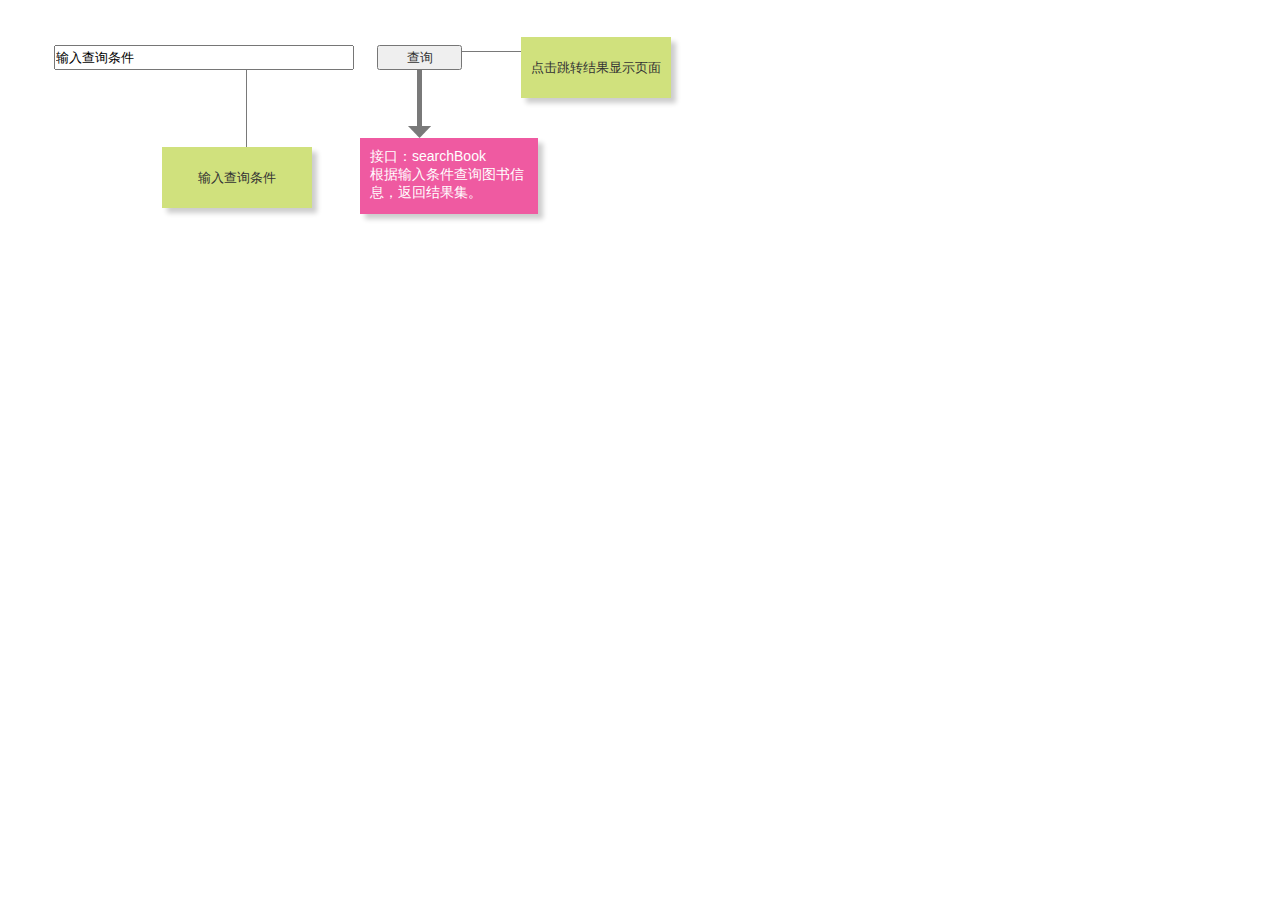
<file: test5/ui/index.html>
﻿<!DOCTYPE html>
<html>
  <head>
    <title>index</title>
    <meta http-equiv="X-UA-Compatible" content="IE=edge"/>
    <meta http-equiv="content-type" content="text/html; charset=utf-8"/>
    <meta name="apple-mobile-web-app-capable" content="yes"/>
    <link href="resources/css/jquery-ui-themes.css" type="text/css" rel="stylesheet"/>
    <link href="resources/css/axure_rp_page.css" type="text/css" rel="stylesheet"/>
    <link href="data/styles.css" type="text/css" rel="stylesheet"/>
    <link href="files/index/styles.css" type="text/css" rel="stylesheet"/>
    <script src="resources/scripts/jquery-1.7.1.min.js"></script>
    <script src="resources/scripts/jquery-ui-1.8.10.custom.min.js"></script>
    <script src="resources/scripts/prototypePre.js"></script>
    <script src="data/document.js"></script>
    <script src="resources/scripts/prototypePost.js"></script>
    <script src="files/index/data.js"></script>
    <script type="text/javascript">
      $axure.utils.getTransparentGifPath = function() { return 'resources/images/transparent.gif'; };
      $axure.utils.getOtherPath = function() { return 'resources/Other.html'; };
      $axure.utils.getReloadPath = function() { return 'resources/reload.html'; };
    </script>
  </head>
  <body>
    <div id="base" class="">

      <!-- search text (Text Field) -->
      <div id="u0" class="ax_default text_field" data-label="search text">
        <input id="u0_input" type="text" value="输入查询条件"/>
      </div>

      <!-- search bt (HTML Button) -->
      <div id="u1" class="ax_default html_button" data-label="search bt">
        <input id="u1_input" type="submit" value="查询"/>
      </div>

      <!-- Unnamed (Rectangle) -->
      <div id="u2" class="ax_default sticky_3">
        <div id="u2_div" class=""></div>
        <div id="u2_text" class="text ">
          <p><span>输入查询条件</span></p>
        </div>
      </div>

      <!-- Unnamed (Vertical Line) -->
      <div id="u3" class="ax_default line">
        <img id="u3_img" class="img " src="images/index/u3.png"/>
      </div>

      <!-- Unnamed (Rectangle) -->
      <div id="u4" class="ax_default sticky_3">
        <div id="u4_div" class=""></div>
        <div id="u4_text" class="text ">
          <p><span>点击跳转结果显示页面</span></p>
        </div>
      </div>

      <!-- Unnamed (Horizontal Line) -->
      <div id="u5" class="ax_default line">
        <img id="u5_img" class="img " src="images/index/u5.png"/>
      </div>

      <!-- Unnamed (Vertical Line) -->
      <div id="u6" class="ax_default arrow">
        <img id="u6_img" class="img " src="images/index/u6.png"/>
      </div>

      <!-- Unnamed (Rectangle) -->
      <div id="u7" class="ax_default label">
        <div id="u7_div" class=""></div>
      </div>

      <!-- Unnamed (Rectangle) -->
      <div id="u8" class="ax_default sticky_4">
        <div id="u8_div" class=""></div>
        <div id="u8_text" class="text ">
          <p><span>接口：searchBook</span></p><p><span>根据输入条件查询图书信息，返回结果集。</span></p>
        </div>
      </div>
    </div>
  </body>
</html>
</file>
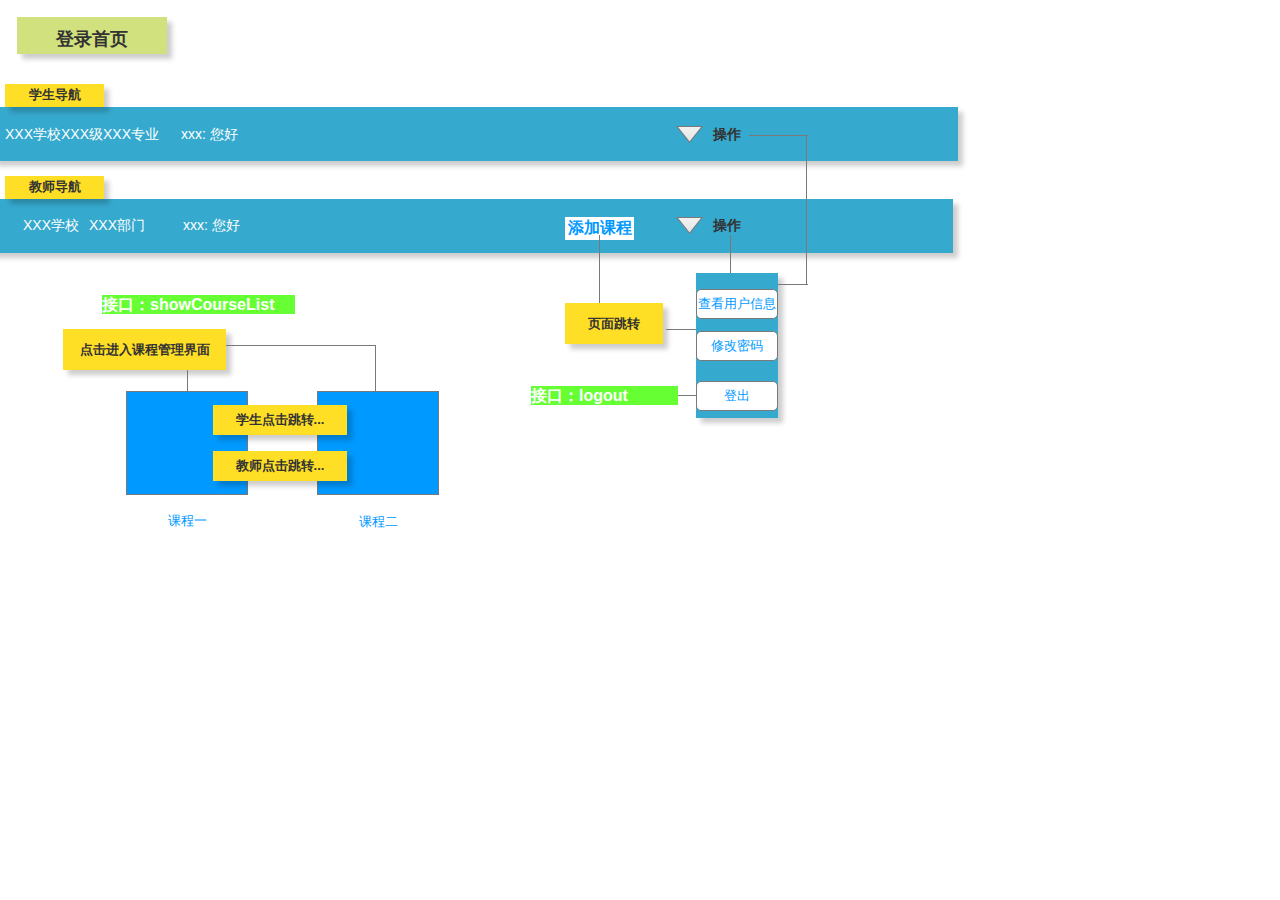
<file: test6/ui/index.html>
﻿<!DOCTYPE html>
<html>
  <head>
    <title>index</title>
    <meta http-equiv="X-UA-Compatible" content="IE=edge"/>
    <meta http-equiv="content-type" content="text/html; charset=utf-8"/>
    <meta name="apple-mobile-web-app-capable" content="yes"/>
    <link href="resources/css/jquery-ui-themes.css" type="text/css" rel="stylesheet"/>
    <link href="resources/css/axure_rp_page.css" type="text/css" rel="stylesheet"/>
    <link href="data/styles.css" type="text/css" rel="stylesheet"/>
    <link href="files/index/styles.css" type="text/css" rel="stylesheet"/>
    <script src="resources/scripts/jquery-1.7.1.min.js"></script>
    <script src="resources/scripts/jquery-ui-1.8.10.custom.min.js"></script>
    <script src="resources/scripts/prototypePre.js"></script>
    <script src="data/document.js"></script>
    <script src="resources/scripts/prototypePost.js"></script>
    <script src="files/index/data.js"></script>
    <script type="text/javascript">
      $axure.utils.getTransparentGifPath = function() { return 'resources/images/transparent.gif'; };
      $axure.utils.getOtherPath = function() { return 'resources/Other.html'; };
      $axure.utils.getReloadPath = function() { return 'resources/reload.html'; };
    </script>
  </head>
  <body>
    <div id="base" class="">

      <!-- Unnamed (Rectangle) -->
      <div id="u11" class="ax_default sticky_2">
        <div id="u11_div" class=""></div>
      </div>

      <!-- Unnamed (Rectangle) -->
      <div id="u12" class="ax_default sticky_2">
        <div id="u12_div" class=""></div>
      </div>

      <!-- Unnamed (Rectangle) -->
      <div id="u13" class="ax_default label">
        <div id="u13_div" class=""></div>
        <div id="u13_text" class="text ">
          <p><span>xxx: 您好</span></p>
        </div>
      </div>

      <!-- Unnamed (Rectangle) -->
      <div id="u14" class="ax_default label">
        <div id="u14_div" class=""></div>
        <div id="u14_text" class="text ">
          <p><span>XXX学校XXX级XXX专业</span></p>
        </div>
      </div>

      <!-- Unnamed (Shape) -->
      <div id="u15" class="ax_default flow_shape">
        <img id="u15_img" class="img " src="images/index/u15.png"/>
      </div>

      <!-- Unnamed (Rectangle) -->
      <div id="u16" class="ax_default heading_1">
        <div id="u16_div" class=""></div>
        <div id="u16_text" class="text ">
          <p><span>操作</span></p>
        </div>
      </div>

      <!-- Unnamed (Rectangle) -->
      <div id="u17" class="ax_default sticky_2">
        <div id="u17_div" class=""></div>
      </div>

      <!-- Unnamed (Rectangle) -->
      <div id="u18" class="ax_default label">
        <div id="u18_div" class=""></div>
        <div id="u18_text" class="text ">
          <p><span>xxx: 您好</span></p>
        </div>
      </div>

      <!-- Unnamed (Rectangle) -->
      <div id="u19" class="ax_default label">
        <div id="u19_div" class=""></div>
        <div id="u19_text" class="text ">
          <p><span>XXX学校</span></p>
        </div>
      </div>

      <!-- Unnamed (Shape) -->
      <div id="u20" class="ax_default flow_shape">
        <img id="u20_img" class="img " src="images/index/u15.png"/>
      </div>

      <!-- Unnamed (Rectangle) -->
      <div id="u21" class="ax_default heading_1">
        <div id="u21_div" class=""></div>
        <div id="u21_text" class="text ">
          <p><span>操作</span></p>
        </div>
      </div>

      <!-- Unnamed (Horizontal Line) -->
      <div id="u22" class="ax_default line">
        <img id="u22_img" class="img " src="images/index/u22.png"/>
      </div>

      <!-- Unnamed (Vertical Line) -->
      <div id="u23" class="ax_default line">
        <img id="u23_img" class="img " src="images/index/u23.png"/>
      </div>

      <!-- Unnamed (Vertical Line) -->
      <div id="u24" class="ax_default line">
        <img id="u24_img" class="img " src="images/index/u24.png"/>
      </div>

      <!-- Unnamed (Horizontal Line) -->
      <div id="u25" class="ax_default line">
        <img id="u25_img" class="img " src="images/index/u25.png"/>
      </div>

      <!-- Unnamed (Rectangle) -->
      <div id="u26" class="ax_default sticky_3">
        <div id="u26_div" class=""></div>
        <div id="u26_text" class="text ">
          <p><span>登录首页</span></p>
        </div>
      </div>

      <!-- Unnamed (Rectangle) -->
      <div id="u27" class="ax_default sticky_1">
        <div id="u27_div" class=""></div>
        <div id="u27_text" class="text ">
          <p><span>学生导航</span></p>
        </div>
      </div>

      <!-- Unnamed (Rectangle) -->
      <div id="u28" class="ax_default sticky_1">
        <div id="u28_div" class=""></div>
        <div id="u28_text" class="text ">
          <p><span>教师导航</span></p>
        </div>
      </div>

      <!-- Unnamed (Rectangle) -->
      <div id="u29" class="ax_default label">
        <div id="u29_div" class=""></div>
        <div id="u29_text" class="text ">
          <p><span>接口：logout</span></p>
        </div>
      </div>

      <!-- Unnamed (Rectangle) -->
      <div id="u30" class="ax_default label">
        <div id="u30_div" class=""></div>
        <div id="u30_text" class="text ">
          <p><span>XXX部门</span></p>
        </div>
      </div>

      <!-- Unnamed (Rectangle) -->
      <div id="u31" class="ax_default box_1">
        <div id="u31_div" class=""></div>
      </div>

      <!-- Unnamed (Rectangle) -->
      <div id="u32" class="ax_default link_button">
        <div id="u32_div" class=""></div>
        <div id="u32_text" class="text ">
          <p><span>课程一</span></p>
        </div>
      </div>

      <!-- Unnamed (Rectangle) -->
      <div id="u33" class="ax_default box_1">
        <div id="u33_div" class=""></div>
      </div>

      <!-- Unnamed (Rectangle) -->
      <div id="u34" class="ax_default link_button">
        <div id="u34_div" class=""></div>
        <div id="u34_text" class="text ">
          <p><span>课程二</span></p>
        </div>
      </div>

      <!-- Unnamed (Rectangle) -->
      <div id="u35" class="ax_default link_button">
        <div id="u35_div" class=""></div>
        <div id="u35_text" class="text ">
          <p><span>添加课程</span></p>
        </div>
      </div>

      <!-- Unnamed (Horizontal Line) -->
      <div id="u36" class="ax_default line">
        <img id="u36_img" class="img " src="images/index/u36.png"/>
      </div>

      <!-- Unnamed (Rectangle) -->
      <div id="u37" class="ax_default sticky_1">
        <div id="u37_div" class=""></div>
        <div id="u37_text" class="text ">
          <p><span>点击进入课程管理界面</span></p>
        </div>
      </div>

      <!-- Unnamed (Vertical Line) -->
      <div id="u38" class="ax_default line">
        <img id="u38_img" class="img " src="images/index/u38.png"/>
      </div>

      <!-- Unnamed (Horizontal Line) -->
      <div id="u39" class="ax_default line">
        <img id="u39_img" class="img " src="images/index/u39.png"/>
      </div>

      <!-- Unnamed (Vertical Line) -->
      <div id="u40" class="ax_default line">
        <img id="u40_img" class="img " src="images/index/u40.png"/>
      </div>

      <!-- Unnamed (Rectangle) -->
      <div id="u41" class="ax_default sticky_1">
        <div id="u41_div" class=""></div>
        <div id="u41_text" class="text ">
          <p><span>学生点击跳转...</span></p>
        </div>
      </div>

      <!-- Unnamed (Rectangle) -->
      <div id="u42" class="ax_default sticky_1">
        <div id="u42_div" class=""></div>
        <div id="u42_text" class="text ">
          <p><span>教师点击跳转...</span></p>
        </div>
      </div>

      <!-- Unnamed (Rectangle) -->
      <div id="u43" class="ax_default button">
        <div id="u43_div" class=""></div>
        <div id="u43_text" class="text ">
          <p><span>查看用户信息</span></p>
        </div>
      </div>

      <!-- Unnamed (Rectangle) -->
      <div id="u44" class="ax_default button">
        <div id="u44_div" class=""></div>
        <div id="u44_text" class="text ">
          <p><span>修改密码</span></p>
        </div>
      </div>

      <!-- Unnamed (Rectangle) -->
      <div id="u45" class="ax_default button">
        <div id="u45_div" class=""></div>
        <div id="u45_text" class="text ">
          <p><span>登出</span></p>
        </div>
      </div>

      <!-- Unnamed (Rectangle) -->
      <div id="u46" class="ax_default sticky_1">
        <div id="u46_div" class=""></div>
        <div id="u46_text" class="text ">
          <p><span>页面跳转</span></p>
        </div>
      </div>

      <!-- Unnamed (Vertical Line) -->
      <div id="u47" class="ax_default line">
        <img id="u47_img" class="img " src="images/index/u47.png"/>
      </div>

      <!-- Unnamed (Horizontal Line) -->
      <div id="u48" class="ax_default line">
        <img id="u48_img" class="img " src="images/index/u25.png"/>
      </div>

      <!-- Unnamed (Rectangle) -->
      <div id="u49" class="ax_default label">
        <div id="u49_div" class=""></div>
        <div id="u49_text" class="text ">
          <p><span>接口：showCourseList</span></p>
        </div>
      </div>
    </div>
  </body>
</html>
</file>
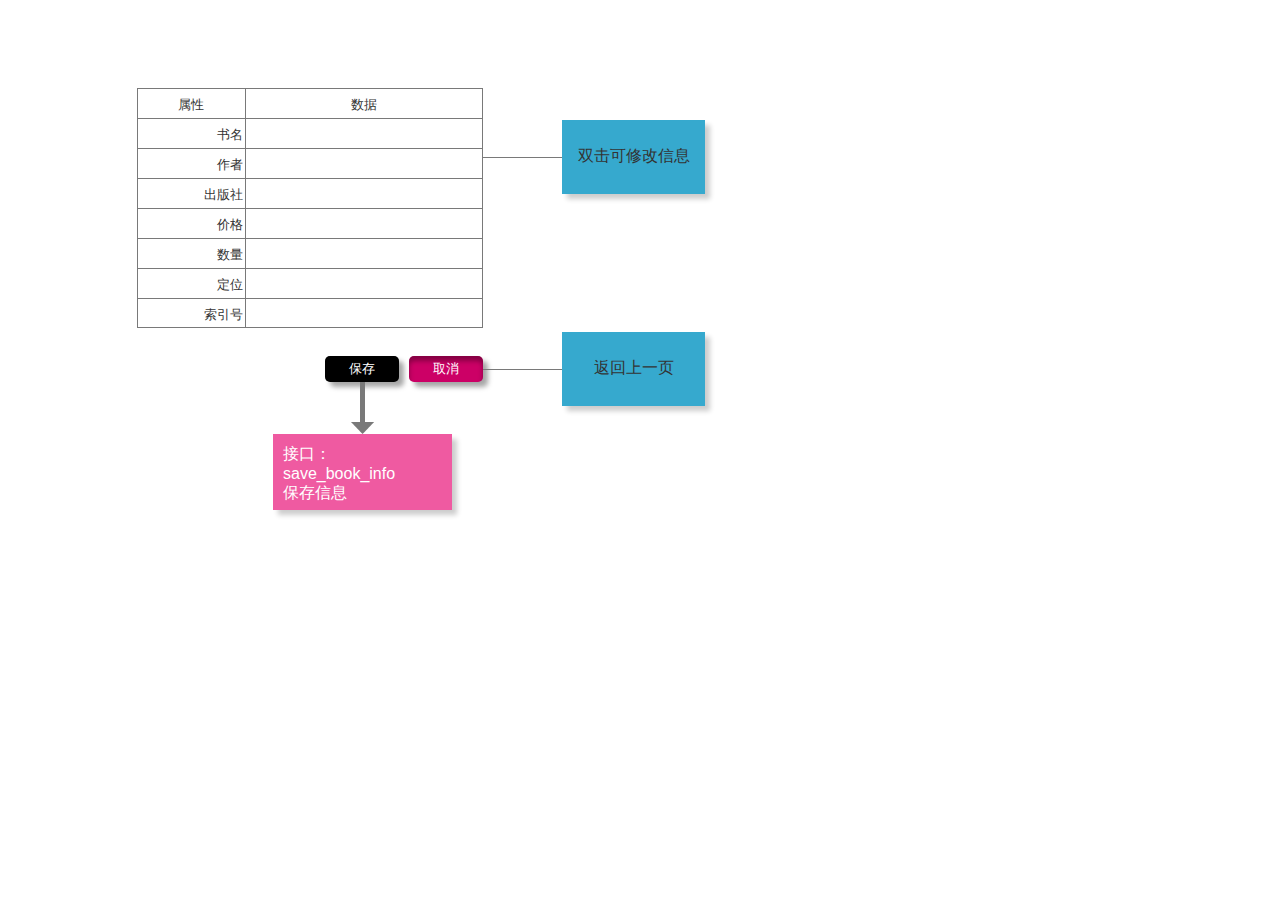
<file: test5/ui/modify_book_info.html>
﻿<!DOCTYPE html>
<html>
  <head>
    <title>modify_book_info</title>
    <meta http-equiv="X-UA-Compatible" content="IE=edge"/>
    <meta http-equiv="content-type" content="text/html; charset=utf-8"/>
    <meta name="apple-mobile-web-app-capable" content="yes"/>
    <link href="resources/css/jquery-ui-themes.css" type="text/css" rel="stylesheet"/>
    <link href="resources/css/axure_rp_page.css" type="text/css" rel="stylesheet"/>
    <link href="data/styles.css" type="text/css" rel="stylesheet"/>
    <link href="files/modify_book_info/styles.css" type="text/css" rel="stylesheet"/>
    <script src="resources/scripts/jquery-1.7.1.min.js"></script>
    <script src="resources/scripts/jquery-ui-1.8.10.custom.min.js"></script>
    <script src="resources/scripts/prototypePre.js"></script>
    <script src="data/document.js"></script>
    <script src="resources/scripts/prototypePost.js"></script>
    <script src="files/modify_book_info/data.js"></script>
    <script type="text/javascript">
      $axure.utils.getTransparentGifPath = function() { return 'resources/images/transparent.gif'; };
      $axure.utils.getOtherPath = function() { return 'resources/Other.html'; };
      $axure.utils.getReloadPath = function() { return 'resources/reload.html'; };
    </script>
  </head>
  <body>
    <div id="base" class="">

      <!-- Unnamed (Table) -->
      <div id="u43" class="ax_default">

        <!-- Unnamed (Table Cell) -->
        <div id="u44" class="ax_default table_cell">
          <img id="u44_img" class="img " src="images/modify_book_info/u44.png"/>
          <div id="u44_text" class="text ">
            <p><span>属性</span></p>
          </div>
        </div>

        <!-- Unnamed (Table Cell) -->
        <div id="u45" class="ax_default table_cell">
          <img id="u45_img" class="img " src="images/modify_book_info/u45.png"/>
          <div id="u45_text" class="text ">
            <p><span>数据</span></p>
          </div>
        </div>

        <!-- Unnamed (Table Cell) -->
        <div id="u46" class="ax_default table_cell">
          <img id="u46_img" class="img " src="images/modify_book_info/u44.png"/>
          <div id="u46_text" class="text ">
            <p><span>书名</span></p>
          </div>
        </div>

        <!-- book (Table Cell) -->
        <div id="u47" class="ax_default table_cell" data-label="book">
          <img id="u47_img" class="img " src="images/modify_book_info/u45.png"/>
        </div>

        <!-- Unnamed (Table Cell) -->
        <div id="u48" class="ax_default table_cell">
          <img id="u48_img" class="img " src="images/modify_book_info/u44.png"/>
          <div id="u48_text" class="text ">
            <p><span>作者</span></p>
          </div>
        </div>

        <!-- author (Table Cell) -->
        <div id="u49" class="ax_default table_cell" data-label="author">
          <img id="u49_img" class="img " src="images/modify_book_info/u45.png"/>
        </div>

        <!-- Unnamed (Table Cell) -->
        <div id="u50" class="ax_default table_cell">
          <img id="u50_img" class="img " src="images/modify_book_info/u44.png"/>
          <div id="u50_text" class="text ">
            <p><span>出版社</span></p>
          </div>
        </div>

        <!-- pub (Table Cell) -->
        <div id="u51" class="ax_default table_cell" data-label="pub">
          <img id="u51_img" class="img " src="images/modify_book_info/u45.png"/>
        </div>

        <!-- Unnamed (Table Cell) -->
        <div id="u52" class="ax_default table_cell">
          <img id="u52_img" class="img " src="images/modify_book_info/u44.png"/>
          <div id="u52_text" class="text ">
            <p><span>价格</span></p>
          </div>
        </div>

        <!-- price (Table Cell) -->
        <div id="u53" class="ax_default table_cell" data-label="price">
          <img id="u53_img" class="img " src="images/modify_book_info/u45.png"/>
        </div>

        <!-- Unnamed (Table Cell) -->
        <div id="u54" class="ax_default table_cell">
          <img id="u54_img" class="img " src="images/modify_book_info/u44.png"/>
          <div id="u54_text" class="text ">
            <p><span>数量</span></p>
          </div>
        </div>

        <!-- num (Table Cell) -->
        <div id="u55" class="ax_default table_cell" data-label="num">
          <img id="u55_img" class="img " src="images/modify_book_info/u45.png"/>
        </div>

        <!-- Unnamed (Table Cell) -->
        <div id="u56" class="ax_default table_cell">
          <img id="u56_img" class="img " src="images/modify_book_info/u44.png"/>
          <div id="u56_text" class="text ">
            <p><span>定位</span></p>
          </div>
        </div>

        <!-- loc (Table Cell) -->
        <div id="u57" class="ax_default table_cell" data-label="loc">
          <img id="u57_img" class="img " src="images/modify_book_info/u45.png"/>
        </div>

        <!-- Unnamed (Table Cell) -->
        <div id="u58" class="ax_default table_cell">
          <img id="u58_img" class="img " src="images/modify_book_info/u58.png"/>
          <div id="u58_text" class="text ">
            <p><span>索引号</span></p>
          </div>
        </div>

        <!-- id (Table Cell) -->
        <div id="u59" class="ax_default table_cell" data-label="id">
          <img id="u59_img" class="img " src="images/modify_book_info/id_u59.png"/>
        </div>
      </div>

      <!-- Unnamed (Rectangle) -->
      <div id="u60" class="ax_default primary_button">
        <div id="u60_div" class=""></div>
        <div id="u60_text" class="text ">
          <p><span>保存</span></p>
        </div>
      </div>

      <!-- Unnamed (Rectangle) -->
      <div id="u61" class="ax_default primary_button">
        <div id="u61_div" class=""></div>
        <div id="u61_text" class="text ">
          <p><span>取消</span></p>
        </div>
      </div>

      <!-- Unnamed (Rectangle) -->
      <div id="u62" class="ax_default sticky_2">
        <div id="u62_div" class=""></div>
        <div id="u62_text" class="text ">
          <p><span>双击可修改信息</span></p>
        </div>
      </div>

      <!-- Unnamed (Horizontal Line) -->
      <div id="u63" class="ax_default line">
        <img id="u63_img" class="img " src="images/modify_book_info/u63.png"/>
      </div>

      <!-- Unnamed (Vertical Line) -->
      <div id="u64" class="ax_default arrow">
        <img id="u64_img" class="img " src="images/modify_book_info/u64.png"/>
      </div>

      <!-- Unnamed (Rectangle) -->
      <div id="u65" class="ax_default sticky_4">
        <div id="u65_div" class=""></div>
        <div id="u65_text" class="text ">
          <p><span>接口：save_book_info</span></p><p><span>保存信息</span></p>
        </div>
      </div>

      <!-- Unnamed (Rectangle) -->
      <div id="u66" class="ax_default sticky_2">
        <div id="u66_div" class=""></div>
        <div id="u66_text" class="text ">
          <p><span>返回上一页</span></p>
        </div>
      </div>

      <!-- Unnamed (Horizontal Line) -->
      <div id="u67" class="ax_default line">
        <img id="u67_img" class="img " src="images/modify_book_info/u63.png"/>
      </div>
    </div>
  </body>
</html>
</file>
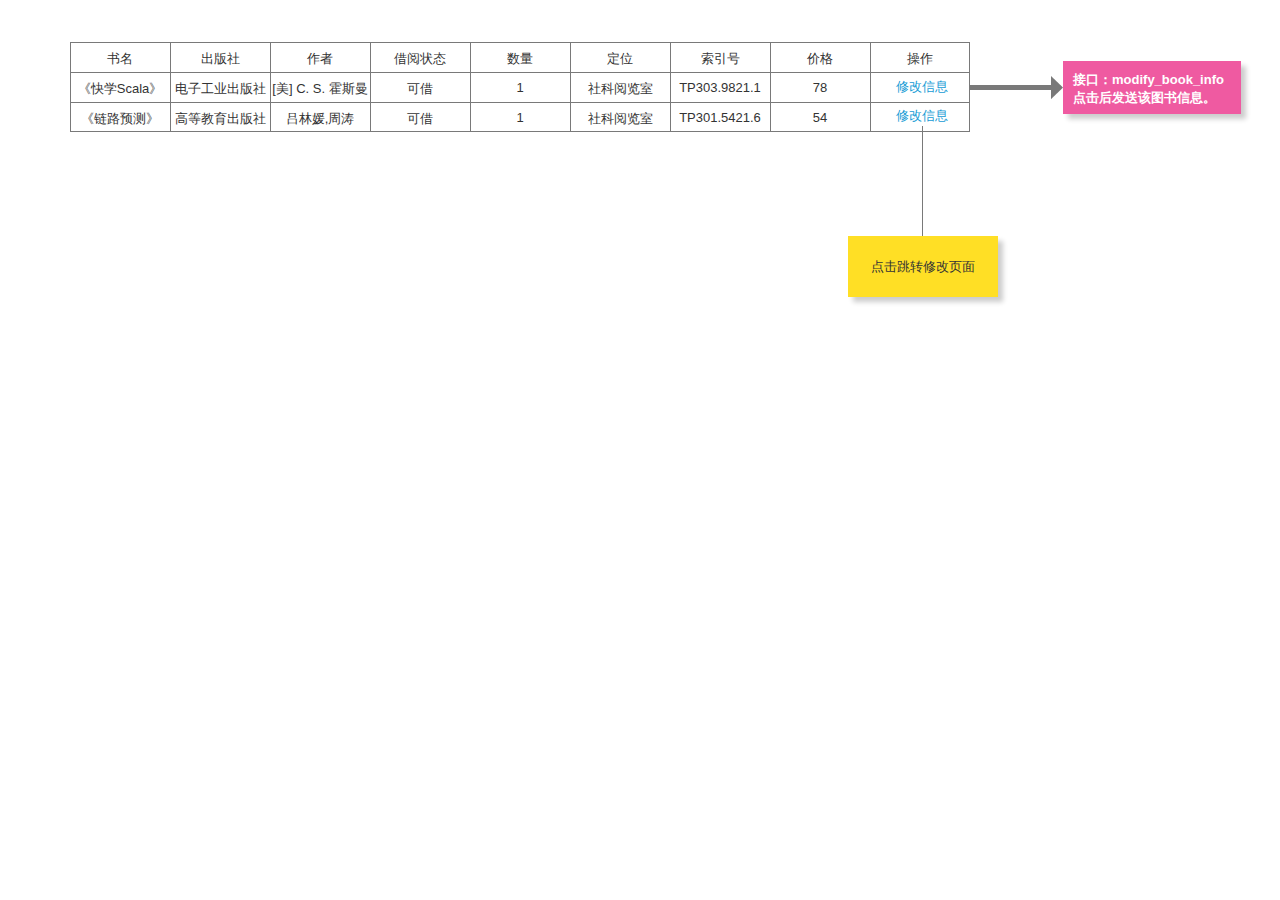
<file: test5/ui/search_result.html>
﻿<!DOCTYPE html>
<html>
  <head>
    <title>search_result</title>
    <meta http-equiv="X-UA-Compatible" content="IE=edge"/>
    <meta http-equiv="content-type" content="text/html; charset=utf-8"/>
    <meta name="apple-mobile-web-app-capable" content="yes"/>
    <link href="resources/css/jquery-ui-themes.css" type="text/css" rel="stylesheet"/>
    <link href="resources/css/axure_rp_page.css" type="text/css" rel="stylesheet"/>
    <link href="data/styles.css" type="text/css" rel="stylesheet"/>
    <link href="files/search_result/styles.css" type="text/css" rel="stylesheet"/>
    <script src="resources/scripts/jquery-1.7.1.min.js"></script>
    <script src="resources/scripts/jquery-ui-1.8.10.custom.min.js"></script>
    <script src="resources/scripts/prototypePre.js"></script>
    <script src="data/document.js"></script>
    <script src="resources/scripts/prototypePost.js"></script>
    <script src="files/search_result/data.js"></script>
    <script type="text/javascript">
      $axure.utils.getTransparentGifPath = function() { return 'resources/images/transparent.gif'; };
      $axure.utils.getOtherPath = function() { return 'resources/Other.html'; };
      $axure.utils.getReloadPath = function() { return 'resources/reload.html'; };
    </script>
  </head>
  <body>
    <div id="base" class="">

      <!-- Unnamed (Table) -->
      <div id="u9" class="ax_default">

        <!-- Unnamed (Table Cell) -->
        <div id="u10" class="ax_default table_cell">
          <img id="u10_img" class="img " src="images/search_result/u10.png"/>
          <div id="u10_text" class="text ">
            <p><span>书名</span></p>
          </div>
        </div>

        <!-- Unnamed (Table Cell) -->
        <div id="u11" class="ax_default table_cell">
          <img id="u11_img" class="img " src="images/search_result/u10.png"/>
          <div id="u11_text" class="text ">
            <p><span>出版社</span></p>
          </div>
        </div>

        <!-- Unnamed (Table Cell) -->
        <div id="u12" class="ax_default table_cell">
          <img id="u12_img" class="img " src="images/search_result/u10.png"/>
          <div id="u12_text" class="text ">
            <p><span>作者</span></p>
          </div>
        </div>

        <!-- Unnamed (Table Cell) -->
        <div id="u13" class="ax_default table_cell">
          <img id="u13_img" class="img " src="images/search_result/u10.png"/>
          <div id="u13_text" class="text ">
            <p><span>借阅状态</span></p>
          </div>
        </div>

        <!-- Unnamed (Table Cell) -->
        <div id="u14" class="ax_default table_cell">
          <img id="u14_img" class="img " src="images/search_result/u10.png"/>
          <div id="u14_text" class="text ">
            <p><span>数量</span></p>
          </div>
        </div>

        <!-- Unnamed (Table Cell) -->
        <div id="u15" class="ax_default table_cell">
          <img id="u15_img" class="img " src="images/search_result/u10.png"/>
          <div id="u15_text" class="text ">
            <p><span>定位</span></p>
          </div>
        </div>

        <!-- Unnamed (Table Cell) -->
        <div id="u16" class="ax_default table_cell">
          <img id="u16_img" class="img " src="images/search_result/u10.png"/>
          <div id="u16_text" class="text ">
            <p><span>索引号</span></p>
          </div>
        </div>

        <!-- Unnamed (Table Cell) -->
        <div id="u17" class="ax_default table_cell">
          <img id="u17_img" class="img " src="images/search_result/u10.png"/>
          <div id="u17_text" class="text ">
            <p><span>价格</span></p>
          </div>
        </div>

        <!-- Unnamed (Table Cell) -->
        <div id="u18" class="ax_default table_cell">
          <img id="u18_img" class="img " src="images/search_result/u18.png"/>
          <div id="u18_text" class="text ">
            <p><span>操作</span></p>
          </div>
        </div>

        <!-- book1 (Table Cell) -->
        <div id="u19" class="ax_default table_cell" data-label="book1">
          <img id="u19_img" class="img " src="images/search_result/u10.png"/>
          <div id="u19_text" class="text ">
            <p><span>《快学Scala》</span></p>
          </div>
        </div>

        <!-- pub1 (Table Cell) -->
        <div id="u20" class="ax_default table_cell" data-label="pub1">
          <img id="u20_img" class="img " src="images/search_result/u10.png"/>
          <div id="u20_text" class="text ">
            <p><span>电子工业出版社</span></p>
          </div>
        </div>

        <!-- author1 (Table Cell) -->
        <div id="u21" class="ax_default table_cell" data-label="author1">
          <img id="u21_img" class="img " src="images/search_result/u10.png"/>
          <div id="u21_text" class="text ">
            <p><span>[美] C. S. 霍斯曼</span></p>
          </div>
        </div>

        <!-- status1 (Table Cell) -->
        <div id="u22" class="ax_default table_cell" data-label="status1">
          <img id="u22_img" class="img " src="images/search_result/u10.png"/>
          <div id="u22_text" class="text ">
            <p><span>可借</span></p>
          </div>
        </div>

        <!-- num1 (Table Cell) -->
        <div id="u23" class="ax_default table_cell" data-label="num1">
          <img id="u23_img" class="img " src="images/search_result/u10.png"/>
          <div id="u23_text" class="text ">
            <p><span>1</span></p>
          </div>
        </div>

        <!-- loc1 (Table Cell) -->
        <div id="u24" class="ax_default table_cell" data-label="loc1">
          <img id="u24_img" class="img " src="images/search_result/u10.png"/>
          <div id="u24_text" class="text ">
            <p><span>社科阅览室</span></p>
          </div>
        </div>

        <!-- id1 (Table Cell) -->
        <div id="u25" class="ax_default table_cell" data-label="id1">
          <img id="u25_img" class="img " src="images/search_result/u10.png"/>
          <div id="u25_text" class="text ">
            <p><span>TP303.9821.1</span></p>
          </div>
        </div>

        <!-- price1 (Table Cell) -->
        <div id="u26" class="ax_default table_cell" data-label="price1">
          <img id="u26_img" class="img " src="images/search_result/u10.png"/>
          <div id="u26_text" class="text ">
            <p><span>78</span></p>
          </div>
        </div>

        <!-- Unnamed (Table Cell) -->
        <div id="u27" class="ax_default table_cell">
          <img id="u27_img" class="img " src="images/search_result/u18.png"/>
        </div>

        <!-- book2 (Table Cell) -->
        <div id="u28" class="ax_default table_cell" data-label="book2">
          <img id="u28_img" class="img " src="images/search_result/book2_u28.png"/>
          <div id="u28_text" class="text ">
            <p><span>《链路预测》</span></p>
          </div>
        </div>

        <!-- pub2 (Table Cell) -->
        <div id="u29" class="ax_default table_cell" data-label="pub2">
          <img id="u29_img" class="img " src="images/search_result/book2_u28.png"/>
          <div id="u29_text" class="text ">
            <p><span>高等教育出版社</span></p>
          </div>
        </div>

        <!-- author2 (Table Cell) -->
        <div id="u30" class="ax_default table_cell" data-label="author2">
          <img id="u30_img" class="img " src="images/search_result/book2_u28.png"/>
          <div id="u30_text" class="text ">
            <p><span>吕林媛,周涛</span></p>
          </div>
        </div>

        <!-- status2 (Table Cell) -->
        <div id="u31" class="ax_default table_cell" data-label="status2">
          <img id="u31_img" class="img " src="images/search_result/book2_u28.png"/>
          <div id="u31_text" class="text ">
            <p><span>可借</span></p>
          </div>
        </div>

        <!-- num2 (Table Cell) -->
        <div id="u32" class="ax_default table_cell" data-label="num2">
          <img id="u32_img" class="img " src="images/search_result/book2_u28.png"/>
          <div id="u32_text" class="text ">
            <p><span>1</span></p>
          </div>
        </div>

        <!-- loc2 (Table Cell) -->
        <div id="u33" class="ax_default table_cell" data-label="loc2">
          <img id="u33_img" class="img " src="images/search_result/book2_u28.png"/>
          <div id="u33_text" class="text ">
            <p><span>社科阅览室</span></p>
          </div>
        </div>

        <!-- id2 (Table Cell) -->
        <div id="u34" class="ax_default table_cell" data-label="id2">
          <img id="u34_img" class="img " src="images/search_result/book2_u28.png"/>
          <div id="u34_text" class="text ">
            <p><span>TP301.5421.6</span></p>
          </div>
        </div>

        <!-- price2 (Table Cell) -->
        <div id="u35" class="ax_default table_cell" data-label="price2">
          <img id="u35_img" class="img " src="images/search_result/book2_u28.png"/>
          <div id="u35_text" class="text ">
            <p><span>54</span></p>
          </div>
        </div>

        <!-- Unnamed (Table Cell) -->
        <div id="u36" class="ax_default table_cell">
          <img id="u36_img" class="img " src="images/search_result/u36.png"/>
        </div>
      </div>

      <!-- Unnamed (Rectangle) -->
      <div id="u37" class="ax_default link_button">
        <div id="u37_div" class=""></div>
        <div id="u37_text" class="text ">
          <p><span>修改信息</span></p>
        </div>
      </div>

      <!-- Unnamed (Rectangle) -->
      <div id="u38" class="ax_default link_button">
        <div id="u38_div" class=""></div>
        <div id="u38_text" class="text ">
          <p><span>修改信息</span></p>
        </div>
      </div>

      <!-- Unnamed (Vertical Line) -->
      <div id="u39" class="ax_default line">
        <img id="u39_img" class="img " src="images/search_result/u39.png"/>
      </div>

      <!-- Unnamed (Rectangle) -->
      <div id="u40" class="ax_default sticky_1">
        <div id="u40_div" class=""></div>
        <div id="u40_text" class="text ">
          <p><span>点击跳转修改页面</span></p>
        </div>
      </div>

      <!-- Unnamed (Horizontal Line) -->
      <div id="u41" class="ax_default arrow">
        <img id="u41_img" class="img " src="images/search_result/u41.png"/>
      </div>

      <!-- Unnamed (Rectangle) -->
      <div id="u42" class="ax_default sticky_4">
        <div id="u42_div" class=""></div>
        <div id="u42_text" class="text ">
          <p><span>接口：modify_book_info</span></p><p><span>点击后发送该图书信息。</span></p>
        </div>
      </div>
    </div>
  </body>
</html>
</file>
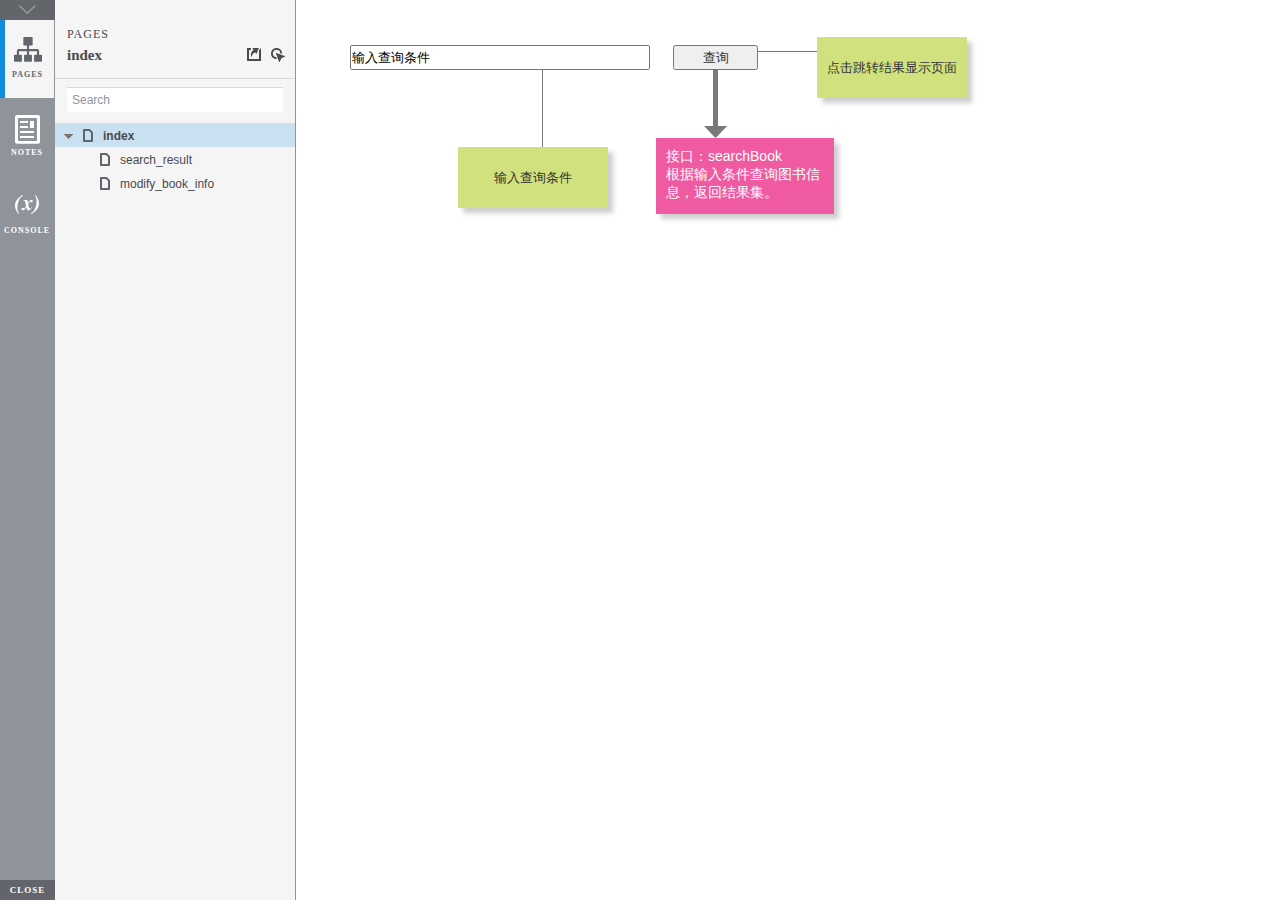
<file: test5/ui/start.html>
<!DOCTYPE html>
<html xmlns="http://www.w3.org/1999/xhtml" xml:lang="en" lang="en">
<head>
    <title>Untitled Document</title>
    <meta http-equiv="X-UA-Compatible" content="IE=edge"/>
    <meta http-equiv="content-type" content="text/html; charset=utf-8" />
    <meta name="viewport" content="width=device-width, initial-scale=1.0" />
    <meta name="apple-mobile-web-app-capable" content="yes" />
    <link type="text/css" href="resources/css/reset.css" rel="Stylesheet" />
    <link type="text/css" href="resources/css/default.css" rel="Stylesheet" />
    <!--<link href='https://fonts.googleapis.com/css?family=Nunito:300' rel='stylesheet' type='text/css'>-->

    <script type="text/javascript">
        if (location.href.toString().indexOf('file://localhost/') == 0) {
            location.href = location.href.toString().replace('file://localhost/', 'file:///');
        }
    </script>

    <!-- 8.0.0.3377 -->
<script src="resources/scripts/jquery-1.7.1.min.js"></script>
<script src="resources/scripts/startPre.js"></script>
<script src="data/document.js"></script>

    <style type="text/css">

#outerContainer {
	width:1000px;
	height:1500px;
}

.vsplitbar {
    width: 3px;
    /*background: #B9B9B9;*/
    border-right: 1px solid #8f949a;
}

.vsplitbar:hover, .vsplitbar.active {
    background: #8f949a;
}

#rightPanel {
    background-color: White;
}

/*#leftPanel {
    min-width: 120px;
}*/

.splitterMask {
   position:absolute;
   top: 0;
   left: 0;
   width: 100%;
   height: 100%;
   overflow: hidden;
   background-image: url(resources/images/transparent.gif);
   z-index: 20000;
}

    </style>
    <script type="text/javascript" language="JavaScript"><!--
        var SITEMAP_COLLAPSE_VAR_NAME = 'c';
        var PLUGIN_VAR_NAME = 'g';
        var FOOTNOTES_VAR_NAME = 'fn';
        var ADAPTIVE_VIEW_VAR_NAME = 'view';
        var lastLeftPanelWidth = 295;
        var toolBarOnly = true;

        // isolate scope
        (function() {
            setUpController();
            
            var configuration = $axure.document.configuration;
            var _settings = {};
            _settings.projectId = configuration.prototypeId;
            _settings.isAxshare = configuration.isAxshare;
            _settings.loadFeedbackPlugin = configuration.loadFeedbackPlugin;
            var cHash = getHashStringVar(SITEMAP_COLLAPSE_VAR_NAME);
            _settings.startCollapsed = cHash == "1";
            if(cHash == "2") closePlayer();
            var gHash = getHashStringVar(PLUGIN_VAR_NAME);
            if(gHash == "") gHash = 1;
            _settings.startPluginGid = gHash;

            $axure.player.settings = _settings;

            $(window).bind('load', function() {
                if(CHROME_5_LOCAL && !$('body').attr('pluginDetected')) {
                    window.location = 'resources/chrome/chrome.html';
                }
            });

            $(document).ready(function() {
                $axure.page.bind('load.start', mainFrame_onload);
                $axure.messageCenter.addMessageListener(messageCenter_message);

                $(document).on('pluginShown', function (event, data) {
                    setVarInCurrentUrlHash('g', data ? data : '');
                });

                $(document).on('pluginCreated', function(event, data) {
                    if($axure.player.settings.startPluginGid == data) {
                        $axure.player.showPlugin(data);
                    }
                });

                if($axure.player.settings.loadFeedbackPlugin) {
                    if($axure.player.settings.isAxshare) {
                        $axure.utils.loadJS('/Scripts/plugins/feedback/feedback8.js');
                    } else {
                        $axure.utils.loadJS('http://share.axure.com/Scripts/plugins/feedback/feedback8.js');
                    }
                }

                if(navigator.userAgent.indexOf("MSIE") >= 0) $('#outerContainer').width('100%');
                initialize();
                if($axure.player.settings.startCollapsed) $('#outerContainer').splitter({ sizeLeft: 0 });
                else $('#outerContainer').splitter({ sizeLeft: lastLeftPanelWidth });
                $('#leftPanel').width(lastLeftPanelWidth);
                
                $(window).resize(function() { resizeContent(); });

                $('#maximizePanelContainer').hide();

                initializeLogo();

                $(window).resize();
                resizeContent();
                
                $axure.player.collapseToBar();

                if($axure.player.settings.startCollapsed) {
                    collapse();
                    $('#leftPanel').width(0);
                }

                if(MOBILE_DEVICE) {
                    $('#interfaceControlFrameMinimizeContainer').height('45px');
                    $('#interfaceControlFrameMinimizeContainer a').height('45px');
                    $('#interfaceControlFrameHeaderContainer').css('margin-top','45px');
                    $('#interfaceControlFrameCloseContainer a').css('padding','10px 0px');
                    $('#maximizePanelContainer').height('45px');//.css('top','inherit').css('bottom','0px');

                    $('body').removeClass('hashover');

                    if(IOS) {
                        $('#rightPanel').css('overflow', 'auto').css('-webkit-overflow-scrolling', 'touch').css('-ms-overflow-x', 'hidden');

                        window.addEventListener("orientationchange", function() {
                            var viewport = document.querySelector("meta[name=viewport]");
                            //so iOS doesn't zoom when switching back to portrait
                            viewport.setAttribute('content', 'width=device-width, initial-scale=1.0, maximum-scale=1.0');
                            viewport.setAttribute('content', 'width=device-width, initial-scale=1.0');
                            resizeContent();
                        }, false);

                        $axure.page.bind('load.start', function() {
                            resizeContent();
                        });
                    }
                }

            });

            function initialize() {
                var legacyQString = getQueryString("Page");
                if (legacyQString.length > 0) {
                    location.href = location.href.substring(0, location.href.indexOf("?")) + "#p=" + legacyQString;
                    return;
                }

                var mainFrame = document.getElementById("mainFrame");
                //if it's local file on safari, test if we can access mainframe after its loaded
                if(SAFARI && document.location.href.indexOf('file://') >= 0) {
                    $(mainFrame).load(function () {
                        var canAccess;
                        try {
                            var mainFrameWindow = mainFrame.contentWindow || mainFrame.contentDocument;
                            mainFrameWindow['safari_file_CORS'] = 'Y';
                            canAccess = mainFrameWindow['safari_file_CORS'] === 'Y';
                        } catch(err) {
                            canAccess = false;
                        }

                        if(!canAccess) window.location = 'resources/chrome/safari.html';
                    });
                }

                mainFrame.contentWindow.location.href = getInitialUrl();
            }

            function initializeLogo() {
                if($axure.document.configuration.logoImagePath) {
                    var image = new Image();
                    image.onload = function() {
                        $('#logoImage').css('max-width', this.width + 'px');
                        $axure.player.resizeContent();
                    };
                    image.src = $axure.document.configuration.logoImagePath;
                
                    $('#interfaceControlFrameLogoImageContainer').html('<img id="logoImage" src="" />');
                    $('#logoImage').attr('src', $axure.document.configuration.logoImagePath).load(function() { resizeContent(); });
                } else $('#interfaceControlFrameLogoImageContainer').hide();

                if ($axure.document.configuration.logoImageCaption) {
                    $('#interfaceControlFrameLogoCaptionContainer').html($axure.document.configuration.logoImageCaption);
                } else $('#interfaceControlFrameLogoCaptionContainer').hide();

                if(!$('#interfaceControlFrameLogoImageContainer').is(':visible') && !$('#interfaceControlFrameLogoCaptionContainer').is(':visible')) {
                    $('#interfaceControlFrameLogoContainer').hide();
                }
            }

            var resizeContent = $axure.player.resizeContent = function() {
                var newHeight = $(window).height();
                var newWidth = $(window).width();

                var controlContainerHeight = newHeight;// - 30;
                if($('#interfaceControlFrameLogoContainer').is(':visible')) controlContainerHeight -= $('#interfaceControlFrameLogoContainer').outerHeight();// + 16;

                $('#outerContainer').height(newHeight).width(newWidth);
                $('.vsplitbar').height(newHeight);
                $('#leftPanel').height(newHeight);
                $('#interfaceControlFrame').height(newHeight);
                $('#interfaceControlFrameContainer').height(newHeight);
                $('#interfaceControlFrameHostContainer').height(controlContainerHeight);

                $('#rightPanel').height(newHeight);
                $('#mainFrame').height(newHeight);

                if($('#leftPanel').is(':visible')) $('#rightPanel').width($(window).width() - $('#leftPanel').width() - 1);// $('.vsplitbar').width());
                else $('#rightPanel').width($(window).width());

                $(document).trigger('ContainerHeightChange',[controlContainerHeight]);

                if(MOBILE_DEVICE) {
                    if(!(getHashStringVar(ADAPTIVE_VIEW_VAR_NAME).length > 0)) $axure.messageCenter.postMessage('setAdaptiveViewForSize', {'width':newWidth, 'height':$('#rightPanel').height()});
                }
            }

            var collapseToBar = $axure.player.collapseToBar = function() {
                lastLeftPanelWidth = $('#leftPanel').width();
                $('#leftPanel').width('55px');
                $('.vsplitbar').hide();
                $('#rightPanel').width($(window).width() - $('#leftPanel').width());
                $(window).resize();
                $('#outerContainer').trigger('resize');
                toolBarOnly = true;
            }

            var expandFromBar = $axure.player.expandFromBar = function() {
                if($('.vsplitbar').is(':visible')) return;

                $('#leftPanel').width(lastLeftPanelWidth);
                $('.vsplitbar').show();
                $('#rightPanel').width($(window).width() - $('#leftPanel').width() - 1);// $('.vsplitbar').width());
                $(window).resize();
                $('#outerContainer').trigger('resize');
                toolBarOnly = false;
            }

        })();

        function messageCenter_message(message, data) {
            if(message == 'expandFrame') expand();
            else if(message == 'getCollapseFrameOnLoad' && $axure.player.settings.startCollapsed && !MOBILE_DEVICE) $axure.messageCenter.postMessage('collapseFrameOnLoad');
        }

        
        function getInitialUrl() {
            var pageName = getHashStringVar("p");
            if(pageName.length > 0) return pageName + ".html";
            else {
                var url = getFirstPageUrl($axure.document.sitemap.rootNodes);
                return (url ? url : "about:blank");
            }
        }

        function getFirstPageUrl(nodes) {
            for (var i = 0; i < nodes.length; i++) {
                var node = nodes[i];
                if (node.url) return node.url;
                else {
                    var hasChildren = (node.children && node.children.length > 0);
                    if (hasChildren) {
                        var url = getFirstPageUrl(node.children);
                        if (url) return url;
                    }
                }
            }
            return null;
        }

        function closePlayer() {
            if($axure.page.location) window.location.href = $axure.page.location;
            else {
                var pageFile = getInitialUrl();
                var currentLocation = window.location.toString();
                window.location.href = currentLocation.substr(0, currentLocation.lastIndexOf("/") + 1) + pageFile;
            }
        }

        function replaceHash(newHash) {
            var currentLocWithoutHash = window.location.toString().split('#')[0];

            //We use replace so that every hash change doesn't get appended to the history stack.
            //We use replaceState in browsers that support it, else replace the location
            if(typeof window.history.replaceState != 'undefined') {
                try {
                    //Chrome 45 (Version 45.0.2454.85 m) started throwing an error here when generated locally (this only happens with sitemap open) which broke all interactions.
                    //try catch breaks the url adjusting nicely when the sitemap is open, but all interactions and forward and back buttons work.
                    //Uncaught SecurityError: Failed to execute 'replaceState' on 'History': A history state object with URL 'file:///C:/Users/Ian/Documents/Axure/HTML/Untitled/start.html#p=home' cannot be created in a document with origin 'null'.
                    window.history.replaceState(null, null, currentLocWithoutHash + newHash);
                } catch(ex) {}
            } else {
                window.location.replace(currentLocWithoutHash + newHash);
            }
        }

        function collapse() {
            setVarInCurrentUrlHash('c', 1);
            if(!toolBarOnly) lastLeftPanelWidth = $('#leftPanel').width();

            $('#maximizePanelContainer').show();
            $('#leftPanel').hide();
            $('.vsplitbar').hide();
            $('#rightPanel').width($(window).width());
            $(window).resize();
            $('#outerContainer').trigger('resize');

            $(document).trigger('sidebarCollapse');

            if(MOBILE_DEVICE) {
                $('#maximizePanelContainer').animate({
                    top:$('#rightPanel').height() - $('#maximizePanelContainer').height()
                }, 300, 'swing', function() {
                    $('#maximizePanelContainer').css('top', 'inherit').css('bottom', '0px');
                });
            }
        }

        function expand() {
            if(MOBILE_DEVICE) {
                $('#maximizePanelContainer').css('top', '0px').css('bottom', 'inherit');
            }

            deleteVarFromCurrentUrlHash('c');
            $('#maximizePanelContainer').hide();
            $('#leftPanel').width(lastLeftPanelWidth);
            $('#leftPanel').show();
            if(!toolBarOnly) {
                $('.vsplitbar').show();
                $('#rightPanel').width($(window).width() - $('#leftPanel').width() - 1);
            } else {
                $axure.player.collapseToBar();
            }
            $(window).resize();
            $('#outerContainer').trigger('resize');

            $(document).trigger('sidebarExpanded');
        }


        function mainFrame_onload() {
            if($axure.page.pageName) document.title = $axure.page.pageName;
        }

        function getQueryString(query) {
            var qstring = self.location.href.split("?");
            if(qstring.length < 2) return "";
            return GetParameter(qstring, query);
        }
        
        function GetParameter(qstring, query) {
            var prms = qstring[1].split("&");
            var frmelements = new Array();
            var currprmeter, querystr = "";

            for(var i = 0; i < prms.length; i++) {
                currprmeter = prms[i].split("=");
                frmelements[i] = new Array();
                frmelements[i][0] = currprmeter[0];
                frmelements[i][1] = currprmeter[1];
            }

            for(j = 0; j < frmelements.length; j++) {
                if(frmelements[j][0].toLowerCase() == query.toLowerCase()) {
                    querystr = frmelements[j][1];
                    break;
                }
            }
            return querystr;
        }
        
        function getHashStringVar(query) {
            var qstring = self.location.href.split("#");
            if(qstring.length < 2) return "";
            return GetParameter(qstring, query);
        }

        function setHashStringVar(currentHash, varName, varVal) {
            var varWithEqual = varName + '=';
            var poundVarWithEqual = varVal === '' ? '' :  '#' + varName + '=' + varVal;
            var ampVarWithEqual = varVal === '' ? '' :  '&' + varName + '=' + varVal;
            var hashToSet = '';

            var pageIndex = currentHash.indexOf('#' + varWithEqual);
            if(pageIndex == -1) pageIndex = currentHash.indexOf('&' + varWithEqual);
            if(pageIndex != -1) {
                var newHash = currentHash.substring(0, pageIndex);

                newHash = newHash == '' ? poundVarWithEqual : newHash + ampVarWithEqual;

                var ampIndex = currentHash.indexOf('&', pageIndex + 1);
                if(ampIndex != -1) {
                    newHash = newHash == '' ? '#' + currentHash.substring(ampIndex + 1) : newHash + currentHash.substring(ampIndex);
                }
                hashToSet = newHash;
            } else if(currentHash.indexOf('#') != -1) {
                hashToSet = currentHash + ampVarWithEqual;
            } else {
                hashToSet = poundVarWithEqual;
            }

            if(hashToSet != '' || varVal == '') {
                return hashToSet;
            }

            return null;
        }

        function setVarInCurrentUrlHash(varName, varVal) {
            var newHash = setHashStringVar(window.location.hash, varName, varVal);

            if(newHash != null) {
                replaceHash(newHash);
            }
        }

        function deleteHashStringVar(currentHash, varName) {
            var varWithEqual = varName + '=';

            var pageIndex = currentHash.indexOf('#' + varWithEqual);
            if(pageIndex == -1) pageIndex = currentHash.indexOf('&' + varWithEqual);
            if(pageIndex != -1) {
                var newHash = currentHash.substring(0, pageIndex);

                var ampIndex = currentHash.indexOf('&', pageIndex + 1);

                //IF begin of string....if none blank, ELSE # instead of & and rest
                //IF in string....prefix + if none blank, ELSE &-rest
                if(newHash == '') { //beginning of string
                    newHash = ampIndex != -1 ? '#' + currentHash.substring(ampIndex + 1) : '';
                } else { //somewhere in the middle
                    newHash = newHash + (ampIndex != -1 ? currentHash.substring(ampIndex) : '');
                }

                return newHash;
            }

            return null;
        }

        function deleteVarFromCurrentUrlHash(varName) {
            var newHash = deleteHashStringVar(window.location.hash, varName);

            if(newHash != null) {
                replaceHash(newHash);
            }
        }
    --></script>
    
    <link type="text/css" rel="Stylesheet" href="plugins/sitemap/styles/sitemap.css" />
    <link type="text/css" rel="Stylesheet" href="plugins/page_notes/styles/page_notes.css" />
    <link type="text/css" rel="Stylesheet" href="plugins/debug/styles/debug.css" />
    <script src="resources/scripts/startPost.js"></script>


    <!--<link type="text/css" rel="Stylesheet" href="plugins/recordplay/styles/recordplay.css" />
    <script type="text/javascript" src="plugins/recordplay/recordplay.js"></script>-->
    

</head>
<body scroll="no" class="hashover">
    <div id="outerContainer">

        <div id="leftPanel">
            <div id="interfaceControlFrame">
                <div id="interfaceControlFrameMinimizeContainer">
                    <a title="Collapse" id="interfaceControlFrameMinimizeButton" onclick="collapse();">&nbsp;</a>
                </div>
                <div id="interfaceControlFrameHeaderContainer">
                    <ul id="interfaceControlFrameHeader"></ul>
                </div>
                <div id="interfaceControlFrameContainer">
                    <div id="interfaceControlFrameLogoContainer">
                        <div id="interfaceControlFrameLogoImageContainer"></div>
                        <div id="interfaceControlFrameLogoCaptionContainer"></div>
                    </div>
                    <div id="interfaceControlFrameHostContainer">
                    </div>
                </div>
                <div id="interfaceControlFrameCloseContainer">
                    <a title="Close" id="interfaceControlFrameCloseButton" onclick="closePlayer();">CLOSE</a>
                </div>
            </div>
        </div>
        <div id="rightPanel">
            <iframe id="mainFrame" name="mainFrame" width="100%" height="100%" src="" frameborder="0" style="display: block;" webkitallowfullscreen mozallowfullscreen allowfullscreen></iframe>
        </div>

    </div>

    <div id="maximizePanelContainer">
        <iframe id="expandFrame" src="resources/expand.html" width="100%" height="100%" scrolling="no" allowtransparency="true" frameborder="0"></iframe>
    </div>

</body>
</html>
</file>
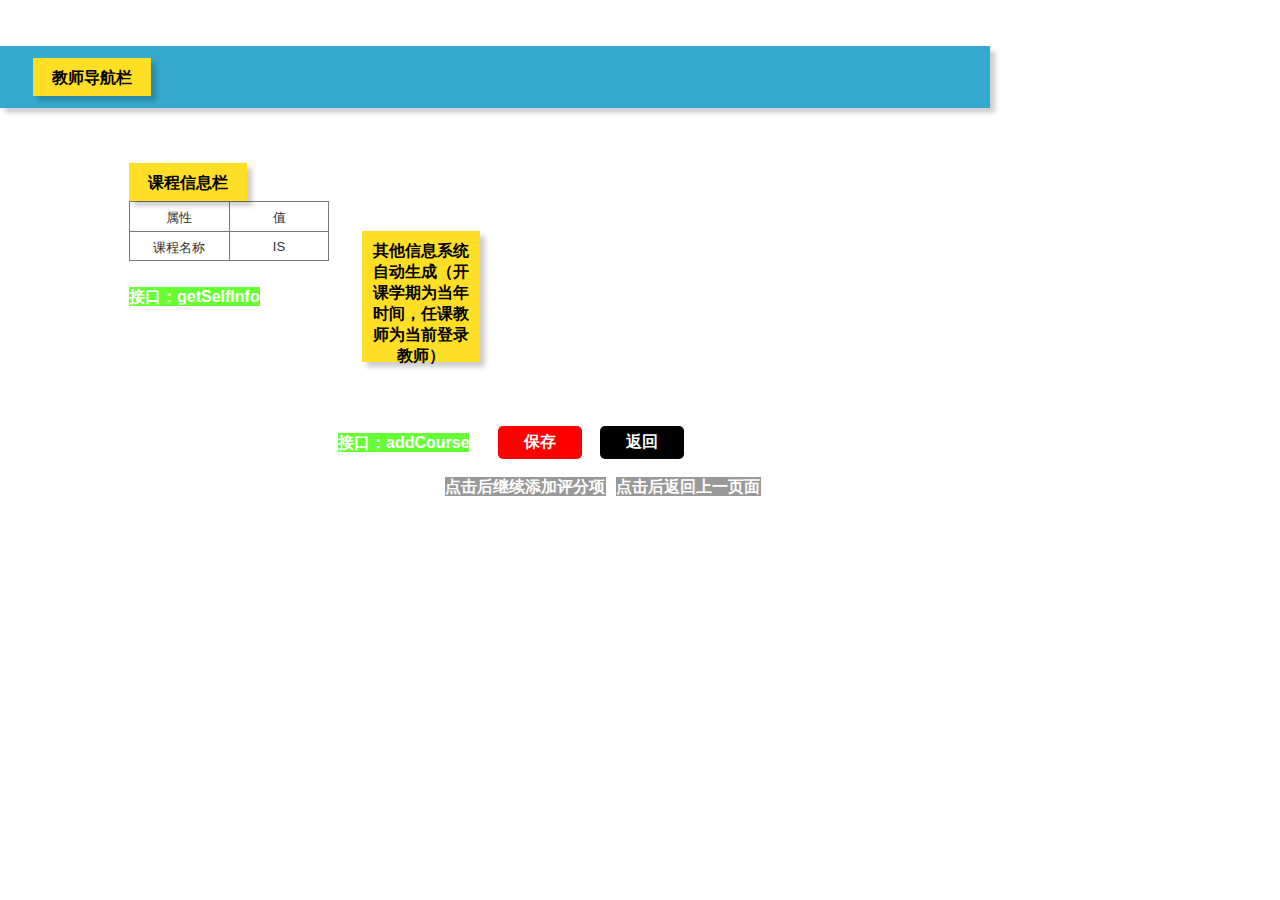
<file: test6/ui/addcourse.html>
﻿<!DOCTYPE html>
<html>
  <head>
    <title>addCourse</title>
    <meta http-equiv="X-UA-Compatible" content="IE=edge"/>
    <meta http-equiv="content-type" content="text/html; charset=utf-8"/>
    <meta name="apple-mobile-web-app-capable" content="yes"/>
    <link href="resources/css/jquery-ui-themes.css" type="text/css" rel="stylesheet"/>
    <link href="resources/css/axure_rp_page.css" type="text/css" rel="stylesheet"/>
    <link href="data/styles.css" type="text/css" rel="stylesheet"/>
    <link href="files/addcourse/styles.css" type="text/css" rel="stylesheet"/>
    <script src="resources/scripts/jquery-1.7.1.min.js"></script>
    <script src="resources/scripts/jquery-ui-1.8.10.custom.min.js"></script>
    <script src="resources/scripts/prototypePre.js"></script>
    <script src="data/document.js"></script>
    <script src="resources/scripts/prototypePost.js"></script>
    <script src="files/addcourse/data.js"></script>
    <script type="text/javascript">
      $axure.utils.getTransparentGifPath = function() { return 'resources/images/transparent.gif'; };
      $axure.utils.getOtherPath = function() { return 'resources/Other.html'; };
      $axure.utils.getReloadPath = function() { return 'resources/reload.html'; };
    </script>
  </head>
  <body>
    <div id="base" class="">

      <!-- Unnamed (Rectangle) -->
      <div id="u254" class="ax_default sticky_2">
        <div id="u254_div" class=""></div>
      </div>

      <!-- Unnamed (Rectangle) -->
      <div id="u255" class="ax_default sticky_1">
        <div id="u255_div" class=""></div>
        <div id="u255_text" class="text ">
          <p><span>教师导航栏</span></p>
        </div>
      </div>

      <!-- Unnamed (Table) -->
      <div id="u256" class="ax_default">

        <!-- Unnamed (Table Cell) -->
        <div id="u257" class="ax_default table_cell">
          <img id="u257_img" class="img " src="images/selfinfo/u53.png"/>
          <div id="u257_text" class="text ">
            <p><span>属性</span></p>
          </div>
        </div>

        <!-- Unnamed (Table Cell) -->
        <div id="u258" class="ax_default table_cell">
          <img id="u258_img" class="img " src="images/selfinfo/u54.png"/>
          <div id="u258_text" class="text ">
            <p><span>值</span></p>
          </div>
        </div>

        <!-- Unnamed (Table Cell) -->
        <div id="u259" class="ax_default table_cell">
          <img id="u259_img" class="img " src="images/selfinfo/u65.png"/>
          <div id="u259_text" class="text ">
            <p><span>课程名称</span></p>
          </div>
        </div>

        <!-- Unnamed (Table Cell) -->
        <div id="u260" class="ax_default table_cell">
          <img id="u260_img" class="img " src="images/selfinfo/u66.png"/>
          <div id="u260_text" class="text ">
            <p><span>IS</span></p>
          </div>
        </div>
      </div>

      <!-- Unnamed (Rectangle) -->
      <div id="u261" class="ax_default sticky_1">
        <div id="u261_div" class=""></div>
        <div id="u261_text" class="text ">
          <p><span>课程信息栏</span></p>
        </div>
      </div>

      <!-- Unnamed (Rectangle) -->
      <div id="u262" class="ax_default primary_button">
        <div id="u262_div" class=""></div>
        <div id="u262_text" class="text ">
          <p><span>保存</span></p>
        </div>
      </div>

      <!-- Unnamed (Rectangle) -->
      <div id="u263" class="ax_default primary_button">
        <div id="u263_div" class=""></div>
        <div id="u263_text" class="text ">
          <p><span>返回</span></p>
        </div>
      </div>

      <!-- Unnamed (Rectangle) -->
      <div id="u264" class="ax_default label">
        <div id="u264_div" class=""></div>
        <div id="u264_text" class="text ">
          <p><span>接口：addCourse</span></p>
        </div>
      </div>

      <!-- Unnamed (Rectangle) -->
      <div id="u265" class="ax_default label">
        <div id="u265_div" class=""></div>
        <div id="u265_text" class="text ">
          <p><span>点击后返回上一页面</span></p>
        </div>
      </div>

      <!-- Unnamed (Rectangle) -->
      <div id="u266" class="ax_default sticky_1">
        <div id="u266_div" class=""></div>
        <div id="u266_text" class="text ">
          <p><span>其他信息系统自动生成（开课学期为当年时间，任课教师为当前登录教师）</span></p>
        </div>
      </div>

      <!-- Unnamed (Rectangle) -->
      <div id="u267" class="ax_default label">
        <div id="u267_div" class=""></div>
        <div id="u267_text" class="text ">
          <p><span>点击后继续添加评分项</span></p>
        </div>
      </div>

      <!-- Unnamed (Rectangle) -->
      <div id="u268" class="ax_default label">
        <div id="u268_div" class=""></div>
        <div id="u268_text" class="text ">
          <p><span>接口：getSelfInfo</span></p>
        </div>
      </div>
    </div>
  </body>
</html>
</file>
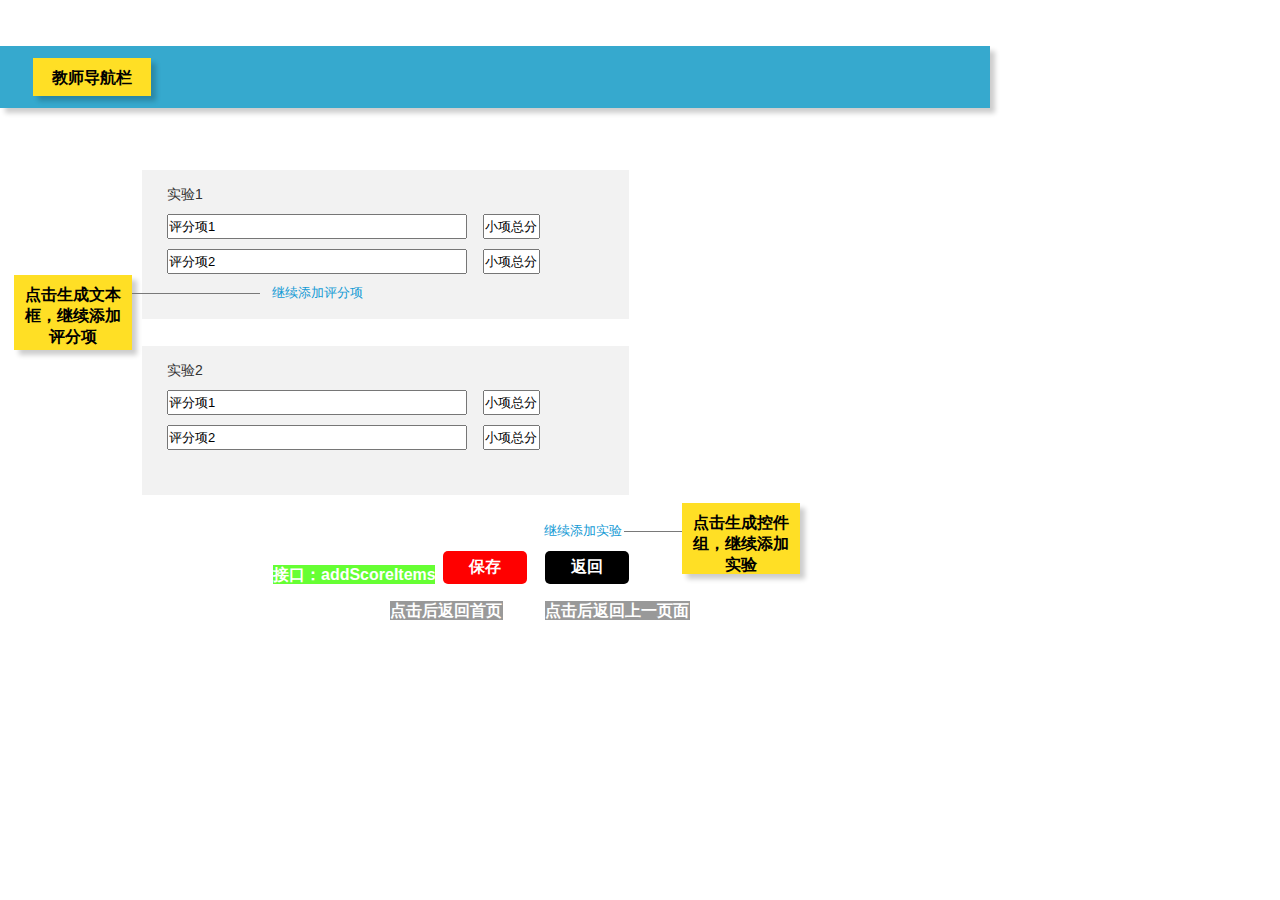
<file: test6/ui/addscoreitem.html>
﻿<!DOCTYPE html>
<html>
  <head>
    <title>addScoreItem</title>
    <meta http-equiv="X-UA-Compatible" content="IE=edge"/>
    <meta http-equiv="content-type" content="text/html; charset=utf-8"/>
    <meta name="apple-mobile-web-app-capable" content="yes"/>
    <link href="resources/css/jquery-ui-themes.css" type="text/css" rel="stylesheet"/>
    <link href="resources/css/axure_rp_page.css" type="text/css" rel="stylesheet"/>
    <link href="data/styles.css" type="text/css" rel="stylesheet"/>
    <link href="files/addscoreitem/styles.css" type="text/css" rel="stylesheet"/>
    <script src="resources/scripts/jquery-1.7.1.min.js"></script>
    <script src="resources/scripts/jquery-ui-1.8.10.custom.min.js"></script>
    <script src="resources/scripts/prototypePre.js"></script>
    <script src="data/document.js"></script>
    <script src="resources/scripts/prototypePost.js"></script>
    <script src="files/addscoreitem/data.js"></script>
    <script type="text/javascript">
      $axure.utils.getTransparentGifPath = function() { return 'resources/images/transparent.gif'; };
      $axure.utils.getOtherPath = function() { return 'resources/Other.html'; };
      $axure.utils.getReloadPath = function() { return 'resources/reload.html'; };
    </script>
  </head>
  <body>
    <div id="base" class="">

      <!-- Unnamed (Rectangle) -->
      <div id="u183" class="ax_default sticky_2">
        <div id="u183_div" class=""></div>
      </div>

      <!-- Unnamed (Rectangle) -->
      <div id="u184" class="ax_default sticky_1">
        <div id="u184_div" class=""></div>
        <div id="u184_text" class="text ">
          <p><span>教师导航栏</span></p>
        </div>
      </div>

      <!-- Unnamed (Rectangle) -->
      <div id="u185" class="ax_default box_2">
        <div id="u185_div" class=""></div>
      </div>

      <!-- Unnamed (Text Field) -->
      <div id="u186" class="ax_default text_field">
        <input id="u186_input" type="text" value="评分项1"/>
      </div>

      <!-- Unnamed (Rectangle) -->
      <div id="u187" class="ax_default label">
        <div id="u187_div" class=""></div>
        <div id="u187_text" class="text ">
          <p><span>实验1</span></p>
        </div>
      </div>

      <!-- Unnamed (Text Field) -->
      <div id="u188" class="ax_default text_field">
        <input id="u188_input" type="text" value="小项总分"/>
      </div>

      <!-- Unnamed (Text Field) -->
      <div id="u189" class="ax_default text_field">
        <input id="u189_input" type="text" value="评分项2"/>
      </div>

      <!-- Unnamed (Text Field) -->
      <div id="u190" class="ax_default text_field">
        <input id="u190_input" type="text" value="小项总分"/>
      </div>

      <!-- Unnamed (Rectangle) -->
      <div id="u191" class="ax_default link_button">
        <div id="u191_div" class=""></div>
        <div id="u191_text" class="text ">
          <p><span>继续添加评分项</span></p>
        </div>
      </div>

      <!-- Unnamed (Rectangle) -->
      <div id="u192" class="ax_default sticky_1">
        <div id="u192_div" class=""></div>
        <div id="u192_text" class="text ">
          <p><span>点击生成文本框，继续添加评分项</span></p>
        </div>
      </div>

      <!-- Unnamed (Horizontal Line) -->
      <div id="u193" class="ax_default line">
        <img id="u193_img" class="img " src="images/addscoreitem/u193.png"/>
      </div>

      <!-- Unnamed (Rectangle) -->
      <div id="u194" class="ax_default link_button">
        <div id="u194_div" class=""></div>
        <div id="u194_text" class="text ">
          <p><span>继续添加实验</span></p>
        </div>
      </div>

      <!-- Unnamed (Rectangle) -->
      <div id="u195" class="ax_default sticky_1">
        <div id="u195_div" class=""></div>
        <div id="u195_text" class="text ">
          <p><span>点击生成控件组，继续添加实验</span></p>
        </div>
      </div>

      <!-- Unnamed (Horizontal Line) -->
      <div id="u196" class="ax_default line">
        <img id="u196_img" class="img " src="images/addscoreitem/u196.png"/>
      </div>

      <!-- Unnamed (Rectangle) -->
      <div id="u197" class="ax_default box_2">
        <div id="u197_div" class=""></div>
      </div>

      <!-- Unnamed (Text Field) -->
      <div id="u198" class="ax_default text_field">
        <input id="u198_input" type="text" value="评分项1"/>
      </div>

      <!-- Unnamed (Rectangle) -->
      <div id="u199" class="ax_default label">
        <div id="u199_div" class=""></div>
        <div id="u199_text" class="text ">
          <p><span>实验2</span></p>
        </div>
      </div>

      <!-- Unnamed (Text Field) -->
      <div id="u200" class="ax_default text_field">
        <input id="u200_input" type="text" value="小项总分"/>
      </div>

      <!-- Unnamed (Text Field) -->
      <div id="u201" class="ax_default text_field">
        <input id="u201_input" type="text" value="评分项2"/>
      </div>

      <!-- Unnamed (Text Field) -->
      <div id="u202" class="ax_default text_field">
        <input id="u202_input" type="text" value="小项总分"/>
      </div>

      <!-- Unnamed (Rectangle) -->
      <div id="u203" class="ax_default primary_button">
        <div id="u203_div" class=""></div>
        <div id="u203_text" class="text ">
          <p><span>保存</span></p>
        </div>
      </div>

      <!-- Unnamed (Rectangle) -->
      <div id="u204" class="ax_default primary_button">
        <div id="u204_div" class=""></div>
        <div id="u204_text" class="text ">
          <p><span>返回</span></p>
        </div>
      </div>

      <!-- Unnamed (Rectangle) -->
      <div id="u205" class="ax_default label">
        <div id="u205_div" class=""></div>
        <div id="u205_text" class="text ">
          <p><span>接口：addScoreItems</span></p>
        </div>
      </div>

      <!-- Unnamed (Rectangle) -->
      <div id="u206" class="ax_default label">
        <div id="u206_div" class=""></div>
        <div id="u206_text" class="text ">
          <p><span>点击后返回上一页面</span></p>
        </div>
      </div>

      <!-- Unnamed (Rectangle) -->
      <div id="u207" class="ax_default label">
        <div id="u207_div" class=""></div>
        <div id="u207_text" class="text ">
          <p><span>点击后返回首页</span></p>
        </div>
      </div>
    </div>
  </body>
</html>
</file>
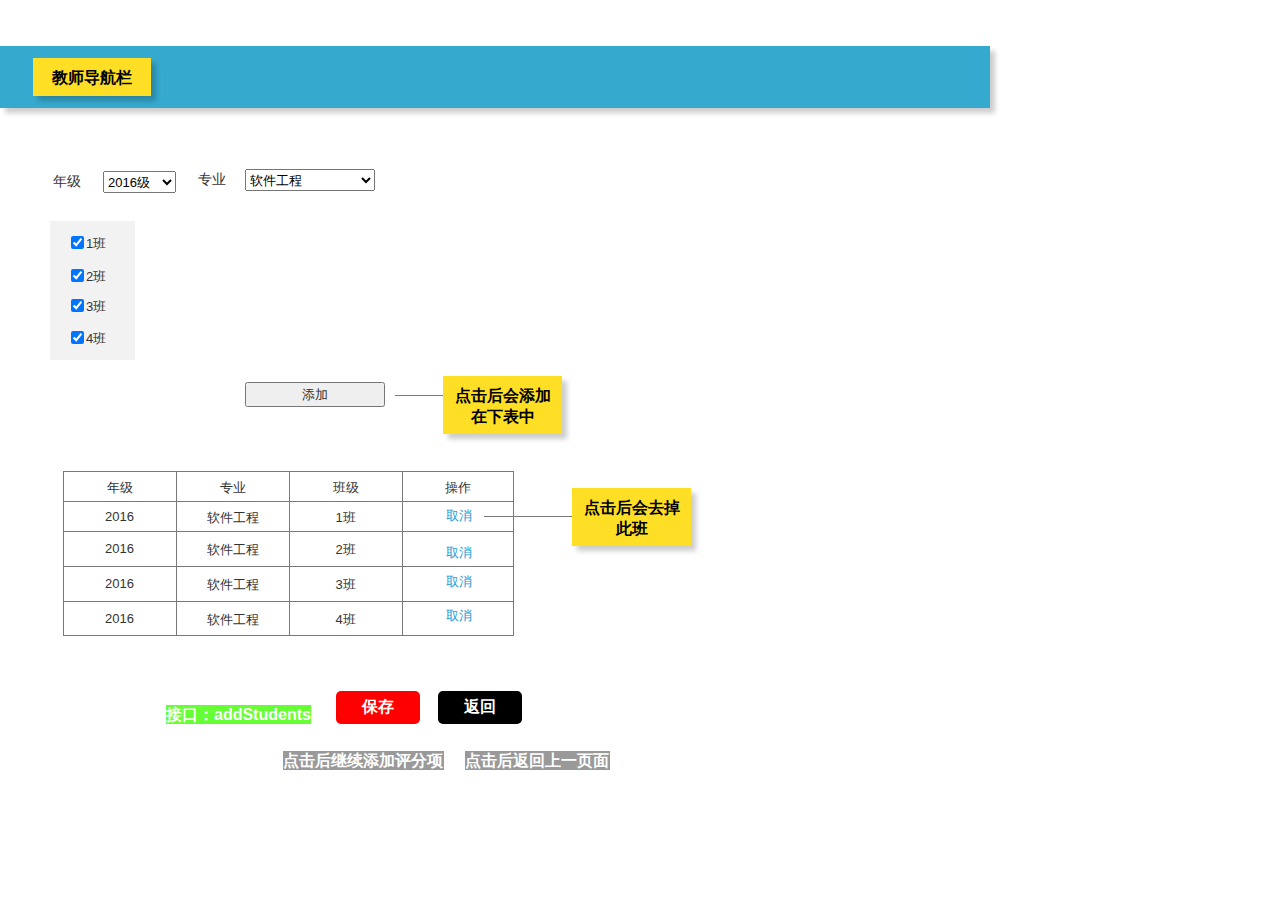
<file: test6/ui/addstudent.html>
﻿<!DOCTYPE html>
<html>
  <head>
    <title>addStudent</title>
    <meta http-equiv="X-UA-Compatible" content="IE=edge"/>
    <meta http-equiv="content-type" content="text/html; charset=utf-8"/>
    <meta name="apple-mobile-web-app-capable" content="yes"/>
    <link href="resources/css/jquery-ui-themes.css" type="text/css" rel="stylesheet"/>
    <link href="resources/css/axure_rp_page.css" type="text/css" rel="stylesheet"/>
    <link href="data/styles.css" type="text/css" rel="stylesheet"/>
    <link href="files/addstudent/styles.css" type="text/css" rel="stylesheet"/>
    <script src="resources/scripts/jquery-1.7.1.min.js"></script>
    <script src="resources/scripts/jquery-ui-1.8.10.custom.min.js"></script>
    <script src="resources/scripts/prototypePre.js"></script>
    <script src="data/document.js"></script>
    <script src="resources/scripts/prototypePost.js"></script>
    <script src="files/addstudent/data.js"></script>
    <script type="text/javascript">
      $axure.utils.getTransparentGifPath = function() { return 'resources/images/transparent.gif'; };
      $axure.utils.getOtherPath = function() { return 'resources/Other.html'; };
      $axure.utils.getReloadPath = function() { return 'resources/reload.html'; };
    </script>
  </head>
  <body>
    <div id="base" class="">

      <!-- Unnamed (Rectangle) -->
      <div id="u208" class="ax_default sticky_2">
        <div id="u208_div" class=""></div>
      </div>

      <!-- Unnamed (Rectangle) -->
      <div id="u209" class="ax_default sticky_1">
        <div id="u209_div" class=""></div>
        <div id="u209_text" class="text ">
          <p><span>教师导航栏</span></p>
        </div>
      </div>

      <!-- Unnamed (Droplist) -->
      <div id="u210" class="ax_default droplist">
        <select id="u210_input">
          <option value="2018级">2018级</option>
          <option value="2017级">2017级</option>
          <option selected value="2016级">2016级</option>
          <option value="2015级">2015级</option>
        </select>
      </div>

      <!-- Unnamed (Rectangle) -->
      <div id="u211" class="ax_default label">
        <div id="u211_div" class=""></div>
        <div id="u211_text" class="text ">
          <p><span>年级</span></p>
        </div>
      </div>

      <!-- Unnamed (Rectangle) -->
      <div id="u212" class="ax_default box_2">
        <div id="u212_div" class=""></div>
      </div>

      <!-- Unnamed (Checkbox) -->
      <div id="u213" class="ax_default checkbox">
        <label for="u213_input" style="position: absolute; left: 0px;">
          <div id="u213_text" class="text ">
            <p><span>1班</span></p>
          </div>
        </label>
        <input id="u213_input" type="checkbox" value="checkbox" checked/>
      </div>

      <!-- Unnamed (Checkbox) -->
      <div id="u214" class="ax_default checkbox">
        <label for="u214_input" style="position: absolute; left: 0px;">
          <div id="u214_text" class="text ">
            <p><span>2班</span></p>
          </div>
        </label>
        <input id="u214_input" type="checkbox" value="checkbox" checked/>
      </div>

      <!-- Unnamed (Checkbox) -->
      <div id="u215" class="ax_default checkbox">
        <label for="u215_input" style="position: absolute; left: 0px;">
          <div id="u215_text" class="text ">
            <p><span>3班</span></p>
          </div>
        </label>
        <input id="u215_input" type="checkbox" value="checkbox" checked/>
      </div>

      <!-- Unnamed (Checkbox) -->
      <div id="u216" class="ax_default checkbox">
        <label for="u216_input" style="position: absolute; left: 0px;">
          <div id="u216_text" class="text ">
            <p><span>4班</span></p>
          </div>
        </label>
        <input id="u216_input" type="checkbox" value="checkbox" checked/>
      </div>

      <!-- Unnamed (Droplist) -->
      <div id="u217" class="ax_default droplist">
        <select id="u217_input">
          <option selected value="软件工程">软件工程</option>
          <option value="计算机科学与技术">计算机科学与技术</option>
          <option value="信息与计算科学">信息与计算科学</option>
          <option value="自动化">自动化</option>
          <option value="数字媒体技术">数字媒体技术</option>
        </select>
      </div>

      <!-- Unnamed (Rectangle) -->
      <div id="u218" class="ax_default label">
        <div id="u218_div" class=""></div>
        <div id="u218_text" class="text ">
          <p><span>专业</span></p>
        </div>
      </div>

      <!-- Unnamed (HTML Button) -->
      <div id="u219" class="ax_default html_button">
        <input id="u219_input" type="submit" value="添加"/>
      </div>

      <!-- Unnamed (Table) -->
      <div id="u220" class="ax_default">

        <!-- Unnamed (Table Cell) -->
        <div id="u221" class="ax_default table_cell">
          <img id="u221_img" class="img " src="images/addstudent/u221.png"/>
          <div id="u221_text" class="text ">
            <p><span>年级</span></p>
          </div>
        </div>

        <!-- Unnamed (Table Cell) -->
        <div id="u222" class="ax_default table_cell">
          <img id="u222_img" class="img " src="images/addstudent/u221.png"/>
          <div id="u222_text" class="text ">
            <p><span>专业</span></p>
          </div>
        </div>

        <!-- Unnamed (Table Cell) -->
        <div id="u223" class="ax_default table_cell">
          <img id="u223_img" class="img " src="images/addstudent/u221.png"/>
          <div id="u223_text" class="text ">
            <p><span>班级</span></p>
          </div>
        </div>

        <!-- Unnamed (Table Cell) -->
        <div id="u224" class="ax_default table_cell">
          <img id="u224_img" class="img " src="images/addstudent/u224.png"/>
          <div id="u224_text" class="text ">
            <p><span>操作</span></p>
          </div>
        </div>

        <!-- Unnamed (Table Cell) -->
        <div id="u225" class="ax_default table_cell">
          <img id="u225_img" class="img " src="images/addstudent/u221.png"/>
          <div id="u225_text" class="text ">
            <p><span>2016</span></p>
          </div>
        </div>

        <!-- Unnamed (Table Cell) -->
        <div id="u226" class="ax_default table_cell">
          <img id="u226_img" class="img " src="images/addstudent/u221.png"/>
          <div id="u226_text" class="text ">
            <p><span>软件工程</span></p>
          </div>
        </div>

        <!-- Unnamed (Table Cell) -->
        <div id="u227" class="ax_default table_cell">
          <img id="u227_img" class="img " src="images/addstudent/u221.png"/>
          <div id="u227_text" class="text ">
            <p><span>1班</span></p>
          </div>
        </div>

        <!-- Unnamed (Table Cell) -->
        <div id="u228" class="ax_default table_cell">
          <img id="u228_img" class="img " src="images/addstudent/u224.png"/>
        </div>

        <!-- Unnamed (Table Cell) -->
        <div id="u229" class="ax_default table_cell">
          <img id="u229_img" class="img " src="images/addstudent/u229.png"/>
          <div id="u229_text" class="text ">
            <p><span>2016</span></p>
          </div>
        </div>

        <!-- Unnamed (Table Cell) -->
        <div id="u230" class="ax_default table_cell">
          <img id="u230_img" class="img " src="images/addstudent/u229.png"/>
          <div id="u230_text" class="text ">
            <p><span>软件工程</span></p>
          </div>
        </div>

        <!-- Unnamed (Table Cell) -->
        <div id="u231" class="ax_default table_cell">
          <img id="u231_img" class="img " src="images/addstudent/u229.png"/>
          <div id="u231_text" class="text ">
            <p><span>2班</span></p>
          </div>
        </div>

        <!-- Unnamed (Table Cell) -->
        <div id="u232" class="ax_default table_cell">
          <img id="u232_img" class="img " src="images/addstudent/u232.png"/>
        </div>

        <!-- Unnamed (Table Cell) -->
        <div id="u233" class="ax_default table_cell">
          <img id="u233_img" class="img " src="images/addstudent/u229.png"/>
          <div id="u233_text" class="text ">
            <p><span>2016</span></p>
          </div>
        </div>

        <!-- Unnamed (Table Cell) -->
        <div id="u234" class="ax_default table_cell">
          <img id="u234_img" class="img " src="images/addstudent/u229.png"/>
          <div id="u234_text" class="text ">
            <p><span>软件工程</span></p>
          </div>
        </div>

        <!-- Unnamed (Table Cell) -->
        <div id="u235" class="ax_default table_cell">
          <img id="u235_img" class="img " src="images/addstudent/u229.png"/>
          <div id="u235_text" class="text ">
            <p><span>3班</span></p>
          </div>
        </div>

        <!-- Unnamed (Table Cell) -->
        <div id="u236" class="ax_default table_cell">
          <img id="u236_img" class="img " src="images/addstudent/u232.png"/>
        </div>

        <!-- Unnamed (Table Cell) -->
        <div id="u237" class="ax_default table_cell">
          <img id="u237_img" class="img " src="images/addstudent/u237.png"/>
          <div id="u237_text" class="text ">
            <p><span>2016</span></p>
          </div>
        </div>

        <!-- Unnamed (Table Cell) -->
        <div id="u238" class="ax_default table_cell">
          <img id="u238_img" class="img " src="images/addstudent/u237.png"/>
          <div id="u238_text" class="text ">
            <p><span>软件工程</span></p>
          </div>
        </div>

        <!-- Unnamed (Table Cell) -->
        <div id="u239" class="ax_default table_cell">
          <img id="u239_img" class="img " src="images/addstudent/u237.png"/>
          <div id="u239_text" class="text ">
            <p><span>4班</span></p>
          </div>
        </div>

        <!-- Unnamed (Table Cell) -->
        <div id="u240" class="ax_default table_cell">
          <img id="u240_img" class="img " src="images/addstudent/u240.png"/>
        </div>
      </div>

      <!-- Unnamed (Rectangle) -->
      <div id="u241" class="ax_default link_button">
        <div id="u241_div" class=""></div>
        <div id="u241_text" class="text ">
          <p><span>取消</span></p>
        </div>
      </div>

      <!-- Unnamed (Rectangle) -->
      <div id="u242" class="ax_default link_button">
        <div id="u242_div" class=""></div>
        <div id="u242_text" class="text ">
          <p><span>取消</span></p>
        </div>
      </div>

      <!-- Unnamed (Rectangle) -->
      <div id="u243" class="ax_default link_button">
        <div id="u243_div" class=""></div>
        <div id="u243_text" class="text ">
          <p><span>取消</span></p>
        </div>
      </div>

      <!-- Unnamed (Rectangle) -->
      <div id="u244" class="ax_default link_button">
        <div id="u244_div" class=""></div>
        <div id="u244_text" class="text ">
          <p><span>取消</span></p>
        </div>
      </div>

      <!-- Unnamed (Rectangle) -->
      <div id="u245" class="ax_default sticky_1">
        <div id="u245_div" class=""></div>
        <div id="u245_text" class="text ">
          <p><span>点击后会添加在下表中</span></p>
        </div>
      </div>

      <!-- Unnamed (Horizontal Line) -->
      <div id="u246" class="ax_default line">
        <img id="u246_img" class="img " src="images/addstudent/u246.png"/>
      </div>

      <!-- Unnamed (Rectangle) -->
      <div id="u247" class="ax_default sticky_1">
        <div id="u247_div" class=""></div>
        <div id="u247_text" class="text ">
          <p><span>点击后会去掉此班</span></p>
        </div>
      </div>

      <!-- Unnamed (Horizontal Line) -->
      <div id="u248" class="ax_default line">
        <img id="u248_img" class="img " src="images/addstudent/u248.png"/>
      </div>

      <!-- Unnamed (Rectangle) -->
      <div id="u249" class="ax_default primary_button">
        <div id="u249_div" class=""></div>
        <div id="u249_text" class="text ">
          <p><span>保存</span></p>
        </div>
      </div>

      <!-- Unnamed (Rectangle) -->
      <div id="u250" class="ax_default primary_button">
        <div id="u250_div" class=""></div>
        <div id="u250_text" class="text ">
          <p><span>返回</span></p>
        </div>
      </div>

      <!-- Unnamed (Rectangle) -->
      <div id="u251" class="ax_default label">
        <div id="u251_div" class=""></div>
        <div id="u251_text" class="text ">
          <p><span>接口：addStudents</span></p>
        </div>
      </div>

      <!-- Unnamed (Rectangle) -->
      <div id="u252" class="ax_default label">
        <div id="u252_div" class=""></div>
        <div id="u252_text" class="text ">
          <p><span>点击后返回上一页面</span></p>
        </div>
      </div>

      <!-- Unnamed (Rectangle) -->
      <div id="u253" class="ax_default label">
        <div id="u253_div" class=""></div>
        <div id="u253_text" class="text ">
          <p><span>点击后继续添加评分项</span></p>
        </div>
      </div>
    </div>
  </body>
</html>
</file>
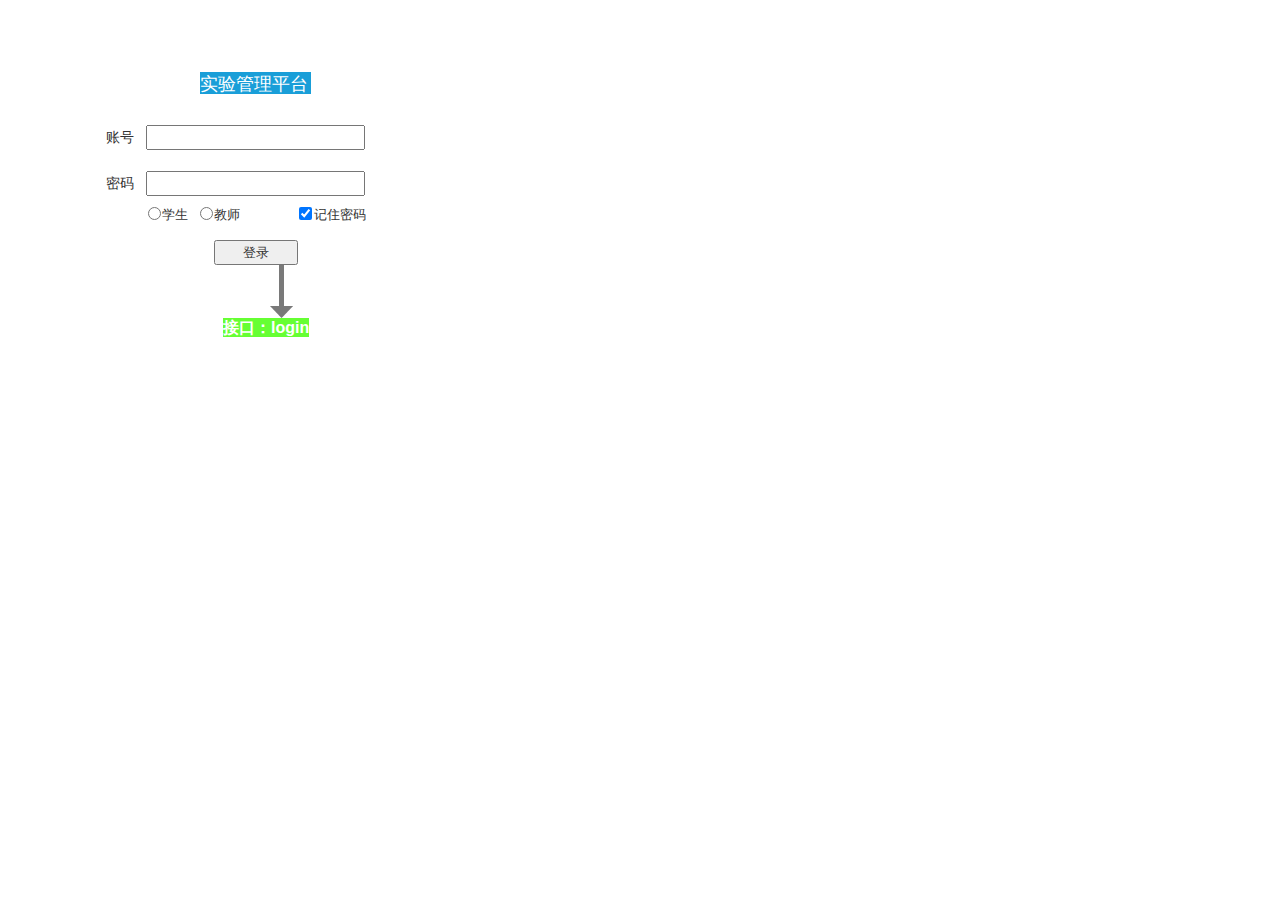
<file: test6/ui/login.html>
﻿<!DOCTYPE html>
<html>
  <head>
    <title>login</title>
    <meta http-equiv="X-UA-Compatible" content="IE=edge"/>
    <meta http-equiv="content-type" content="text/html; charset=utf-8"/>
    <meta name="apple-mobile-web-app-capable" content="yes"/>
    <link href="resources/css/jquery-ui-themes.css" type="text/css" rel="stylesheet"/>
    <link href="resources/css/axure_rp_page.css" type="text/css" rel="stylesheet"/>
    <link href="data/styles.css" type="text/css" rel="stylesheet"/>
    <link href="files/login/styles.css" type="text/css" rel="stylesheet"/>
    <script src="resources/scripts/jquery-1.7.1.min.js"></script>
    <script src="resources/scripts/jquery-ui-1.8.10.custom.min.js"></script>
    <script src="resources/scripts/prototypePre.js"></script>
    <script src="data/document.js"></script>
    <script src="resources/scripts/prototypePost.js"></script>
    <script src="files/login/data.js"></script>
    <script type="text/javascript">
      $axure.utils.getTransparentGifPath = function() { return 'resources/images/transparent.gif'; };
      $axure.utils.getOtherPath = function() { return 'resources/Other.html'; };
      $axure.utils.getReloadPath = function() { return 'resources/reload.html'; };
    </script>
  </head>
  <body>
    <div id="base" class="">

      <!-- Unnamed (Text Field) -->
      <div id="u0" class="ax_default text_field">
        <input id="u0_input" type="text" value=""/>
      </div>

      <!-- Unnamed (HTML Button) -->
      <div id="u1" class="ax_default html_button">
        <input id="u1_input" type="submit" value="登录"/>
      </div>

      <!-- Unnamed (Text Field) -->
      <div id="u2" class="ax_default text_field">
        <input id="u2_input" type="password" value=""/>
      </div>

      <!-- Unnamed (Checkbox) -->
      <div id="u3" class="ax_default checkbox">
        <label for="u3_input" style="position: absolute; left: 0px;">
          <div id="u3_text" class="text ">
            <p><span>记住密码</span></p>
          </div>
        </label>
        <input id="u3_input" type="checkbox" value="checkbox" checked/>
      </div>

      <!-- Unnamed (Radio Button) -->
      <div id="u4" class="ax_default radio_button">
        <label for="u4_input" style="position: absolute; left: 0px;">
          <div id="u4_text" class="text ">
            <p><span>学生</span></p>
          </div>
        </label>
        <input id="u4_input" type="radio" value="radio" name="u4"/>
      </div>

      <!-- Unnamed (Radio Button) -->
      <div id="u5" class="ax_default radio_button">
        <label for="u5_input" style="position: absolute; left: 0px;">
          <div id="u5_text" class="text ">
            <p><span>教师</span></p>
          </div>
        </label>
        <input id="u5_input" type="radio" value="radio" name="u5"/>
      </div>

      <!-- Unnamed (Rectangle) -->
      <div id="u6" class="ax_default label">
        <div id="u6_div" class=""></div>
        <div id="u6_text" class="text ">
          <p><span>账号</span></p>
        </div>
      </div>

      <!-- Unnamed (Rectangle) -->
      <div id="u7" class="ax_default label">
        <div id="u7_div" class=""></div>
        <div id="u7_text" class="text ">
          <p><span>密码</span></p>
        </div>
      </div>

      <!-- Unnamed (Rectangle) -->
      <div id="u8" class="ax_default label">
        <div id="u8_div" class=""></div>
        <div id="u8_text" class="text ">
          <p><span>实验管理平台</span></p>
        </div>
      </div>

      <!-- Unnamed (Vertical Line) -->
      <div id="u9" class="ax_default arrow">
        <img id="u9_img" class="img " src="images/login/u9.png"/>
      </div>

      <!-- Unnamed (Rectangle) -->
      <div id="u10" class="ax_default label">
        <div id="u10_div" class=""></div>
        <div id="u10_text" class="text ">
          <p><span>接口：login</span></p>
        </div>
      </div>
    </div>
  </body>
</html>
</file>
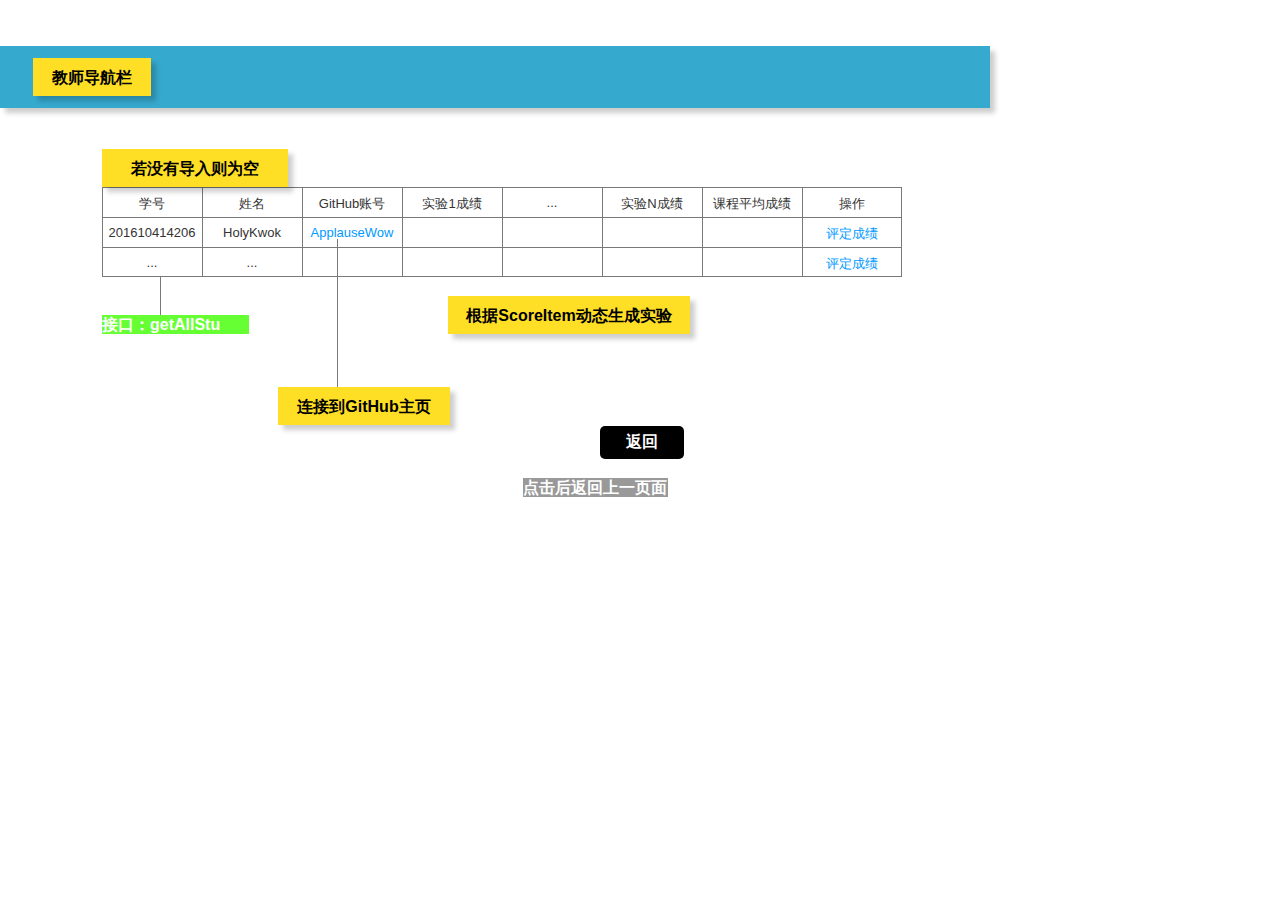
<file: test6/ui/managecourese.html>
﻿<!DOCTYPE html>
<html>
  <head>
    <title>manageCourese</title>
    <meta http-equiv="X-UA-Compatible" content="IE=edge"/>
    <meta http-equiv="content-type" content="text/html; charset=utf-8"/>
    <meta name="apple-mobile-web-app-capable" content="yes"/>
    <link href="resources/css/jquery-ui-themes.css" type="text/css" rel="stylesheet"/>
    <link href="resources/css/axure_rp_page.css" type="text/css" rel="stylesheet"/>
    <link href="data/styles.css" type="text/css" rel="stylesheet"/>
    <link href="files/managecourese/styles.css" type="text/css" rel="stylesheet"/>
    <script src="resources/scripts/jquery-1.7.1.min.js"></script>
    <script src="resources/scripts/jquery-ui-1.8.10.custom.min.js"></script>
    <script src="resources/scripts/prototypePre.js"></script>
    <script src="data/document.js"></script>
    <script src="resources/scripts/prototypePost.js"></script>
    <script src="files/managecourese/data.js"></script>
    <script type="text/javascript">
      $axure.utils.getTransparentGifPath = function() { return 'resources/images/transparent.gif'; };
      $axure.utils.getOtherPath = function() { return 'resources/Other.html'; };
      $axure.utils.getReloadPath = function() { return 'resources/reload.html'; };
    </script>
  </head>
  <body>
    <div id="base" class="">

      <!-- Unnamed (Rectangle) -->
      <div id="u103" class="ax_default sticky_2">
        <div id="u103_div" class=""></div>
      </div>

      <!-- Unnamed (Rectangle) -->
      <div id="u104" class="ax_default sticky_1">
        <div id="u104_div" class=""></div>
        <div id="u104_text" class="text ">
          <p><span>教师导航栏</span></p>
        </div>
      </div>

      <!-- Unnamed (Table) -->
      <div id="u105" class="ax_default">

        <!-- Unnamed (Table Cell) -->
        <div id="u106" class="ax_default table_cell">
          <img id="u106_img" class="img " src="images/selfinfo/u53.png"/>
          <div id="u106_text" class="text ">
            <p><span>学号</span></p>
          </div>
        </div>

        <!-- Unnamed (Table Cell) -->
        <div id="u107" class="ax_default table_cell">
          <img id="u107_img" class="img " src="images/selfinfo/u53.png"/>
          <div id="u107_text" class="text ">
            <p><span>姓名</span></p>
          </div>
        </div>

        <!-- Unnamed (Table Cell) -->
        <div id="u108" class="ax_default table_cell">
          <img id="u108_img" class="img " src="images/selfinfo/u53.png"/>
          <div id="u108_text" class="text ">
            <p><span>GitHub账号</span></p>
          </div>
        </div>

        <!-- Unnamed (Table Cell) -->
        <div id="u109" class="ax_default table_cell">
          <img id="u109_img" class="img " src="images/selfinfo/u53.png"/>
          <div id="u109_text" class="text ">
            <p><span>实验1成绩</span></p>
          </div>
        </div>

        <!-- Unnamed (Table Cell) -->
        <div id="u110" class="ax_default table_cell">
          <img id="u110_img" class="img " src="images/selfinfo/u53.png"/>
          <div id="u110_text" class="text ">
            <p><span>...</span></p>
          </div>
        </div>

        <!-- Unnamed (Table Cell) -->
        <div id="u111" class="ax_default table_cell">
          <img id="u111_img" class="img " src="images/selfinfo/u53.png"/>
          <div id="u111_text" class="text ">
            <p><span>实验N成绩</span></p>
          </div>
        </div>

        <!-- Unnamed (Table Cell) -->
        <div id="u112" class="ax_default table_cell">
          <img id="u112_img" class="img " src="images/selfinfo/u53.png"/>
          <div id="u112_text" class="text ">
            <p><span>课程平均成绩</span></p>
          </div>
        </div>

        <!-- Unnamed (Table Cell) -->
        <div id="u113" class="ax_default table_cell">
          <img id="u113_img" class="img " src="images/selfinfo/u54.png"/>
          <div id="u113_text" class="text ">
            <p><span>操作</span></p>
          </div>
        </div>

        <!-- Unnamed (Table Cell) -->
        <div id="u114" class="ax_default table_cell">
          <img id="u114_img" class="img " src="images/selfinfo/u53.png"/>
          <div id="u114_text" class="text ">
            <p><span>201610414206</span></p>
          </div>
        </div>

        <!-- Unnamed (Table Cell) -->
        <div id="u115" class="ax_default table_cell">
          <img id="u115_img" class="img " src="images/selfinfo/u53.png"/>
          <div id="u115_text" class="text ">
            <p><span>HolyKwok</span></p>
          </div>
        </div>

        <!-- Unnamed (Table Cell) -->
        <div id="u116" class="ax_default table_cell">
          <img id="u116_img" class="img " src="images/selfinfo/u53.png"/>
          <div id="u116_text" class="text ">
            <p><span>ApplauseWow</span></p>
          </div>
        </div>

        <!-- Unnamed (Table Cell) -->
        <div id="u117" class="ax_default table_cell">
          <img id="u117_img" class="img " src="images/selfinfo/u53.png"/>
        </div>

        <!-- Unnamed (Table Cell) -->
        <div id="u118" class="ax_default table_cell">
          <img id="u118_img" class="img " src="images/selfinfo/u53.png"/>
        </div>

        <!-- Unnamed (Table Cell) -->
        <div id="u119" class="ax_default table_cell">
          <img id="u119_img" class="img " src="images/selfinfo/u53.png"/>
        </div>

        <!-- Unnamed (Table Cell) -->
        <div id="u120" class="ax_default table_cell">
          <img id="u120_img" class="img " src="images/selfinfo/u53.png"/>
        </div>

        <!-- Unnamed (Table Cell) -->
        <div id="u121" class="ax_default table_cell">
          <img id="u121_img" class="img " src="images/selfinfo/u54.png"/>
          <div id="u121_text" class="text ">
            <p><span>评定成绩</span></p>
          </div>
        </div>

        <!-- Unnamed (Table Cell) -->
        <div id="u122" class="ax_default table_cell">
          <img id="u122_img" class="img " src="images/selfinfo/u65.png"/>
          <div id="u122_text" class="text ">
            <p><span>...</span></p>
          </div>
        </div>

        <!-- Unnamed (Table Cell) -->
        <div id="u123" class="ax_default table_cell">
          <img id="u123_img" class="img " src="images/selfinfo/u65.png"/>
          <div id="u123_text" class="text ">
            <p><span>...</span></p>
          </div>
        </div>

        <!-- Unnamed (Table Cell) -->
        <div id="u124" class="ax_default table_cell">
          <img id="u124_img" class="img " src="images/selfinfo/u65.png"/>
        </div>

        <!-- Unnamed (Table Cell) -->
        <div id="u125" class="ax_default table_cell">
          <img id="u125_img" class="img " src="images/selfinfo/u65.png"/>
        </div>

        <!-- Unnamed (Table Cell) -->
        <div id="u126" class="ax_default table_cell">
          <img id="u126_img" class="img " src="images/selfinfo/u65.png"/>
        </div>

        <!-- Unnamed (Table Cell) -->
        <div id="u127" class="ax_default table_cell">
          <img id="u127_img" class="img " src="images/selfinfo/u65.png"/>
        </div>

        <!-- Unnamed (Table Cell) -->
        <div id="u128" class="ax_default table_cell">
          <img id="u128_img" class="img " src="images/selfinfo/u65.png"/>
        </div>

        <!-- Unnamed (Table Cell) -->
        <div id="u129" class="ax_default table_cell">
          <img id="u129_img" class="img " src="images/selfinfo/u66.png"/>
          <div id="u129_text" class="text ">
            <p><span>评定成绩</span></p>
          </div>
        </div>
      </div>

      <!-- Unnamed (Rectangle) -->
      <div id="u130" class="ax_default sticky_1">
        <div id="u130_div" class=""></div>
        <div id="u130_text" class="text ">
          <p><span>若没有导入则为空</span></p>
        </div>
      </div>

      <!-- Unnamed (Rectangle) -->
      <div id="u131" class="ax_default primary_button">
        <div id="u131_div" class=""></div>
        <div id="u131_text" class="text ">
          <p><span>返回</span></p>
        </div>
      </div>

      <!-- Unnamed (Rectangle) -->
      <div id="u132" class="ax_default label">
        <div id="u132_div" class=""></div>
        <div id="u132_text" class="text ">
          <p><span>点击后返回上一页面</span></p>
        </div>
      </div>

      <!-- Unnamed (Rectangle) -->
      <div id="u133" class="ax_default sticky_1">
        <div id="u133_div" class=""></div>
        <div id="u133_text" class="text ">
          <p><span>根据ScoreItem动态生成实验</span></p>
        </div>
      </div>

      <!-- Unnamed (Vertical Line) -->
      <div id="u134" class="ax_default line">
        <img id="u134_img" class="img " src="images/managecourese/u134.png"/>
      </div>

      <!-- Unnamed (Rectangle) -->
      <div id="u135" class="ax_default sticky_1">
        <div id="u135_div" class=""></div>
        <div id="u135_text" class="text ">
          <p><span>连接到GitHub主页</span></p>
        </div>
      </div>

      <!-- Unnamed (Rectangle) -->
      <div id="u136" class="ax_default label">
        <div id="u136_div" class=""></div>
        <div id="u136_text" class="text ">
          <p><span>接口：getAllStu</span></p>
        </div>
      </div>

      <!-- Unnamed (Vertical Line) -->
      <div id="u137" class="ax_default line">
        <img id="u137_img" class="img " src="images/index/u24.png"/>
      </div>
    </div>
  </body>
</html>
</file>
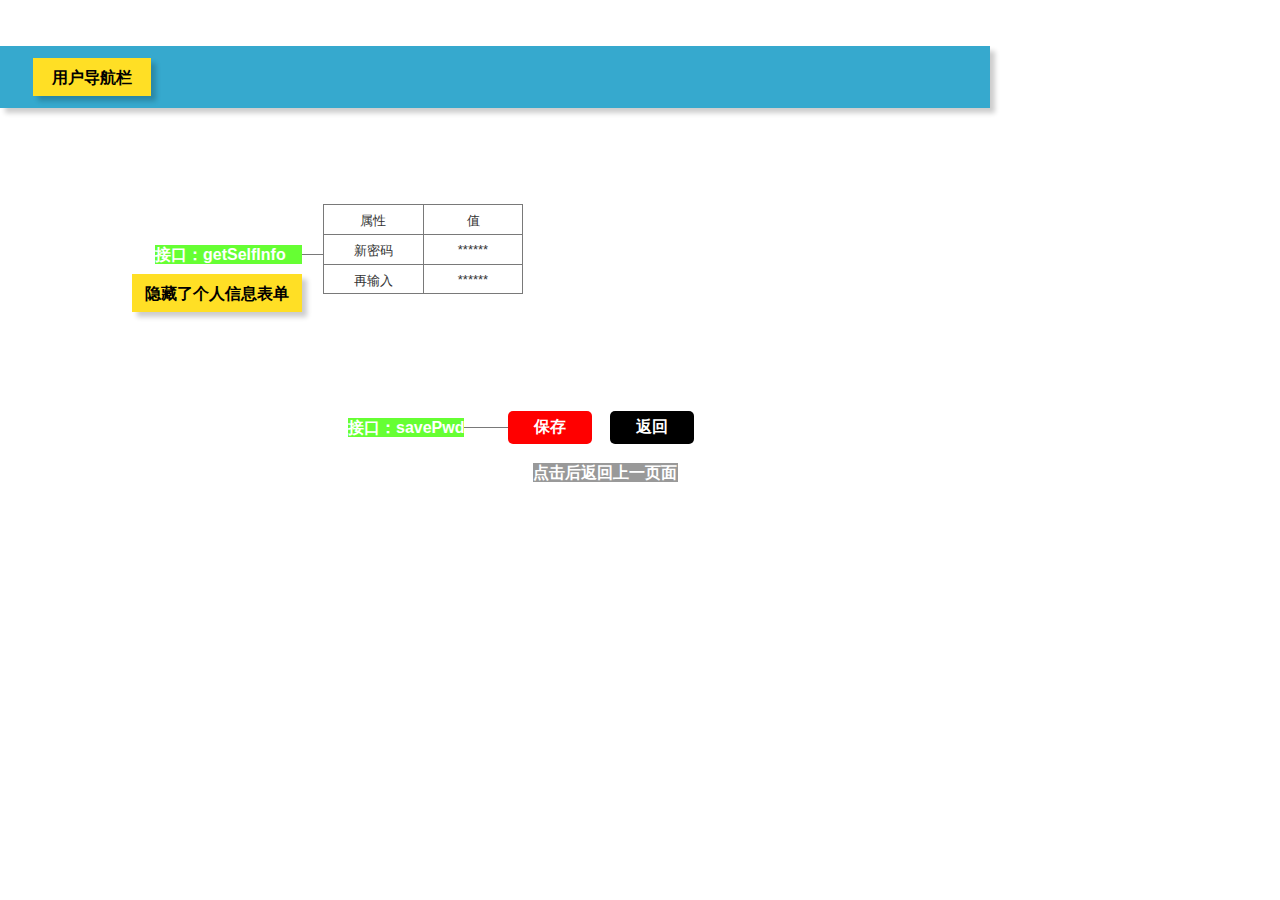
<file: test6/ui/modifypwd.html>
﻿<!DOCTYPE html>
<html>
  <head>
    <title>modifyPwd</title>
    <meta http-equiv="X-UA-Compatible" content="IE=edge"/>
    <meta http-equiv="content-type" content="text/html; charset=utf-8"/>
    <meta name="apple-mobile-web-app-capable" content="yes"/>
    <link href="resources/css/jquery-ui-themes.css" type="text/css" rel="stylesheet"/>
    <link href="resources/css/axure_rp_page.css" type="text/css" rel="stylesheet"/>
    <link href="data/styles.css" type="text/css" rel="stylesheet"/>
    <link href="files/modifypwd/styles.css" type="text/css" rel="stylesheet"/>
    <script src="resources/scripts/jquery-1.7.1.min.js"></script>
    <script src="resources/scripts/jquery-ui-1.8.10.custom.min.js"></script>
    <script src="resources/scripts/prototypePre.js"></script>
    <script src="data/document.js"></script>
    <script src="resources/scripts/prototypePost.js"></script>
    <script src="files/modifypwd/data.js"></script>
    <script type="text/javascript">
      $axure.utils.getTransparentGifPath = function() { return 'resources/images/transparent.gif'; };
      $axure.utils.getOtherPath = function() { return 'resources/Other.html'; };
      $axure.utils.getReloadPath = function() { return 'resources/reload.html'; };
    </script>
  </head>
  <body>
    <div id="base" class="">

      <!-- Unnamed (Rectangle) -->
      <div id="u86" class="ax_default sticky_2">
        <div id="u86_div" class=""></div>
      </div>

      <!-- Unnamed (Rectangle) -->
      <div id="u87" class="ax_default sticky_1">
        <div id="u87_div" class=""></div>
        <div id="u87_text" class="text ">
          <p><span>用户导航栏</span></p>
        </div>
      </div>

      <!-- Unnamed (Table) -->
      <div id="u88" class="ax_default">

        <!-- Unnamed (Table Cell) -->
        <div id="u89" class="ax_default table_cell">
          <img id="u89_img" class="img " src="images/selfinfo/u53.png"/>
          <div id="u89_text" class="text ">
            <p><span>属性</span></p>
          </div>
        </div>

        <!-- Unnamed (Table Cell) -->
        <div id="u90" class="ax_default table_cell">
          <img id="u90_img" class="img " src="images/selfinfo/u54.png"/>
          <div id="u90_text" class="text ">
            <p><span>值</span></p>
          </div>
        </div>

        <!-- Unnamed (Table Cell) -->
        <div id="u91" class="ax_default table_cell">
          <img id="u91_img" class="img " src="images/selfinfo/u53.png"/>
          <div id="u91_text" class="text ">
            <p><span>新密码</span></p>
          </div>
        </div>

        <!-- Unnamed (Table Cell) -->
        <div id="u92" class="ax_default table_cell">
          <img id="u92_img" class="img " src="images/selfinfo/u54.png"/>
          <div id="u92_text" class="text ">
            <p><span>******</span></p>
          </div>
        </div>

        <!-- Unnamed (Table Cell) -->
        <div id="u93" class="ax_default table_cell">
          <img id="u93_img" class="img " src="images/selfinfo/u65.png"/>
          <div id="u93_text" class="text ">
            <p><span>再输入</span></p>
          </div>
        </div>

        <!-- Unnamed (Table Cell) -->
        <div id="u94" class="ax_default table_cell">
          <img id="u94_img" class="img " src="images/selfinfo/u66.png"/>
          <div id="u94_text" class="text ">
            <p><span>******</span></p>
          </div>
        </div>
      </div>

      <!-- Unnamed (Rectangle) -->
      <div id="u95" class="ax_default primary_button">
        <div id="u95_div" class=""></div>
        <div id="u95_text" class="text ">
          <p><span>保存</span></p>
        </div>
      </div>

      <!-- Unnamed (Rectangle) -->
      <div id="u96" class="ax_default primary_button">
        <div id="u96_div" class=""></div>
        <div id="u96_text" class="text ">
          <p><span>返回</span></p>
        </div>
      </div>

      <!-- Unnamed (Rectangle) -->
      <div id="u97" class="ax_default label">
        <div id="u97_div" class=""></div>
        <div id="u97_text" class="text ">
          <p><span>接口：savePwd</span></p>
        </div>
      </div>

      <!-- Unnamed (Rectangle) -->
      <div id="u98" class="ax_default label">
        <div id="u98_div" class=""></div>
        <div id="u98_text" class="text ">
          <p><span>点击后返回上一页面</span></p>
        </div>
      </div>

      <!-- Unnamed (Rectangle) -->
      <div id="u99" class="ax_default label">
        <div id="u99_div" class=""></div>
        <div id="u99_text" class="text ">
          <p><span>接口：getSelfInfo</span></p>
        </div>
      </div>

      <!-- Unnamed (Rectangle) -->
      <div id="u100" class="ax_default sticky_1">
        <div id="u100_div" class=""></div>
        <div id="u100_text" class="text ">
          <p><span>隐藏了个人信息表单</span></p>
        </div>
      </div>

      <!-- Unnamed (Horizontal Line) -->
      <div id="u101" class="ax_default line">
        <img id="u101_img" class="img " src="images/modifypwd/u101.png"/>
      </div>

      <!-- Unnamed (Horizontal Line) -->
      <div id="u102" class="ax_default line">
        <img id="u102_img" class="img " src="images/modifypwd/u102.png"/>
      </div>
    </div>
  </body>
</html>
</file>
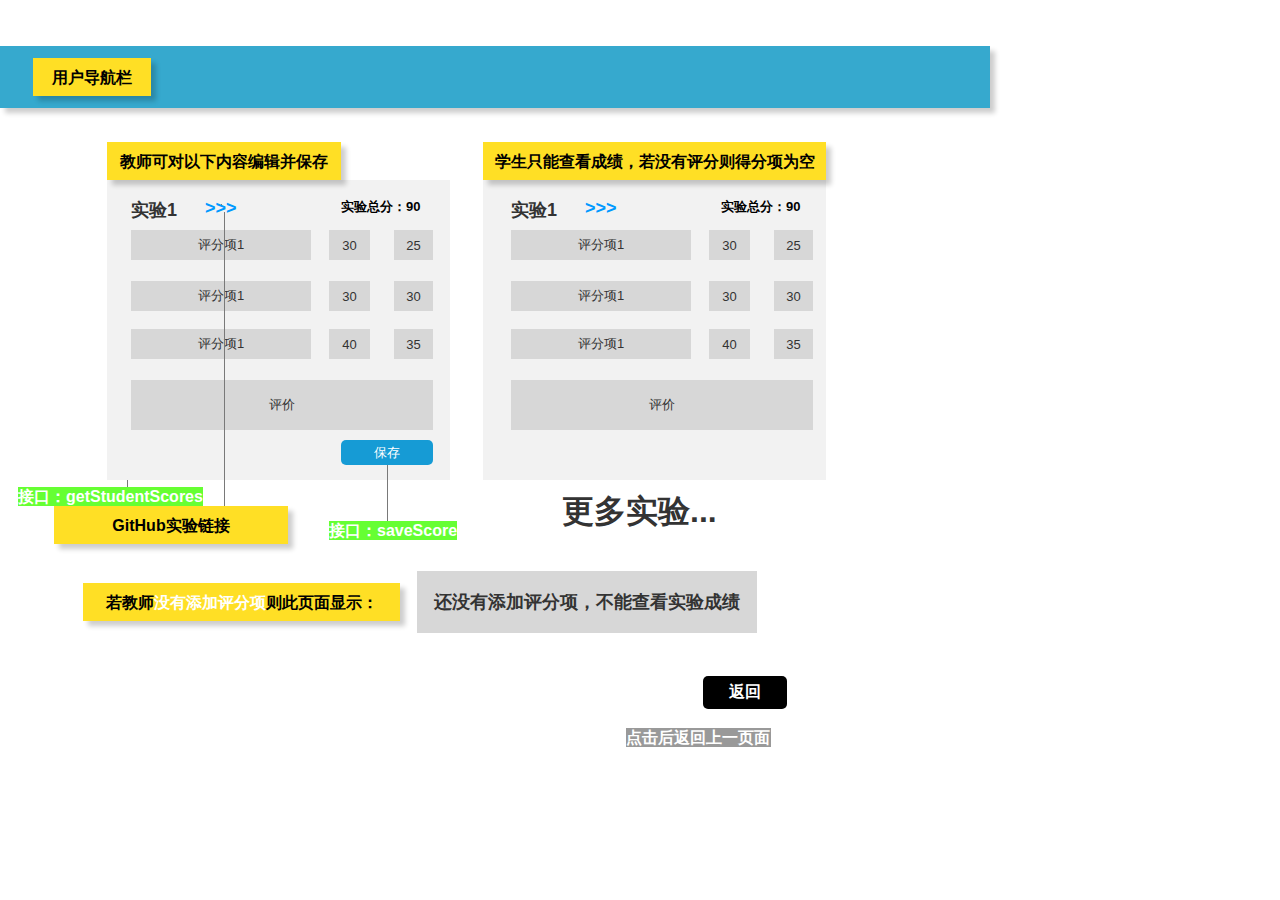
<file: test6/ui/score.html>
﻿<!DOCTYPE html>
<html>
  <head>
    <title>score</title>
    <meta http-equiv="X-UA-Compatible" content="IE=edge"/>
    <meta http-equiv="content-type" content="text/html; charset=utf-8"/>
    <meta name="apple-mobile-web-app-capable" content="yes"/>
    <link href="resources/css/jquery-ui-themes.css" type="text/css" rel="stylesheet"/>
    <link href="resources/css/axure_rp_page.css" type="text/css" rel="stylesheet"/>
    <link href="data/styles.css" type="text/css" rel="stylesheet"/>
    <link href="files/score/styles.css" type="text/css" rel="stylesheet"/>
    <script src="resources/scripts/jquery-1.7.1.min.js"></script>
    <script src="resources/scripts/jquery-ui-1.8.10.custom.min.js"></script>
    <script src="resources/scripts/prototypePre.js"></script>
    <script src="data/document.js"></script>
    <script src="resources/scripts/prototypePost.js"></script>
    <script src="files/score/data.js"></script>
    <script type="text/javascript">
      $axure.utils.getTransparentGifPath = function() { return 'resources/images/transparent.gif'; };
      $axure.utils.getOtherPath = function() { return 'resources/Other.html'; };
      $axure.utils.getReloadPath = function() { return 'resources/reload.html'; };
    </script>
  </head>
  <body>
    <div id="base" class="">

      <!-- Unnamed (Rectangle) -->
      <div id="u138" class="ax_default sticky_2">
        <div id="u138_div" class=""></div>
      </div>

      <!-- Unnamed (Rectangle) -->
      <div id="u139" class="ax_default sticky_1">
        <div id="u139_div" class=""></div>
        <div id="u139_text" class="text ">
          <p><span>用户导航栏</span></p>
        </div>
      </div>

      <!-- Unnamed (Rectangle) -->
      <div id="u140" class="ax_default box_2">
        <div id="u140_div" class=""></div>
      </div>

      <!-- Unnamed (Rectangle) -->
      <div id="u141" class="ax_default box_2">
        <div id="u141_div" class=""></div>
      </div>

      <!-- Unnamed (Rectangle) -->
      <div id="u142" class="ax_default box_3">
        <div id="u142_div" class=""></div>
        <div id="u142_text" class="text ">
          <p><span>评分项1</span></p>
        </div>
      </div>

      <!-- Unnamed (Rectangle) -->
      <div id="u143" class="ax_default heading_3">
        <div id="u143_div" class=""></div>
        <div id="u143_text" class="text ">
          <p><span>实验1</span></p>
        </div>
      </div>

      <!-- Unnamed (Rectangle) -->
      <div id="u144" class="ax_default label">
        <div id="u144_div" class=""></div>
        <div id="u144_text" class="text ">
          <p><span>&gt;&gt;&gt;</span></p>
        </div>
      </div>

      <!-- Unnamed (Rectangle) -->
      <div id="u145" class="ax_default box_3">
        <div id="u145_div" class=""></div>
        <div id="u145_text" class="text ">
          <p><span>30</span></p>
        </div>
      </div>

      <!-- Unnamed (Rectangle) -->
      <div id="u146" class="ax_default box_3">
        <div id="u146_div" class=""></div>
        <div id="u146_text" class="text ">
          <p><span>评分项1</span></p>
        </div>
      </div>

      <!-- Unnamed (Rectangle) -->
      <div id="u147" class="ax_default box_3">
        <div id="u147_div" class=""></div>
        <div id="u147_text" class="text ">
          <p><span>30</span></p>
        </div>
      </div>

      <!-- Unnamed (Rectangle) -->
      <div id="u148" class="ax_default box_3">
        <div id="u148_div" class=""></div>
        <div id="u148_text" class="text ">
          <p><span>评分项1</span></p>
        </div>
      </div>

      <!-- Unnamed (Rectangle) -->
      <div id="u149" class="ax_default box_3">
        <div id="u149_div" class=""></div>
        <div id="u149_text" class="text ">
          <p><span>40</span></p>
        </div>
      </div>

      <!-- Unnamed (Rectangle) -->
      <div id="u150" class="ax_default box_3">
        <div id="u150_div" class=""></div>
        <div id="u150_text" class="text ">
          <p><span>评价</span></p>
        </div>
      </div>

      <!-- Unnamed (Rectangle) -->
      <div id="u151" class="ax_default label">
        <div id="u151_div" class=""></div>
        <div id="u151_text" class="text ">
          <p><span>实验总分：90</span></p>
        </div>
      </div>

      <!-- Unnamed (Rectangle) -->
      <div id="u152" class="ax_default box_3">
        <div id="u152_div" class=""></div>
        <div id="u152_text" class="text ">
          <p><span>25</span></p>
        </div>
      </div>

      <!-- Unnamed (Rectangle) -->
      <div id="u153" class="ax_default box_3">
        <div id="u153_div" class=""></div>
        <div id="u153_text" class="text ">
          <p><span>30</span></p>
        </div>
      </div>

      <!-- Unnamed (Rectangle) -->
      <div id="u154" class="ax_default box_3">
        <div id="u154_div" class=""></div>
        <div id="u154_text" class="text ">
          <p><span>35</span></p>
        </div>
      </div>

      <!-- Unnamed (Rectangle) -->
      <div id="u155" class="ax_default heading_3">
        <div id="u155_div" class=""></div>
        <div id="u155_text" class="text ">
          <p><span>实验1</span></p>
        </div>
      </div>

      <!-- Unnamed (Rectangle) -->
      <div id="u156" class="ax_default primary_button">
        <div id="u156_div" class=""></div>
        <div id="u156_text" class="text ">
          <p><span>保存</span></p>
        </div>
      </div>

      <!-- Unnamed (Rectangle) -->
      <div id="u157" class="ax_default label">
        <div id="u157_div" class=""></div>
        <div id="u157_text" class="text ">
          <p><span>接口：saveScore</span></p>
        </div>
      </div>

      <!-- Unnamed (Vertical Line) -->
      <div id="u158" class="ax_default line">
        <img id="u158_img" class="img " src="images/score/u158.png"/>
      </div>

      <!-- Unnamed (Rectangle) -->
      <div id="u159" class="ax_default sticky_1">
        <div id="u159_div" class=""></div>
        <div id="u159_text" class="text ">
          <p><span>教师可对以下内容编辑并保存</span></p>
        </div>
      </div>

      <!-- Unnamed (Rectangle) -->
      <div id="u160" class="ax_default sticky_1">
        <div id="u160_div" class=""></div>
        <div id="u160_text" class="text ">
          <p><span>学生只能查看成绩，若没有评分则得分项为空</span></p>
        </div>
      </div>

      <!-- Unnamed (Rectangle) -->
      <div id="u161" class="ax_default box_3">
        <div id="u161_div" class=""></div>
        <div id="u161_text" class="text ">
          <p><span>评分项1</span></p>
        </div>
      </div>

      <!-- Unnamed (Rectangle) -->
      <div id="u162" class="ax_default label">
        <div id="u162_div" class=""></div>
        <div id="u162_text" class="text ">
          <p><span>&gt;&gt;&gt;</span></p>
        </div>
      </div>

      <!-- Unnamed (Rectangle) -->
      <div id="u163" class="ax_default box_3">
        <div id="u163_div" class=""></div>
        <div id="u163_text" class="text ">
          <p><span>30</span></p>
        </div>
      </div>

      <!-- Unnamed (Rectangle) -->
      <div id="u164" class="ax_default box_3">
        <div id="u164_div" class=""></div>
        <div id="u164_text" class="text ">
          <p><span>评分项1</span></p>
        </div>
      </div>

      <!-- Unnamed (Rectangle) -->
      <div id="u165" class="ax_default box_3">
        <div id="u165_div" class=""></div>
        <div id="u165_text" class="text ">
          <p><span>30</span></p>
        </div>
      </div>

      <!-- Unnamed (Rectangle) -->
      <div id="u166" class="ax_default box_3">
        <div id="u166_div" class=""></div>
        <div id="u166_text" class="text ">
          <p><span>评分项1</span></p>
        </div>
      </div>

      <!-- Unnamed (Rectangle) -->
      <div id="u167" class="ax_default box_3">
        <div id="u167_div" class=""></div>
        <div id="u167_text" class="text ">
          <p><span>40</span></p>
        </div>
      </div>

      <!-- Unnamed (Rectangle) -->
      <div id="u168" class="ax_default box_3">
        <div id="u168_div" class=""></div>
        <div id="u168_text" class="text ">
          <p><span>评价</span></p>
        </div>
      </div>

      <!-- Unnamed (Rectangle) -->
      <div id="u169" class="ax_default label">
        <div id="u169_div" class=""></div>
        <div id="u169_text" class="text ">
          <p><span>实验总分：90</span></p>
        </div>
      </div>

      <!-- Unnamed (Rectangle) -->
      <div id="u170" class="ax_default box_3">
        <div id="u170_div" class=""></div>
        <div id="u170_text" class="text ">
          <p><span>25</span></p>
        </div>
      </div>

      <!-- Unnamed (Rectangle) -->
      <div id="u171" class="ax_default box_3">
        <div id="u171_div" class=""></div>
        <div id="u171_text" class="text ">
          <p><span>30</span></p>
        </div>
      </div>

      <!-- Unnamed (Rectangle) -->
      <div id="u172" class="ax_default box_3">
        <div id="u172_div" class=""></div>
        <div id="u172_text" class="text ">
          <p><span>35</span></p>
        </div>
      </div>

      <!-- Unnamed (Rectangle) -->
      <div id="u173" class="ax_default heading_1">
        <div id="u173_div" class=""></div>
        <div id="u173_text" class="text ">
          <p><span>更多实验...</span></p>
        </div>
      </div>

      <!-- Unnamed (Rectangle) -->
      <div id="u174" class="ax_default sticky_1">
        <div id="u174_div" class=""></div>
        <div id="u174_text" class="text ">
          <p><span style="color:#000000;">若教师</span><span style="color:#FFFFFF;">没有添加评分项</span><span style="color:#000000;">则此页面显示：</span></p>
        </div>
      </div>

      <!-- Unnamed (Rectangle) -->
      <div id="u175" class="ax_default primary_button">
        <div id="u175_div" class=""></div>
        <div id="u175_text" class="text ">
          <p><span>返回</span></p>
        </div>
      </div>

      <!-- Unnamed (Rectangle) -->
      <div id="u176" class="ax_default label">
        <div id="u176_div" class=""></div>
        <div id="u176_text" class="text ">
          <p><span>点击后返回上一页面</span></p>
        </div>
      </div>

      <!-- Unnamed (Rectangle) -->
      <div id="u177" class="ax_default box_3">
        <div id="u177_div" class=""></div>
        <div id="u177_text" class="text ">
          <p><span>还没有添加评分项，不能查看实验成绩</span></p>
        </div>
      </div>

      <!-- Unnamed (Vertical Line) -->
      <div id="u178" class="ax_default line">
        <img id="u178_img" class="img " src="images/score/u178.png"/>
      </div>

      <!-- Unnamed (Vertical Line) -->
      <div id="u179" class="ax_default line">
        <img id="u179_img" class="img " src="images/score/u179.png"/>
      </div>

      <!-- Unnamed (Rectangle) -->
      <div id="u180" class="ax_default sticky_1">
        <div id="u180_div" class=""></div>
        <div id="u180_text" class="text ">
          <p><span>GitHub实验链接</span></p>
        </div>
      </div>

      <!-- Unnamed (Rectangle) -->
      <div id="u181" class="ax_default label">
        <div id="u181_div" class=""></div>
        <div id="u181_text" class="text ">
          <p><span>接口：getStudentScores</span></p>
        </div>
      </div>

      <!-- Unnamed (Vertical Line) -->
      <div id="u182" class="ax_default line">
        <img id="u182_img" class="img " src="images/score/u182.png"/>
      </div>
    </div>
  </body>
</html>
</file>
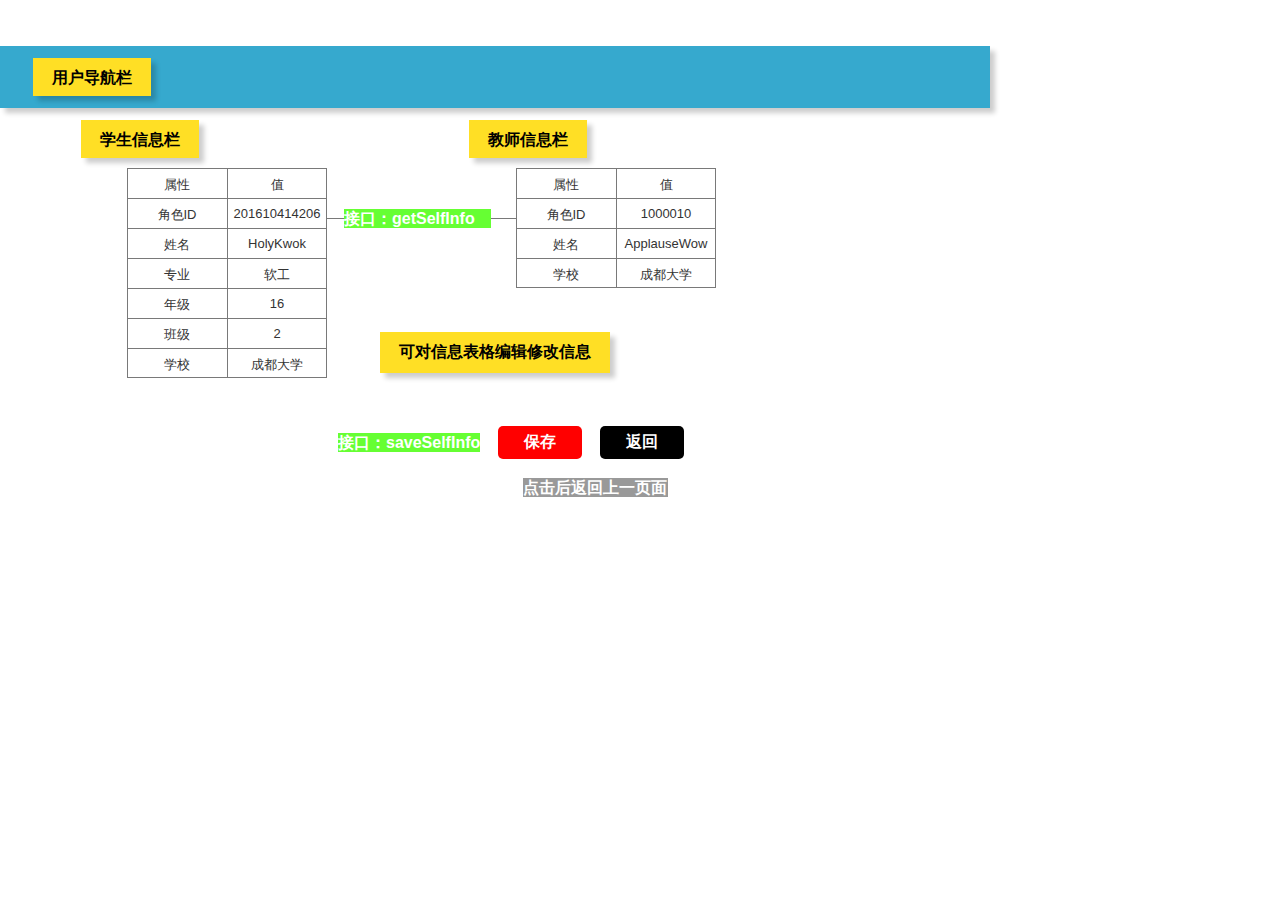
<file: test6/ui/selfinfo.html>
﻿<!DOCTYPE html>
<html>
  <head>
    <title>selfInfo</title>
    <meta http-equiv="X-UA-Compatible" content="IE=edge"/>
    <meta http-equiv="content-type" content="text/html; charset=utf-8"/>
    <meta name="apple-mobile-web-app-capable" content="yes"/>
    <link href="resources/css/jquery-ui-themes.css" type="text/css" rel="stylesheet"/>
    <link href="resources/css/axure_rp_page.css" type="text/css" rel="stylesheet"/>
    <link href="data/styles.css" type="text/css" rel="stylesheet"/>
    <link href="files/selfinfo/styles.css" type="text/css" rel="stylesheet"/>
    <script src="resources/scripts/jquery-1.7.1.min.js"></script>
    <script src="resources/scripts/jquery-ui-1.8.10.custom.min.js"></script>
    <script src="resources/scripts/prototypePre.js"></script>
    <script src="data/document.js"></script>
    <script src="resources/scripts/prototypePost.js"></script>
    <script src="files/selfinfo/data.js"></script>
    <script type="text/javascript">
      $axure.utils.getTransparentGifPath = function() { return 'resources/images/transparent.gif'; };
      $axure.utils.getOtherPath = function() { return 'resources/Other.html'; };
      $axure.utils.getReloadPath = function() { return 'resources/reload.html'; };
    </script>
  </head>
  <body>
    <div id="base" class="">

      <!-- Unnamed (Rectangle) -->
      <div id="u50" class="ax_default sticky_2">
        <div id="u50_div" class=""></div>
      </div>

      <!-- Unnamed (Rectangle) -->
      <div id="u51" class="ax_default sticky_1">
        <div id="u51_div" class=""></div>
        <div id="u51_text" class="text ">
          <p><span>用户导航栏</span></p>
        </div>
      </div>

      <!-- Unnamed (Table) -->
      <div id="u52" class="ax_default">

        <!-- Unnamed (Table Cell) -->
        <div id="u53" class="ax_default table_cell">
          <img id="u53_img" class="img " src="images/selfinfo/u53.png"/>
          <div id="u53_text" class="text ">
            <p><span>属性</span></p>
          </div>
        </div>

        <!-- Unnamed (Table Cell) -->
        <div id="u54" class="ax_default table_cell">
          <img id="u54_img" class="img " src="images/selfinfo/u54.png"/>
          <div id="u54_text" class="text ">
            <p><span>值</span></p>
          </div>
        </div>

        <!-- Unnamed (Table Cell) -->
        <div id="u55" class="ax_default table_cell">
          <img id="u55_img" class="img " src="images/selfinfo/u53.png"/>
          <div id="u55_text" class="text ">
            <p><span>角色ID</span></p>
          </div>
        </div>

        <!-- Unnamed (Table Cell) -->
        <div id="u56" class="ax_default table_cell">
          <img id="u56_img" class="img " src="images/selfinfo/u54.png"/>
          <div id="u56_text" class="text ">
            <p><span>201610414206</span></p>
          </div>
        </div>

        <!-- Unnamed (Table Cell) -->
        <div id="u57" class="ax_default table_cell">
          <img id="u57_img" class="img " src="images/selfinfo/u53.png"/>
          <div id="u57_text" class="text ">
            <p><span>姓名</span></p>
          </div>
        </div>

        <!-- Unnamed (Table Cell) -->
        <div id="u58" class="ax_default table_cell">
          <img id="u58_img" class="img " src="images/selfinfo/u54.png"/>
          <div id="u58_text" class="text ">
            <p><span>HolyKwok</span></p>
          </div>
        </div>

        <!-- Unnamed (Table Cell) -->
        <div id="u59" class="ax_default table_cell">
          <img id="u59_img" class="img " src="images/selfinfo/u53.png"/>
          <div id="u59_text" class="text ">
            <p><span>专业</span></p>
          </div>
        </div>

        <!-- Unnamed (Table Cell) -->
        <div id="u60" class="ax_default table_cell">
          <img id="u60_img" class="img " src="images/selfinfo/u54.png"/>
          <div id="u60_text" class="text ">
            <p><span>软工</span></p>
          </div>
        </div>

        <!-- Unnamed (Table Cell) -->
        <div id="u61" class="ax_default table_cell">
          <img id="u61_img" class="img " src="images/selfinfo/u53.png"/>
          <div id="u61_text" class="text ">
            <p><span>年级</span></p>
          </div>
        </div>

        <!-- Unnamed (Table Cell) -->
        <div id="u62" class="ax_default table_cell">
          <img id="u62_img" class="img " src="images/selfinfo/u54.png"/>
          <div id="u62_text" class="text ">
            <p><span>16</span></p>
          </div>
        </div>

        <!-- Unnamed (Table Cell) -->
        <div id="u63" class="ax_default table_cell">
          <img id="u63_img" class="img " src="images/selfinfo/u53.png"/>
          <div id="u63_text" class="text ">
            <p><span>班级</span></p>
          </div>
        </div>

        <!-- Unnamed (Table Cell) -->
        <div id="u64" class="ax_default table_cell">
          <img id="u64_img" class="img " src="images/selfinfo/u54.png"/>
          <div id="u64_text" class="text ">
            <p><span>2</span></p>
          </div>
        </div>

        <!-- Unnamed (Table Cell) -->
        <div id="u65" class="ax_default table_cell">
          <img id="u65_img" class="img " src="images/selfinfo/u65.png"/>
          <div id="u65_text" class="text ">
            <p><span>学校</span></p>
          </div>
        </div>

        <!-- Unnamed (Table Cell) -->
        <div id="u66" class="ax_default table_cell">
          <img id="u66_img" class="img " src="images/selfinfo/u66.png"/>
          <div id="u66_text" class="text ">
            <p><span>成都大学</span></p>
          </div>
        </div>
      </div>

      <!-- Unnamed (Rectangle) -->
      <div id="u67" class="ax_default sticky_1">
        <div id="u67_div" class=""></div>
        <div id="u67_text" class="text ">
          <p><span>学生信息栏</span></p>
        </div>
      </div>

      <!-- Unnamed (Table) -->
      <div id="u68" class="ax_default">

        <!-- Unnamed (Table Cell) -->
        <div id="u69" class="ax_default table_cell">
          <img id="u69_img" class="img " src="images/selfinfo/u53.png"/>
          <div id="u69_text" class="text ">
            <p><span>属性</span></p>
          </div>
        </div>

        <!-- Unnamed (Table Cell) -->
        <div id="u70" class="ax_default table_cell">
          <img id="u70_img" class="img " src="images/selfinfo/u54.png"/>
          <div id="u70_text" class="text ">
            <p><span>值</span></p>
          </div>
        </div>

        <!-- Unnamed (Table Cell) -->
        <div id="u71" class="ax_default table_cell">
          <img id="u71_img" class="img " src="images/selfinfo/u53.png"/>
          <div id="u71_text" class="text ">
            <p><span>角色ID</span></p>
          </div>
        </div>

        <!-- Unnamed (Table Cell) -->
        <div id="u72" class="ax_default table_cell">
          <img id="u72_img" class="img " src="images/selfinfo/u54.png"/>
          <div id="u72_text" class="text ">
            <p><span>1000010</span></p>
          </div>
        </div>

        <!-- Unnamed (Table Cell) -->
        <div id="u73" class="ax_default table_cell">
          <img id="u73_img" class="img " src="images/selfinfo/u53.png"/>
          <div id="u73_text" class="text ">
            <p><span>姓名</span></p>
          </div>
        </div>

        <!-- Unnamed (Table Cell) -->
        <div id="u74" class="ax_default table_cell">
          <img id="u74_img" class="img " src="images/selfinfo/u54.png"/>
          <div id="u74_text" class="text ">
            <p><span>ApplauseWow</span></p>
          </div>
        </div>

        <!-- Unnamed (Table Cell) -->
        <div id="u75" class="ax_default table_cell">
          <img id="u75_img" class="img " src="images/selfinfo/u65.png"/>
          <div id="u75_text" class="text ">
            <p><span>学校</span></p>
          </div>
        </div>

        <!-- Unnamed (Table Cell) -->
        <div id="u76" class="ax_default table_cell">
          <img id="u76_img" class="img " src="images/selfinfo/u66.png"/>
          <div id="u76_text" class="text ">
            <p><span>成都大学</span></p>
          </div>
        </div>
      </div>

      <!-- Unnamed (Rectangle) -->
      <div id="u77" class="ax_default sticky_1">
        <div id="u77_div" class=""></div>
        <div id="u77_text" class="text ">
          <p><span>教师信息栏</span></p>
        </div>
      </div>

      <!-- Unnamed (Rectangle) -->
      <div id="u78" class="ax_default primary_button">
        <div id="u78_div" class=""></div>
        <div id="u78_text" class="text ">
          <p><span>保存</span></p>
        </div>
      </div>

      <!-- Unnamed (Rectangle) -->
      <div id="u79" class="ax_default primary_button">
        <div id="u79_div" class=""></div>
        <div id="u79_text" class="text ">
          <p><span>返回</span></p>
        </div>
      </div>

      <!-- Unnamed (Rectangle) -->
      <div id="u80" class="ax_default label">
        <div id="u80_div" class=""></div>
        <div id="u80_text" class="text ">
          <p><span>接口：saveSelfInfo</span></p>
        </div>
      </div>

      <!-- Unnamed (Rectangle) -->
      <div id="u81" class="ax_default label">
        <div id="u81_div" class=""></div>
        <div id="u81_text" class="text ">
          <p><span>点击后返回上一页面</span></p>
        </div>
      </div>

      <!-- Unnamed (Rectangle) -->
      <div id="u82" class="ax_default sticky_1">
        <div id="u82_div" class=""></div>
        <div id="u82_text" class="text ">
          <p><span>可对信息表格编辑修改信息</span></p>
        </div>
      </div>

      <!-- Unnamed (Rectangle) -->
      <div id="u83" class="ax_default label">
        <div id="u83_div" class=""></div>
        <div id="u83_text" class="text ">
          <p><span>接口：getSelfInfo</span></p>
        </div>
      </div>

      <!-- Unnamed (Horizontal Line) -->
      <div id="u84" class="ax_default line">
        <img id="u84_img" class="img " src="images/selfinfo/u84.png"/>
      </div>

      <!-- Unnamed (Horizontal Line) -->
      <div id="u85" class="ax_default line">
        <img id="u85_img" class="img " src="images/selfinfo/u85.png"/>
      </div>
    </div>
  </body>
</html>
</file>
<file: test5/ui/resources/css/axure_rp_page.css>
﻿/* so the window resize fires within a frame in IE7 */
html, body {
    height: 100%;
}

a {
    color: inherit;
}

p {
    margin: 0px;
    text-rendering: optimizeLegibility;
    font-feature-settings: "kern" 1;
    -webkit-font-feature-settings: "kern";
    -moz-font-feature-settings: "kern";
    -moz-font-feature-settings: "kern=1";
    font-kerning: normal;
}

iframe {
    background: #FFFFFF;
}

/* to match IE with C, FF */
input {
    padding: 1px 0px 1px 0px;
    box-sizing: border-box;
    -moz-box-sizing: border-box;
}

textarea {
    margin: 0px;
    box-sizing: border-box;
    -moz-box-sizing: border-box;
}

div.intcases {
    font-family: arial; 
    font-size: 12px;
    text-align:left; 
    border:1px solid #AAA; 
    background:#FFF none repeat scroll 0% 0%; 
    z-index:9999; 
    visibility:hidden; 
    position:absolute;
    padding: 0px;
    border-radius: 3px;
    white-space: nowrap;
}

div.intcaselink {
    cursor: pointer;
    padding: 3px 8px 3px 8px;
    margin: 5px;
    background:#EEE none repeat scroll 0% 0%; 
    border:1px solid #AAA;
    border-radius: 3px;
}

div.refpageimage {
    position: absolute;
    left: 0px;
    top: 0px;
    font-size: 0px;
    width: 16px;
    height: 16px;
    cursor: pointer;
    background-image: url(images/newwindow.gif);
    background-repeat: no-repeat;
}

div.annnoteimage {
    position: absolute;
    left: 0px;
    top: 0px;
    font-size: 0px;
    /*width: 16px;
    height: 12px;*/
    cursor: help;
    /*background-image: url(images/note.gif);*/
    /*background-repeat: no-repeat;*/
    width: 13px;
    height: 12px;
    padding-top: 1px;
    text-align: center;
    background-color: #138CDD;
    -moz-box-shadow: 1px 1px 3px #aaa;
    -webkit-box-shadow: 1px 1px 3px #aaa;
    box-shadow: 1px 1px 3px #aaa;
}

div.annnoteline {
    display: inline-block;
    width: 9px;
    height: 1px;
    border-bottom: 1px solid white;
    margin-top: 1px;
}

div.annnotelabel {
    position: absolute;
    left: 0px;
    top: 0px;
    font-family: Helvetica,Arial;
    font-size: 10px;
    /*border: 1px solid rgb(166,221,242);*/
    cursor: help;
    /*background:rgb(0,157,217) none repeat scroll 0% 0%;*/ 
    padding: 1px 3px 1px 3px;
    white-space: nowrap;
    color: white;
    
    background-color: #138CDD;
    -moz-box-shadow: 1px 1px 3px #aaa;
    -webkit-box-shadow: 1px 1px 3px #aaa;
    box-shadow: 1px 1px 3px #aaa;
}

.annotation {
    font-size: 12px;
    padding-left: 2px;
    margin-bottom: 5px;
}

.annotationName {
    /*font-size: 13px;
    font-weight: bold;
    margin-bottom: 3px;
    white-space: nowrap;*/

    font-family: 'Trebuchet MS';
    font-size: 14px;
    font-weight: bold;
    margin-bottom: 5px;
    white-space: nowrap;
}

.annotationValue {
    font-family: Arial, Helvetica, Sans-Serif;
    font-size: 12px;
    color: #4a4a4a;
    line-height: 21px;
    margin-bottom: 20px;
}

.noteLink {
    text-decoration: inherit;
    color: inherit;
}

.noteLink:hover {
    background-color: white;
}

/* this is a fix for the issue where dialogs jump around and takes the text-align from the body */
.dialogFix {
    position:absolute;
    text-align:left;
    border: 1px solid #8f949a;
}


@keyframes pulsate {
  from {
    box-shadow: 0 0 10px #15d6ba;
  }
  to {
    box-shadow: 0 0 20px #15d6ba;
  }
}

@-webkit-keyframes pulsate {
  from {
    -webkit-box-shadow: 0 0 10px #15d6ba;
    box-shadow: 0 0 10px #15d6ba;
  }
  to {
    -webkit-box-shadow: 0 0 20px #15d6ba;
    box-shadow: 0 0 20px #15d6ba;
  }
}
 
@-moz-keyframes pulsate {
  from {
    -moz-box-shadow: 0 0 10px #15d6ba;
    box-shadow: 0 0 10px #15d6ba;
  }
  to {
    -moz-box-shadow: 0 0 20px #15d6ba;
    box-shadow: 0 0 20px #15d6ba;
  }
}

.legacyPulsateBorder {
    /*border: 5px solid #15d6ba;
    margin: -5px;*/
    -moz-box-shadow: 0 0 10px 3px #15d6ba;
    box-shadow: 0 0 10px 3px #15d6ba;
}

.pulsateBorder {
  animation-name: pulsate;
  animation-timing-function: ease-in-out;
  animation-duration: 0.9s;
  animation-iteration-count: infinite;
  animation-direction: alternate;
  
  -webkit-animation-name: pulsate;
  -webkit-animation-timing-function: ease-in-out;
  -webkit-animation-duration: 0.9s;
  -webkit-animation-iteration-count: infinite;
  -webkit-animation-direction: alternate;

  -moz-animation-name: pulsate;
  -moz-animation-timing-function: ease-in-out;
  -moz-animation-duration: 0.9s;
  -moz-animation-iteration-count: infinite;
  -moz-animation-direction: alternate;
}

.ax_default_hidden, .ax_default_unplaced{
    display: none;
    visibility: hidden;
}

.widgetNoteSelected {
    -moz-box-shadow: 0 0 10px 3px #138CDD;
    box-shadow: 0 0 10px 3px #138CDD;
    /*-moz-box-shadow: 0 0 20px #3915d6;
    box-shadow: 0 0 20px #3915d6;*/
    /*border: 3px solid #3915d6;*/
    /*margin: -3px;*/
}


.singleImg {
    display: none;
    visibility: hidden;
}
</file>
<file: test5/ui/data/styles.css>
﻿.ax_default {
  font-family:'Arial Normal', 'Arial';
  font-weight:400;
  font-style:normal;
  font-size:13px;
  color:#333333;
  text-align:center;
  line-height:normal;
}
.heading_1 {
  font-family:'Arial Normal', 'Arial';
  font-weight:bold;
  font-style:normal;
  font-size:32px;
  text-align:left;
}
.heading_2 {
  font-family:'Arial Normal', 'Arial';
  font-weight:bold;
  font-style:normal;
  font-size:24px;
  text-align:left;
}
.heading_3 {
  font-family:'Arial Normal', 'Arial';
  font-weight:bold;
  font-style:normal;
  font-size:18px;
  text-align:left;
}
.heading_4 {
  font-family:'Arial Normal', 'Arial';
  font-weight:bold;
  font-style:normal;
  font-size:14px;
  text-align:left;
}
.heading_5 {
  font-family:'Arial Normal', 'Arial';
  font-weight:bold;
  font-style:normal;
  text-align:left;
}
.heading_6 {
  font-family:'Arial Normal', 'Arial';
  font-weight:bold;
  font-style:normal;
  font-size:10px;
  text-align:left;
}
.label {
  font-size:14px;
  text-align:left;
}
.paragraph {
  text-align:left;
}
.line {
}
.arrow {
}
.flow_shape {
}
.text_field {
  color:#000000;
  text-align:left;
}
.html_button {
  text-align:center;
}
.table_cell {
}
.sticky_1 {
  text-align:left;
}
.sticky_2 {
  text-align:left;
}
.sticky_3 {
  text-align:left;
}
.sticky_4 {
  text-align:left;
}
.link_button {
  color:#169BD5;
}
.primary_button {
  color:#FFFFFF;
}
</file>
<file: test5/ui/files/index/styles.css>
﻿body {
  margin:0px;
  background-image:none;
  position:static;
  left:auto;
  width:671px;
  margin-left:0;
  margin-right:0;
  text-align:left;
}
#base {
  position:absolute;
  z-index:0;
}
#u0 {
  border-width:0px;
  position:absolute;
  left:54px;
  top:45px;
  width:300px;
  height:25px;
}
#u0_input {
  position:absolute;
  left:0px;
  top:0px;
  width:300px;
  height:25px;
  font-family:'Arial Normal', 'Arial';
  font-weight:400;
  font-style:normal;
  font-size:13px;
  text-decoration:none;
  color:#000000;
  text-align:left;
}
#u1 {
  border-width:0px;
  position:absolute;
  left:377px;
  top:45px;
  width:85px;
  height:25px;
}
#u1_input {
  position:absolute;
  left:0px;
  top:0px;
  width:85px;
  height:25px;
  font-family:'Arial Normal', 'Arial';
  font-weight:400;
  font-style:normal;
  font-size:13px;
  text-decoration:none;
  color:#333333;
  text-align:center;
}
#u2_div {
  border-width:0px;
  position:absolute;
  left:0px;
  top:0px;
  width:150px;
  height:61px;
  background:inherit;
  background-color:rgba(208, 225, 125, 1);
  border:none;
  border-radius:0px;
  -moz-box-shadow:5px 5px 5px rgba(0, 0, 0, 0.2);
  -webkit-box-shadow:5px 5px 5px rgba(0, 0, 0, 0.2);
  box-shadow:5px 5px 5px rgba(0, 0, 0, 0.2);
  text-align:center;
}
#u2 {
  border-width:0px;
  position:absolute;
  left:162px;
  top:147px;
  width:150px;
  height:61px;
  text-align:center;
}
#u2_text {
  border-width:0px;
  position:absolute;
  left:10px;
  top:23px;
  width:130px;
  word-wrap:break-word;
}
#u3_img {
  border-width:0px;
  position:absolute;
  left:0px;
  top:0px;
  width:2px;
  height:78px;
}
#u3 {
  border-width:0px;
  position:absolute;
  left:246px;
  top:70px;
  width:1px;
  height:77px;
}
#u3_text {
  border-width:0px;
  position:absolute;
  left:0px;
  top:0px;
  width:0px;
  visibility:hidden;
  word-wrap:break-word;
}
#u4_div {
  border-width:0px;
  position:absolute;
  left:0px;
  top:0px;
  width:150px;
  height:61px;
  background:inherit;
  background-color:rgba(208, 225, 125, 1);
  border:none;
  border-radius:0px;
  -moz-box-shadow:5px 5px 5px rgba(0, 0, 0, 0.2);
  -webkit-box-shadow:5px 5px 5px rgba(0, 0, 0, 0.2);
  box-shadow:5px 5px 5px rgba(0, 0, 0, 0.2);
  text-align:center;
}
#u4 {
  border-width:0px;
  position:absolute;
  left:521px;
  top:37px;
  width:150px;
  height:61px;
  text-align:center;
}
#u4_text {
  border-width:0px;
  position:absolute;
  left:10px;
  top:23px;
  width:130px;
  word-wrap:break-word;
}
#u5_img {
  border-width:0px;
  position:absolute;
  left:0px;
  top:0px;
  width:60px;
  height:2px;
}
#u5 {
  border-width:0px;
  position:absolute;
  left:462px;
  top:51px;
  width:59px;
  height:1px;
}
#u5_text {
  border-width:0px;
  position:absolute;
  left:0px;
  top:0px;
  width:0px;
  visibility:hidden;
  word-wrap:break-word;
}
#u6_img {
  border-width:0px;
  position:absolute;
  left:-13px;
  top:-2px;
  width:31px;
  height:83px;
}
#u6 {
  border-width:0px;
  position:absolute;
  left:417px;
  top:70px;
  width:5px;
  height:68px;
}
#u6_text {
  border-width:0px;
  position:absolute;
  left:0px;
  top:0px;
  width:0px;
  visibility:hidden;
  word-wrap:break-word;
}
#u7_div {
  border-width:0px;
  position:absolute;
  left:0px;
  top:0px;
  width:1px;
  height:18px;
  background:inherit;
  background-color:rgba(51, 204, 0, 1);
  border:none;
  border-radius:0px;
  -moz-box-shadow:none;
  -webkit-box-shadow:none;
  box-shadow:none;
  color:#FFFFFF;
}
#u7 {
  border-width:0px;
  position:absolute;
  left:377px;
  top:148px;
  width:1px;
  height:18px;
  color:#FFFFFF;
}
#u7_text {
  border-width:0px;
  position:absolute;
  left:0px;
  top:0px;
  width:0px;
  visibility:hidden;
  white-space:nowrap;
}
#u8_div {
  border-width:0px;
  position:absolute;
  left:0px;
  top:0px;
  width:178px;
  height:76px;
  background:inherit;
  background-color:rgba(239, 90, 161, 1);
  border:none;
  border-radius:0px;
  -moz-box-shadow:5px 5px 5px rgba(0, 0, 0, 0.2);
  -webkit-box-shadow:5px 5px 5px rgba(0, 0, 0, 0.2);
  box-shadow:5px 5px 5px rgba(0, 0, 0, 0.2);
  font-size:14px;
  color:#FFFFFF;
}
#u8 {
  border-width:0px;
  position:absolute;
  left:360px;
  top:138px;
  width:178px;
  height:76px;
  font-size:14px;
  color:#FFFFFF;
}
#u8_text {
  border-width:0px;
  position:absolute;
  left:10px;
  top:10px;
  width:158px;
  word-wrap:break-word;
}
</file>
<file: test6/ui/resources/css/axure_rp_page.css>
﻿/* so the window resize fires within a frame in IE7 */
html, body {
    height: 100%;
}

a {
    color: inherit;
}

p {
    margin: 0px;
    text-rendering: optimizeLegibility;
    font-feature-settings: "kern" 1;
    -webkit-font-feature-settings: "kern";
    -moz-font-feature-settings: "kern";
    -moz-font-feature-settings: "kern=1";
    font-kerning: normal;
}

iframe {
    background: #FFFFFF;
}

/* to match IE with C, FF */
input {
    padding: 1px 0px 1px 0px;
    box-sizing: border-box;
    -moz-box-sizing: border-box;
}

textarea {
    margin: 0px;
    box-sizing: border-box;
    -moz-box-sizing: border-box;
}

div.intcases {
    font-family: arial; 
    font-size: 12px;
    text-align:left; 
    border:1px solid #AAA; 
    background:#FFF none repeat scroll 0% 0%; 
    z-index:9999; 
    visibility:hidden; 
    position:absolute;
    padding: 0px;
    border-radius: 3px;
    white-space: nowrap;
}

div.intcaselink {
    cursor: pointer;
    padding: 3px 8px 3px 8px;
    margin: 5px;
    background:#EEE none repeat scroll 0% 0%; 
    border:1px solid #AAA;
    border-radius: 3px;
}

div.refpageimage {
    position: absolute;
    left: 0px;
    top: 0px;
    font-size: 0px;
    width: 16px;
    height: 16px;
    cursor: pointer;
    background-image: url(images/newwindow.gif);
    background-repeat: no-repeat;
}

div.annnoteimage {
    position: absolute;
    left: 0px;
    top: 0px;
    font-size: 0px;
    /*width: 16px;
    height: 12px;*/
    cursor: help;
    /*background-image: url(images/note.gif);*/
    /*background-repeat: no-repeat;*/
    width: 13px;
    height: 12px;
    padding-top: 1px;
    text-align: center;
    background-color: #138CDD;
    -moz-box-shadow: 1px 1px 3px #aaa;
    -webkit-box-shadow: 1px 1px 3px #aaa;
    box-shadow: 1px 1px 3px #aaa;
}

div.annnoteline {
    display: inline-block;
    width: 9px;
    height: 1px;
    border-bottom: 1px solid white;
    margin-top: 1px;
}

div.annnotelabel {
    position: absolute;
    left: 0px;
    top: 0px;
    font-family: Helvetica,Arial;
    font-size: 10px;
    /*border: 1px solid rgb(166,221,242);*/
    cursor: help;
    /*background:rgb(0,157,217) none repeat scroll 0% 0%;*/ 
    padding: 1px 3px 1px 3px;
    white-space: nowrap;
    color: white;
    
    background-color: #138CDD;
    -moz-box-shadow: 1px 1px 3px #aaa;
    -webkit-box-shadow: 1px 1px 3px #aaa;
    box-shadow: 1px 1px 3px #aaa;
}

.annotation {
    font-size: 12px;
    padding-left: 2px;
    margin-bottom: 5px;
}

.annotationName {
    /*font-size: 13px;
    font-weight: bold;
    margin-bottom: 3px;
    white-space: nowrap;*/

    font-family: 'Trebuchet MS';
    font-size: 14px;
    font-weight: bold;
    margin-bottom: 5px;
    white-space: nowrap;
}

.annotationValue {
    font-family: Arial, Helvetica, Sans-Serif;
    font-size: 12px;
    color: #4a4a4a;
    line-height: 21px;
    margin-bottom: 20px;
}

.noteLink {
    text-decoration: inherit;
    color: inherit;
}

.noteLink:hover {
    background-color: white;
}

/* this is a fix for the issue where dialogs jump around and takes the text-align from the body */
.dialogFix {
    position:absolute;
    text-align:left;
    border: 1px solid #8f949a;
}


@keyframes pulsate {
  from {
    box-shadow: 0 0 10px #15d6ba;
  }
  to {
    box-shadow: 0 0 20px #15d6ba;
  }
}

@-webkit-keyframes pulsate {
  from {
    -webkit-box-shadow: 0 0 10px #15d6ba;
    box-shadow: 0 0 10px #15d6ba;
  }
  to {
    -webkit-box-shadow: 0 0 20px #15d6ba;
    box-shadow: 0 0 20px #15d6ba;
  }
}
 
@-moz-keyframes pulsate {
  from {
    -moz-box-shadow: 0 0 10px #15d6ba;
    box-shadow: 0 0 10px #15d6ba;
  }
  to {
    -moz-box-shadow: 0 0 20px #15d6ba;
    box-shadow: 0 0 20px #15d6ba;
  }
}

.legacyPulsateBorder {
    /*border: 5px solid #15d6ba;
    margin: -5px;*/
    -moz-box-shadow: 0 0 10px 3px #15d6ba;
    box-shadow: 0 0 10px 3px #15d6ba;
}

.pulsateBorder {
  animation-name: pulsate;
  animation-timing-function: ease-in-out;
  animation-duration: 0.9s;
  animation-iteration-count: infinite;
  animation-direction: alternate;
  
  -webkit-animation-name: pulsate;
  -webkit-animation-timing-function: ease-in-out;
  -webkit-animation-duration: 0.9s;
  -webkit-animation-iteration-count: infinite;
  -webkit-animation-direction: alternate;

  -moz-animation-name: pulsate;
  -moz-animation-timing-function: ease-in-out;
  -moz-animation-duration: 0.9s;
  -moz-animation-iteration-count: infinite;
  -moz-animation-direction: alternate;
}

.ax_default_hidden, .ax_default_unplaced{
    display: none;
    visibility: hidden;
}

.widgetNoteSelected {
    -moz-box-shadow: 0 0 10px 3px #138CDD;
    box-shadow: 0 0 10px 3px #138CDD;
    /*-moz-box-shadow: 0 0 20px #3915d6;
    box-shadow: 0 0 20px #3915d6;*/
    /*border: 3px solid #3915d6;*/
    /*margin: -3px;*/
}


.singleImg {
    display: none;
    visibility: hidden;
}
</file>
<file: test6/ui/data/styles.css>
﻿.ax_default {
  font-family:'Arial Normal', 'Arial';
  font-weight:400;
  font-style:normal;
  font-size:13px;
  color:#333333;
  text-align:center;
  line-height:normal;
}
.box_1 {
}
.box_2 {
}
.box_3 {
}
.button {
}
.primary_button {
  color:#FFFFFF;
}
.link_button {
  color:#169BD5;
}
.heading_1 {
  font-family:'Arial Normal', 'Arial';
  font-weight:bold;
  font-style:normal;
  font-size:32px;
  text-align:left;
}
.heading_2 {
  font-family:'Arial Normal', 'Arial';
  font-weight:bold;
  font-style:normal;
  font-size:24px;
  text-align:left;
}
.heading_3 {
  font-family:'Arial Normal', 'Arial';
  font-weight:bold;
  font-style:normal;
  font-size:18px;
  text-align:left;
}
.heading_4 {
  font-family:'Arial Normal', 'Arial';
  font-weight:bold;
  font-style:normal;
  font-size:14px;
  text-align:left;
}
.heading_5 {
  font-family:'Arial Normal', 'Arial';
  font-weight:bold;
  font-style:normal;
  text-align:left;
}
.heading_6 {
  font-family:'Arial Normal', 'Arial';
  font-weight:bold;
  font-style:normal;
  font-size:10px;
  text-align:left;
}
.label {
  font-size:14px;
  text-align:left;
}
.paragraph {
  text-align:left;
}
.line {
}
.arrow {
}
.text_field {
  color:#000000;
  text-align:left;
}
.text_area {
  color:#000000;
  text-align:left;
}
.droplist {
  color:#000000;
  text-align:left;
}
.list_box {
  color:#000000;
  text-align:left;
}
.checkbox {
  text-align:left;
}
.radio_button {
  text-align:left;
}
.html_button {
  text-align:center;
}
.table_cell {
}
.menu_item {
}
.sticky_1 {
  text-align:left;
}
.sticky_2 {
  text-align:left;
}
.sticky_3 {
  text-align:left;
}
.sticky_4 {
  text-align:left;
}
.flow_shape {
}
</file>
<file: test6/ui/files/index/styles.css>
﻿body {
  margin:0px;
  background-image:none;
  position:static;
  left:auto;
  width:945px;
  margin-left:0;
  margin-right:0;
  text-align:left;
}
#base {
  position:absolute;
  z-index:0;
}
#u11_div {
  border-width:0px;
  position:absolute;
  left:0px;
  top:0px;
  width:966px;
  height:54px;
  background:inherit;
  background-color:rgba(54, 169, 206, 1);
  border:none;
  border-radius:0px;
  -moz-box-shadow:5px 5px 5px rgba(0, 0, 0, 0.2);
  -webkit-box-shadow:5px 5px 5px rgba(0, 0, 0, 0.2);
  box-shadow:5px 5px 5px rgba(0, 0, 0, 0.2);
}
#u11 {
  border-width:0px;
  position:absolute;
  left:-13px;
  top:199px;
  width:966px;
  height:54px;
}
#u11_text {
  border-width:0px;
  position:absolute;
  left:0px;
  top:0px;
  width:0px;
  visibility:hidden;
  word-wrap:break-word;
}
#u12_div {
  border-width:0px;
  position:absolute;
  left:0px;
  top:0px;
  width:966px;
  height:54px;
  background:inherit;
  background-color:rgba(54, 169, 206, 1);
  border:none;
  border-radius:0px;
  -moz-box-shadow:5px 5px 5px rgba(0, 0, 0, 0.2);
  -webkit-box-shadow:5px 5px 5px rgba(0, 0, 0, 0.2);
  box-shadow:5px 5px 5px rgba(0, 0, 0, 0.2);
}
#u12 {
  border-width:0px;
  position:absolute;
  left:-8px;
  top:107px;
  width:966px;
  height:54px;
}
#u12_text {
  border-width:0px;
  position:absolute;
  left:0px;
  top:0px;
  width:0px;
  visibility:hidden;
  word-wrap:break-word;
}
#u13_div {
  border-width:0px;
  position:absolute;
  left:0px;
  top:0px;
  width:61px;
  height:18px;
  background:inherit;
  background-color:rgba(255, 255, 255, 0);
  border:none;
  border-radius:0px;
  -moz-box-shadow:none;
  -webkit-box-shadow:none;
  box-shadow:none;
  color:#FFFFFF;
}
#u13 {
  border-width:0px;
  position:absolute;
  left:181px;
  top:126px;
  width:61px;
  height:18px;
  color:#FFFFFF;
}
#u13_text {
  border-width:0px;
  position:absolute;
  left:0px;
  top:0px;
  width:61px;
  word-wrap:break-word;
}
#u14_div {
  border-width:0px;
  position:absolute;
  left:0px;
  top:0px;
  width:152px;
  height:18px;
  background:inherit;
  background-color:rgba(255, 255, 255, 0);
  border:none;
  border-radius:0px;
  -moz-box-shadow:none;
  -webkit-box-shadow:none;
  box-shadow:none;
  color:#FFFFFF;
}
#u14 {
  border-width:0px;
  position:absolute;
  left:5px;
  top:126px;
  width:152px;
  height:18px;
  color:#FFFFFF;
}
#u14_text {
  border-width:0px;
  position:absolute;
  left:0px;
  top:0px;
  width:152px;
  white-space:nowrap;
}
#u15_img {
  border-width:0px;
  position:absolute;
  left:0px;
  top:0px;
  width:27px;
  height:17px;
}
#u15 {
  border-width:0px;
  position:absolute;
  left:676px;
  top:126px;
  width:27px;
  height:17px;
}
#u15_text {
  border-width:0px;
  position:absolute;
  left:0px;
  top:0px;
  width:0px;
  visibility:hidden;
  word-wrap:break-word;
}
#u16_div {
  border-width:0px;
  position:absolute;
  left:0px;
  top:0px;
  width:95px;
  height:18px;
  background:inherit;
  background-color:rgba(255, 255, 255, 0);
  border:none;
  border-radius:0px;
  -moz-box-shadow:none;
  -webkit-box-shadow:none;
  box-shadow:none;
  font-family:'Arial Negreta', 'Arial Normal', 'Arial';
  font-weight:700;
  font-style:normal;
  font-size:14px;
}
#u16 {
  border-width:0px;
  position:absolute;
  left:713px;
  top:126px;
  width:95px;
  height:18px;
  font-family:'Arial Negreta', 'Arial Normal', 'Arial';
  font-weight:700;
  font-style:normal;
  font-size:14px;
}
#u16_text {
  border-width:0px;
  position:absolute;
  left:0px;
  top:0px;
  width:95px;
  word-wrap:break-word;
}
#u17_div {
  border-width:0px;
  position:absolute;
  left:0px;
  top:0px;
  width:82px;
  height:145px;
  background:inherit;
  background-color:rgba(54, 169, 206, 1);
  border:none;
  border-radius:0px;
  -moz-box-shadow:5px 5px 5px rgba(0, 0, 0, 0.2);
  -webkit-box-shadow:5px 5px 5px rgba(0, 0, 0, 0.2);
  box-shadow:5px 5px 5px rgba(0, 0, 0, 0.2);
}
#u17 {
  border-width:0px;
  position:absolute;
  left:696px;
  top:273px;
  width:82px;
  height:145px;
}
#u17_text {
  border-width:0px;
  position:absolute;
  left:0px;
  top:0px;
  width:0px;
  visibility:hidden;
  word-wrap:break-word;
}
#u18_div {
  border-width:0px;
  position:absolute;
  left:0px;
  top:0px;
  width:57px;
  height:18px;
  background:inherit;
  background-color:rgba(255, 255, 255, 0);
  border:none;
  border-radius:0px;
  -moz-box-shadow:none;
  -webkit-box-shadow:none;
  box-shadow:none;
  color:#FFFFFF;
}
#u18 {
  border-width:0px;
  position:absolute;
  left:183px;
  top:217px;
  width:57px;
  height:18px;
  color:#FFFFFF;
}
#u18_text {
  border-width:0px;
  position:absolute;
  left:0px;
  top:0px;
  width:57px;
  white-space:nowrap;
}
#u19_div {
  border-width:0px;
  position:absolute;
  left:0px;
  top:0px;
  width:56px;
  height:18px;
  background:inherit;
  background-color:rgba(255, 255, 255, 0);
  border:none;
  border-radius:0px;
  -moz-box-shadow:none;
  -webkit-box-shadow:none;
  box-shadow:none;
  color:#FFFFFF;
}
#u19 {
  border-width:0px;
  position:absolute;
  left:23px;
  top:217px;
  width:56px;
  height:18px;
  color:#FFFFFF;
}
#u19_text {
  border-width:0px;
  position:absolute;
  left:0px;
  top:0px;
  width:56px;
  white-space:nowrap;
}
#u20_img {
  border-width:0px;
  position:absolute;
  left:0px;
  top:0px;
  width:27px;
  height:17px;
}
#u20 {
  border-width:0px;
  position:absolute;
  left:676px;
  top:217px;
  width:27px;
  height:17px;
}
#u20_text {
  border-width:0px;
  position:absolute;
  left:0px;
  top:0px;
  width:0px;
  visibility:hidden;
  word-wrap:break-word;
}
#u21_div {
  border-width:0px;
  position:absolute;
  left:0px;
  top:0px;
  width:95px;
  height:18px;
  background:inherit;
  background-color:rgba(255, 255, 255, 0);
  border:none;
  border-radius:0px;
  -moz-box-shadow:none;
  -webkit-box-shadow:none;
  box-shadow:none;
  font-family:'Arial Negreta', 'Arial Normal', 'Arial';
  font-weight:700;
  font-style:normal;
  font-size:14px;
}
#u21 {
  border-width:0px;
  position:absolute;
  left:713px;
  top:217px;
  width:95px;
  height:18px;
  font-family:'Arial Negreta', 'Arial Normal', 'Arial';
  font-weight:700;
  font-style:normal;
  font-size:14px;
}
#u21_text {
  border-width:0px;
  position:absolute;
  left:0px;
  top:0px;
  width:95px;
  word-wrap:break-word;
}
#u22_img {
  border-width:0px;
  position:absolute;
  left:0px;
  top:0px;
  width:60px;
  height:2px;
}
#u22 {
  border-width:0px;
  position:absolute;
  left:749px;
  top:135px;
  width:59px;
  height:1px;
}
#u22_text {
  border-width:0px;
  position:absolute;
  left:0px;
  top:0px;
  width:0px;
  visibility:hidden;
  word-wrap:break-word;
}
#u23_img {
  border-width:0px;
  position:absolute;
  left:0px;
  top:0px;
  width:2px;
  height:151px;
}
#u23 {
  border-width:0px;
  position:absolute;
  left:806px;
  top:135px;
  width:1px;
  height:150px;
}
#u23_text {
  border-width:0px;
  position:absolute;
  left:0px;
  top:0px;
  width:0px;
  visibility:hidden;
  word-wrap:break-word;
}
#u24_img {
  border-width:0px;
  position:absolute;
  left:0px;
  top:0px;
  width:2px;
  height:39px;
}
#u24 {
  border-width:0px;
  position:absolute;
  left:730px;
  top:235px;
  width:1px;
  height:38px;
}
#u24_text {
  border-width:0px;
  position:absolute;
  left:0px;
  top:0px;
  width:0px;
  visibility:hidden;
  word-wrap:break-word;
}
#u25_img {
  border-width:0px;
  position:absolute;
  left:0px;
  top:0px;
  width:31px;
  height:2px;
}
#u25 {
  border-width:0px;
  position:absolute;
  left:778px;
  top:284px;
  width:30px;
  height:1px;
}
#u25_text {
  border-width:0px;
  position:absolute;
  left:0px;
  top:0px;
  width:0px;
  visibility:hidden;
  word-wrap:break-word;
}
#u26_div {
  border-width:0px;
  position:absolute;
  left:0px;
  top:0px;
  width:150px;
  height:37px;
  background:inherit;
  background-color:rgba(208, 225, 125, 1);
  border:none;
  border-radius:0px;
  -moz-box-shadow:5px 5px 5px rgba(0, 0, 0, 0.2);
  -webkit-box-shadow:5px 5px 5px rgba(0, 0, 0, 0.2);
  box-shadow:5px 5px 5px rgba(0, 0, 0, 0.2);
  font-family:'Arial Negreta', 'Arial Normal', 'Arial';
  font-weight:700;
  font-style:normal;
  font-size:18px;
  text-align:center;
}
#u26 {
  border-width:0px;
  position:absolute;
  left:17px;
  top:17px;
  width:150px;
  height:37px;
  font-family:'Arial Negreta', 'Arial Normal', 'Arial';
  font-weight:700;
  font-style:normal;
  font-size:18px;
  text-align:center;
}
#u26_text {
  border-width:0px;
  position:absolute;
  left:10px;
  top:10px;
  width:130px;
  word-wrap:break-word;
}
#u27_div {
  border-width:0px;
  position:absolute;
  left:0px;
  top:0px;
  width:99px;
  height:23px;
  background:inherit;
  background-color:rgba(255, 223, 37, 1);
  border:none;
  border-radius:0px;
  -moz-box-shadow:5px 5px 5px rgba(0, 0, 0, 0.2);
  -webkit-box-shadow:5px 5px 5px rgba(0, 0, 0, 0.2);
  box-shadow:5px 5px 5px rgba(0, 0, 0, 0.2);
  font-family:'Arial Negreta', 'Arial Normal', 'Arial';
  font-weight:700;
  font-style:normal;
  text-align:center;
}
#u27 {
  border-width:0px;
  position:absolute;
  left:5px;
  top:84px;
  width:99px;
  height:23px;
  font-family:'Arial Negreta', 'Arial Normal', 'Arial';
  font-weight:700;
  font-style:normal;
  text-align:center;
}
#u27_text {
  border-width:0px;
  position:absolute;
  left:10px;
  top:4px;
  width:79px;
  word-wrap:break-word;
}
#u28_div {
  border-width:0px;
  position:absolute;
  left:0px;
  top:0px;
  width:99px;
  height:23px;
  background:inherit;
  background-color:rgba(255, 223, 37, 1);
  border:none;
  border-radius:0px;
  -moz-box-shadow:5px 5px 5px rgba(0, 0, 0, 0.2);
  -webkit-box-shadow:5px 5px 5px rgba(0, 0, 0, 0.2);
  box-shadow:5px 5px 5px rgba(0, 0, 0, 0.2);
  font-family:'Arial Negreta', 'Arial Normal', 'Arial';
  font-weight:700;
  font-style:normal;
  text-align:center;
}
#u28 {
  border-width:0px;
  position:absolute;
  left:5px;
  top:176px;
  width:99px;
  height:23px;
  font-family:'Arial Negreta', 'Arial Normal', 'Arial';
  font-weight:700;
  font-style:normal;
  text-align:center;
}
#u28_text {
  border-width:0px;
  position:absolute;
  left:10px;
  top:4px;
  width:79px;
  word-wrap:break-word;
}
#u29_div {
  border-width:0px;
  position:absolute;
  left:0px;
  top:0px;
  width:147px;
  height:19px;
  background:inherit;
  background-color:rgba(102, 255, 51, 1);
  border:none;
  border-radius:0px;
  -moz-box-shadow:none;
  -webkit-box-shadow:none;
  box-shadow:none;
  font-family:'Arial Negreta', 'Arial Normal', 'Arial';
  font-weight:700;
  font-style:normal;
  font-size:16px;
  color:#FFFFFF;
}
#u29 {
  border-width:0px;
  position:absolute;
  left:531px;
  top:386px;
  width:147px;
  height:19px;
  font-family:'Arial Negreta', 'Arial Normal', 'Arial';
  font-weight:700;
  font-style:normal;
  font-size:16px;
  color:#FFFFFF;
}
#u29_text {
  border-width:0px;
  position:absolute;
  left:0px;
  top:0px;
  width:147px;
  word-wrap:break-word;
}
#u30_div {
  border-width:0px;
  position:absolute;
  left:0px;
  top:0px;
  width:56px;
  height:18px;
  background:inherit;
  background-color:rgba(255, 255, 255, 0);
  border:none;
  border-radius:0px;
  -moz-box-shadow:none;
  -webkit-box-shadow:none;
  box-shadow:none;
  color:#FFFFFF;
}
#u30 {
  border-width:0px;
  position:absolute;
  left:89px;
  top:217px;
  width:56px;
  height:18px;
  color:#FFFFFF;
}
#u30_text {
  border-width:0px;
  position:absolute;
  left:0px;
  top:0px;
  width:56px;
  white-space:nowrap;
}
#u31_div {
  border-width:0px;
  position:absolute;
  left:0px;
  top:0px;
  width:122px;
  height:104px;
  background:inherit;
  background-color:rgba(0, 153, 255, 1);
  box-sizing:border-box;
  border-width:1px;
  border-style:solid;
  border-color:rgba(121, 121, 121, 1);
  border-radius:0px;
  -moz-box-shadow:none;
  -webkit-box-shadow:none;
  box-shadow:none;
}
#u31 {
  border-width:0px;
  position:absolute;
  left:126px;
  top:391px;
  width:122px;
  height:104px;
}
#u31_text {
  border-width:0px;
  position:absolute;
  left:0px;
  top:0px;
  width:0px;
  visibility:hidden;
  word-wrap:break-word;
}
#u32_div {
  border-width:0px;
  position:absolute;
  left:0px;
  top:0px;
  width:43px;
  height:19px;
  background:inherit;
  background-color:rgba(255, 255, 255, 1);
  border:none;
  border-radius:0px;
  -moz-box-shadow:none;
  -webkit-box-shadow:none;
  box-shadow:none;
  color:#0099FF;
}
#u32 {
  border-width:0px;
  position:absolute;
  left:166px;
  top:512px;
  width:43px;
  height:19px;
  color:#0099FF;
}
#u32_text {
  border-width:0px;
  position:absolute;
  left:2px;
  top:2px;
  width:39px;
  white-space:nowrap;
}
#u33_div {
  border-width:0px;
  position:absolute;
  left:0px;
  top:0px;
  width:122px;
  height:104px;
  background:inherit;
  background-color:rgba(0, 153, 255, 1);
  box-sizing:border-box;
  border-width:1px;
  border-style:solid;
  border-color:rgba(121, 121, 121, 1);
  border-radius:0px;
  -moz-box-shadow:none;
  -webkit-box-shadow:none;
  box-shadow:none;
}
#u33 {
  border-width:0px;
  position:absolute;
  left:317px;
  top:391px;
  width:122px;
  height:104px;
}
#u33_text {
  border-width:0px;
  position:absolute;
  left:0px;
  top:0px;
  width:0px;
  visibility:hidden;
  word-wrap:break-word;
}
#u34_div {
  border-width:0px;
  position:absolute;
  left:0px;
  top:0px;
  width:43px;
  height:19px;
  background:inherit;
  background-color:rgba(255, 255, 255, 1);
  border:none;
  border-radius:0px;
  -moz-box-shadow:none;
  -webkit-box-shadow:none;
  box-shadow:none;
  color:#0099FF;
}
#u34 {
  border-width:0px;
  position:absolute;
  left:357px;
  top:513px;
  width:43px;
  height:19px;
  color:#0099FF;
}
#u34_text {
  border-width:0px;
  position:absolute;
  left:2px;
  top:2px;
  width:39px;
  white-space:nowrap;
}
#u35_div {
  border-width:0px;
  position:absolute;
  left:0px;
  top:0px;
  width:69px;
  height:23px;
  background:inherit;
  background-color:rgba(255, 255, 255, 1);
  border:none;
  border-radius:0px;
  -moz-box-shadow:none;
  -webkit-box-shadow:none;
  box-shadow:none;
  font-family:'Arial Negreta', 'Arial Normal', 'Arial';
  font-weight:700;
  font-style:normal;
  font-size:16px;
  color:#0099FF;
}
#u35 {
  border-width:0px;
  position:absolute;
  left:565px;
  top:217px;
  width:69px;
  height:23px;
  font-family:'Arial Negreta', 'Arial Normal', 'Arial';
  font-weight:700;
  font-style:normal;
  font-size:16px;
  color:#0099FF;
}
#u35_text {
  border-width:0px;
  position:absolute;
  left:2px;
  top:2px;
  width:65px;
  white-space:nowrap;
}
#u36_img {
  border-width:0px;
  position:absolute;
  left:0px;
  top:0px;
  width:19px;
  height:2px;
}
#u36 {
  border-width:0px;
  position:absolute;
  left:678px;
  top:395px;
  width:18px;
  height:1px;
}
#u36_text {
  border-width:0px;
  position:absolute;
  left:0px;
  top:0px;
  width:0px;
  visibility:hidden;
  word-wrap:break-word;
}
#u37_div {
  border-width:0px;
  position:absolute;
  left:0px;
  top:0px;
  width:163px;
  height:41px;
  background:inherit;
  background-color:rgba(255, 223, 37, 1);
  border:none;
  border-radius:0px;
  -moz-box-shadow:5px 5px 5px rgba(0, 0, 0, 0.2);
  -webkit-box-shadow:5px 5px 5px rgba(0, 0, 0, 0.2);
  box-shadow:5px 5px 5px rgba(0, 0, 0, 0.2);
  font-family:'Arial Negreta', 'Arial Normal', 'Arial';
  font-weight:700;
  font-style:normal;
  text-align:center;
}
#u37 {
  border-width:0px;
  position:absolute;
  left:63px;
  top:329px;
  width:163px;
  height:41px;
  font-family:'Arial Negreta', 'Arial Normal', 'Arial';
  font-weight:700;
  font-style:normal;
  text-align:center;
}
#u37_text {
  border-width:0px;
  position:absolute;
  left:10px;
  top:13px;
  width:143px;
  word-wrap:break-word;
}
#u38_img {
  border-width:0px;
  position:absolute;
  left:0px;
  top:0px;
  width:2px;
  height:22px;
}
#u38 {
  border-width:0px;
  position:absolute;
  left:187px;
  top:370px;
  width:1px;
  height:21px;
}
#u38_text {
  border-width:0px;
  position:absolute;
  left:0px;
  top:0px;
  width:0px;
  visibility:hidden;
  word-wrap:break-word;
}
#u39_img {
  border-width:0px;
  position:absolute;
  left:0px;
  top:0px;
  width:151px;
  height:2px;
}
#u39 {
  border-width:0px;
  position:absolute;
  left:226px;
  top:345px;
  width:150px;
  height:1px;
}
#u39_text {
  border-width:0px;
  position:absolute;
  left:0px;
  top:0px;
  width:0px;
  visibility:hidden;
  word-wrap:break-word;
}
#u40_img {
  border-width:0px;
  position:absolute;
  left:0px;
  top:0px;
  width:2px;
  height:47px;
}
#u40 {
  border-width:0px;
  position:absolute;
  left:375px;
  top:345px;
  width:1px;
  height:46px;
}
#u40_text {
  border-width:0px;
  position:absolute;
  left:0px;
  top:0px;
  width:0px;
  visibility:hidden;
  word-wrap:break-word;
}
#u41_div {
  border-width:0px;
  position:absolute;
  left:0px;
  top:0px;
  width:134px;
  height:30px;
  background:inherit;
  background-color:rgba(255, 223, 37, 1);
  border:none;
  border-radius:0px;
  -moz-box-shadow:5px 5px 5px rgba(0, 0, 0, 0.2);
  -webkit-box-shadow:5px 5px 5px rgba(0, 0, 0, 0.2);
  box-shadow:5px 5px 5px rgba(0, 0, 0, 0.2);
  font-family:'Arial Negreta', 'Arial Normal', 'Arial';
  font-weight:700;
  font-style:normal;
  text-align:center;
}
#u41 {
  border-width:0px;
  position:absolute;
  left:213px;
  top:405px;
  width:134px;
  height:30px;
  font-family:'Arial Negreta', 'Arial Normal', 'Arial';
  font-weight:700;
  font-style:normal;
  text-align:center;
}
#u41_text {
  border-width:0px;
  position:absolute;
  left:10px;
  top:8px;
  width:114px;
  word-wrap:break-word;
}
#u42_div {
  border-width:0px;
  position:absolute;
  left:0px;
  top:0px;
  width:134px;
  height:30px;
  background:inherit;
  background-color:rgba(255, 223, 37, 1);
  border:none;
  border-radius:0px;
  -moz-box-shadow:5px 5px 5px rgba(0, 0, 0, 0.2);
  -webkit-box-shadow:5px 5px 5px rgba(0, 0, 0, 0.2);
  box-shadow:5px 5px 5px rgba(0, 0, 0, 0.2);
  font-family:'Arial Negreta', 'Arial Normal', 'Arial';
  font-weight:700;
  font-style:normal;
  text-align:center;
}
#u42 {
  border-width:0px;
  position:absolute;
  left:213px;
  top:451px;
  width:134px;
  height:30px;
  font-family:'Arial Negreta', 'Arial Normal', 'Arial';
  font-weight:700;
  font-style:normal;
  text-align:center;
}
#u42_text {
  border-width:0px;
  position:absolute;
  left:10px;
  top:8px;
  width:114px;
  word-wrap:break-word;
}
#u43_div {
  border-width:0px;
  position:absolute;
  left:0px;
  top:0px;
  width:82px;
  height:30px;
  background:inherit;
  background-color:rgba(255, 255, 255, 1);
  box-sizing:border-box;
  border-width:1px;
  border-style:solid;
  border-color:rgba(121, 121, 121, 1);
  border-radius:5px;
  -moz-box-shadow:none;
  -webkit-box-shadow:none;
  box-shadow:none;
  color:#0099FF;
}
#u43 {
  border-width:0px;
  position:absolute;
  left:696px;
  top:289px;
  width:82px;
  height:30px;
  color:#0099FF;
}
#u43_text {
  border-width:0px;
  position:absolute;
  left:2px;
  top:8px;
  width:78px;
  word-wrap:break-word;
}
#u44_div {
  border-width:0px;
  position:absolute;
  left:0px;
  top:0px;
  width:82px;
  height:30px;
  background:inherit;
  background-color:rgba(255, 255, 255, 1);
  box-sizing:border-box;
  border-width:1px;
  border-style:solid;
  border-color:rgba(121, 121, 121, 1);
  border-radius:5px;
  -moz-box-shadow:none;
  -webkit-box-shadow:none;
  box-shadow:none;
  color:#0099FF;
}
#u44 {
  border-width:0px;
  position:absolute;
  left:696px;
  top:331px;
  width:82px;
  height:30px;
  color:#0099FF;
}
#u44_text {
  border-width:0px;
  position:absolute;
  left:2px;
  top:8px;
  width:78px;
  word-wrap:break-word;
}
#u45_div {
  border-width:0px;
  position:absolute;
  left:0px;
  top:0px;
  width:82px;
  height:30px;
  background:inherit;
  background-color:rgba(255, 255, 255, 1);
  box-sizing:border-box;
  border-width:1px;
  border-style:solid;
  border-color:rgba(121, 121, 121, 1);
  border-radius:5px;
  -moz-box-shadow:none;
  -webkit-box-shadow:none;
  box-shadow:none;
  color:#0099FF;
}
#u45 {
  border-width:0px;
  position:absolute;
  left:696px;
  top:381px;
  width:82px;
  height:30px;
  color:#0099FF;
}
#u45_text {
  border-width:0px;
  position:absolute;
  left:2px;
  top:8px;
  width:78px;
  word-wrap:break-word;
}
#u46_div {
  border-width:0px;
  position:absolute;
  left:0px;
  top:0px;
  width:98px;
  height:41px;
  background:inherit;
  background-color:rgba(255, 223, 37, 1);
  border:none;
  border-radius:0px;
  -moz-box-shadow:5px 5px 5px rgba(0, 0, 0, 0.2);
  -webkit-box-shadow:5px 5px 5px rgba(0, 0, 0, 0.2);
  box-shadow:5px 5px 5px rgba(0, 0, 0, 0.2);
  font-family:'Arial Negreta', 'Arial Normal', 'Arial';
  font-weight:700;
  font-style:normal;
  text-align:center;
}
#u46 {
  border-width:0px;
  position:absolute;
  left:565px;
  top:303px;
  width:98px;
  height:41px;
  font-family:'Arial Negreta', 'Arial Normal', 'Arial';
  font-weight:700;
  font-style:normal;
  text-align:center;
}
#u46_text {
  border-width:0px;
  position:absolute;
  left:10px;
  top:13px;
  width:78px;
  word-wrap:break-word;
}
#u47_img {
  border-width:0px;
  position:absolute;
  left:0px;
  top:0px;
  width:2px;
  height:69px;
}
#u47 {
  border-width:0px;
  position:absolute;
  left:599px;
  top:235px;
  width:1px;
  height:68px;
}
#u47_text {
  border-width:0px;
  position:absolute;
  left:0px;
  top:0px;
  width:0px;
  visibility:hidden;
  word-wrap:break-word;
}
#u48_img {
  border-width:0px;
  position:absolute;
  left:0px;
  top:0px;
  width:31px;
  height:2px;
}
#u48 {
  border-width:0px;
  position:absolute;
  left:666px;
  top:329px;
  width:30px;
  height:1px;
}
#u48_text {
  border-width:0px;
  position:absolute;
  left:0px;
  top:0px;
  width:0px;
  visibility:hidden;
  word-wrap:break-word;
}
#u49_div {
  border-width:0px;
  position:absolute;
  left:0px;
  top:0px;
  width:193px;
  height:19px;
  background:inherit;
  background-color:rgba(102, 255, 51, 1);
  border:none;
  border-radius:0px;
  -moz-box-shadow:none;
  -webkit-box-shadow:none;
  box-shadow:none;
  font-family:'Arial Negreta', 'Arial Normal', 'Arial';
  font-weight:700;
  font-style:normal;
  font-size:16px;
  color:#FFFFFF;
}
#u49 {
  border-width:0px;
  position:absolute;
  left:102px;
  top:295px;
  width:193px;
  height:19px;
  font-family:'Arial Negreta', 'Arial Normal', 'Arial';
  font-weight:700;
  font-style:normal;
  font-size:16px;
  color:#FFFFFF;
}
#u49_text {
  border-width:0px;
  position:absolute;
  left:0px;
  top:0px;
  width:193px;
  word-wrap:break-word;
}
</file>
<file: test5/ui/files/modify_book_info/styles.css>
﻿body {
  margin:0px;
  background-image:none;
  position:static;
  left:auto;
  width:705px;
  margin-left:0;
  margin-right:0;
  text-align:left;
}
#base {
  position:absolute;
  z-index:0;
}
#u43 {
  border-width:0px;
  position:absolute;
  left:137px;
  top:88px;
  width:346px;
  height:240px;
}
#u44_img {
  border-width:0px;
  position:absolute;
  left:0px;
  top:0px;
  width:108px;
  height:30px;
}
#u44 {
  border-width:0px;
  position:absolute;
  left:0px;
  top:0px;
  width:108px;
  height:30px;
}
#u44_text {
  border-width:0px;
  position:absolute;
  left:2px;
  top:8px;
  width:104px;
  word-wrap:break-word;
}
#u45_img {
  border-width:0px;
  position:absolute;
  left:0px;
  top:0px;
  width:238px;
  height:30px;
}
#u45 {
  border-width:0px;
  position:absolute;
  left:108px;
  top:0px;
  width:238px;
  height:30px;
}
#u45_text {
  border-width:0px;
  position:absolute;
  left:2px;
  top:8px;
  width:234px;
  word-wrap:break-word;
}
#u46_img {
  border-width:0px;
  position:absolute;
  left:0px;
  top:0px;
  width:108px;
  height:30px;
}
#u46 {
  border-width:0px;
  position:absolute;
  left:0px;
  top:30px;
  width:108px;
  height:30px;
  text-align:right;
}
#u46_text {
  border-width:0px;
  position:absolute;
  left:2px;
  top:8px;
  width:104px;
  word-wrap:break-word;
}
#u47_img {
  border-width:0px;
  position:absolute;
  left:0px;
  top:0px;
  width:238px;
  height:30px;
}
#u47 {
  border-width:0px;
  position:absolute;
  left:108px;
  top:30px;
  width:238px;
  height:30px;
}
#u47_img.selected {
}
#u47.selected {
}
#u47_text {
  border-width:0px;
  position:absolute;
  left:0px;
  top:0px;
  width:0px;
  visibility:hidden;
  word-wrap:break-word;
}
#u48_img {
  border-width:0px;
  position:absolute;
  left:0px;
  top:0px;
  width:108px;
  height:30px;
}
#u48 {
  border-width:0px;
  position:absolute;
  left:0px;
  top:60px;
  width:108px;
  height:30px;
  text-align:right;
}
#u48_text {
  border-width:0px;
  position:absolute;
  left:2px;
  top:8px;
  width:104px;
  word-wrap:break-word;
}
#u49_img {
  border-width:0px;
  position:absolute;
  left:0px;
  top:0px;
  width:238px;
  height:30px;
}
#u49 {
  border-width:0px;
  position:absolute;
  left:108px;
  top:60px;
  width:238px;
  height:30px;
}
#u49_img.selected {
}
#u49.selected {
}
#u49_text {
  border-width:0px;
  position:absolute;
  left:0px;
  top:0px;
  width:0px;
  visibility:hidden;
  word-wrap:break-word;
}
#u50_img {
  border-width:0px;
  position:absolute;
  left:0px;
  top:0px;
  width:108px;
  height:30px;
}
#u50 {
  border-width:0px;
  position:absolute;
  left:0px;
  top:90px;
  width:108px;
  height:30px;
  text-align:right;
}
#u50_text {
  border-width:0px;
  position:absolute;
  left:2px;
  top:8px;
  width:104px;
  word-wrap:break-word;
}
#u51_img {
  border-width:0px;
  position:absolute;
  left:0px;
  top:0px;
  width:238px;
  height:30px;
}
#u51 {
  border-width:0px;
  position:absolute;
  left:108px;
  top:90px;
  width:238px;
  height:30px;
}
#u51_img.selected {
}
#u51.selected {
}
#u51_text {
  border-width:0px;
  position:absolute;
  left:0px;
  top:0px;
  width:0px;
  visibility:hidden;
  word-wrap:break-word;
}
#u52_img {
  border-width:0px;
  position:absolute;
  left:0px;
  top:0px;
  width:108px;
  height:30px;
}
#u52 {
  border-width:0px;
  position:absolute;
  left:0px;
  top:120px;
  width:108px;
  height:30px;
  text-align:right;
}
#u52_text {
  border-width:0px;
  position:absolute;
  left:2px;
  top:8px;
  width:104px;
  word-wrap:break-word;
}
#u53_img {
  border-width:0px;
  position:absolute;
  left:0px;
  top:0px;
  width:238px;
  height:30px;
}
#u53 {
  border-width:0px;
  position:absolute;
  left:108px;
  top:120px;
  width:238px;
  height:30px;
}
#u53_img.selected {
}
#u53.selected {
}
#u53_text {
  border-width:0px;
  position:absolute;
  left:0px;
  top:0px;
  width:0px;
  visibility:hidden;
  word-wrap:break-word;
}
#u54_img {
  border-width:0px;
  position:absolute;
  left:0px;
  top:0px;
  width:108px;
  height:30px;
}
#u54 {
  border-width:0px;
  position:absolute;
  left:0px;
  top:150px;
  width:108px;
  height:30px;
  text-align:right;
}
#u54_text {
  border-width:0px;
  position:absolute;
  left:2px;
  top:8px;
  width:104px;
  word-wrap:break-word;
}
#u55_img {
  border-width:0px;
  position:absolute;
  left:0px;
  top:0px;
  width:238px;
  height:30px;
}
#u55 {
  border-width:0px;
  position:absolute;
  left:108px;
  top:150px;
  width:238px;
  height:30px;
}
#u55_img.selected {
}
#u55.selected {
}
#u55_text {
  border-width:0px;
  position:absolute;
  left:0px;
  top:0px;
  width:0px;
  visibility:hidden;
  word-wrap:break-word;
}
#u56_img {
  border-width:0px;
  position:absolute;
  left:0px;
  top:0px;
  width:108px;
  height:30px;
}
#u56 {
  border-width:0px;
  position:absolute;
  left:0px;
  top:180px;
  width:108px;
  height:30px;
  text-align:right;
}
#u56_text {
  border-width:0px;
  position:absolute;
  left:2px;
  top:8px;
  width:104px;
  word-wrap:break-word;
}
#u57_img {
  border-width:0px;
  position:absolute;
  left:0px;
  top:0px;
  width:238px;
  height:30px;
}
#u57 {
  border-width:0px;
  position:absolute;
  left:108px;
  top:180px;
  width:238px;
  height:30px;
}
#u57_img.selected {
}
#u57.selected {
}
#u57_text {
  border-width:0px;
  position:absolute;
  left:0px;
  top:0px;
  width:0px;
  visibility:hidden;
  word-wrap:break-word;
}
#u58_img {
  border-width:0px;
  position:absolute;
  left:0px;
  top:0px;
  width:108px;
  height:30px;
}
#u58 {
  border-width:0px;
  position:absolute;
  left:0px;
  top:210px;
  width:108px;
  height:30px;
  text-align:right;
}
#u58_text {
  border-width:0px;
  position:absolute;
  left:2px;
  top:8px;
  width:104px;
  word-wrap:break-word;
}
#u59_img {
  border-width:0px;
  position:absolute;
  left:0px;
  top:0px;
  width:238px;
  height:30px;
}
#u59 {
  border-width:0px;
  position:absolute;
  left:108px;
  top:210px;
  width:238px;
  height:30px;
}
#u59_img.selected {
}
#u59.selected {
}
#u59_text {
  border-width:0px;
  position:absolute;
  left:0px;
  top:0px;
  width:0px;
  visibility:hidden;
  word-wrap:break-word;
}
#u60_div {
  border-width:0px;
  position:absolute;
  left:0px;
  top:0px;
  width:74px;
  height:26px;
  background:inherit;
  background-color:rgba(0, 0, 0, 1);
  border:none;
  border-radius:5px;
  -moz-box-shadow:5px 5px 5px rgba(0, 0, 0, 0.349019607843137), 0px 5px 5px 0px rgba(0, 0, 0, 0.349019607843137) inset;
  -webkit-box-shadow:5px 5px 5px rgba(0, 0, 0, 0.349019607843137), 0px 5px 5px 0px rgba(0, 0, 0, 0.349019607843137) inset;
  box-shadow:5px 5px 5px rgba(0, 0, 0, 0.349019607843137), 0px 5px 5px 0px rgba(0, 0, 0, 0.349019607843137) inset;
}
#u60 {
  border-width:0px;
  position:absolute;
  left:325px;
  top:356px;
  width:74px;
  height:26px;
}
#u60_text {
  border-width:0px;
  position:absolute;
  left:2px;
  top:6px;
  width:70px;
  word-wrap:break-word;
}
#u61_div {
  border-width:0px;
  position:absolute;
  left:0px;
  top:0px;
  width:74px;
  height:26px;
  background:inherit;
  background-color:rgba(204, 0, 102, 1);
  border:none;
  border-radius:5px;
  -moz-box-shadow:5px 5px 5px rgba(0, 0, 0, 0.349019607843137), 0px 5px 5px 0px rgba(0, 0, 0, 0.349019607843137) inset;
  -webkit-box-shadow:5px 5px 5px rgba(0, 0, 0, 0.349019607843137), 0px 5px 5px 0px rgba(0, 0, 0, 0.349019607843137) inset;
  box-shadow:5px 5px 5px rgba(0, 0, 0, 0.349019607843137), 0px 5px 5px 0px rgba(0, 0, 0, 0.349019607843137) inset;
}
#u61 {
  border-width:0px;
  position:absolute;
  left:409px;
  top:356px;
  width:74px;
  height:26px;
}
#u61_text {
  border-width:0px;
  position:absolute;
  left:2px;
  top:6px;
  width:70px;
  word-wrap:break-word;
}
#u62_div {
  border-width:0px;
  position:absolute;
  left:0px;
  top:0px;
  width:143px;
  height:74px;
  background:inherit;
  background-color:rgba(54, 169, 206, 1);
  border:none;
  border-radius:0px;
  -moz-box-shadow:5px 5px 5px rgba(0, 0, 0, 0.2);
  -webkit-box-shadow:5px 5px 5px rgba(0, 0, 0, 0.2);
  box-shadow:5px 5px 5px rgba(0, 0, 0, 0.2);
  font-size:16px;
  text-align:center;
}
#u62 {
  border-width:0px;
  position:absolute;
  left:562px;
  top:120px;
  width:143px;
  height:74px;
  font-size:16px;
  text-align:center;
}
#u62_text {
  border-width:0px;
  position:absolute;
  left:10px;
  top:28px;
  width:123px;
  word-wrap:break-word;
}
#u63_img {
  border-width:0px;
  position:absolute;
  left:0px;
  top:0px;
  width:80px;
  height:2px;
}
#u63 {
  border-width:0px;
  position:absolute;
  left:483px;
  top:157px;
  width:79px;
  height:1px;
}
#u63_text {
  border-width:0px;
  position:absolute;
  left:0px;
  top:0px;
  width:0px;
  visibility:hidden;
  word-wrap:break-word;
}
#u64_img {
  border-width:0px;
  position:absolute;
  left:-13px;
  top:-2px;
  width:31px;
  height:67px;
}
#u64 {
  border-width:0px;
  position:absolute;
  left:360px;
  top:382px;
  width:5px;
  height:52px;
}
#u64_text {
  border-width:0px;
  position:absolute;
  left:0px;
  top:0px;
  width:0px;
  visibility:hidden;
  word-wrap:break-word;
}
#u65_div {
  border-width:0px;
  position:absolute;
  left:0px;
  top:0px;
  width:179px;
  height:76px;
  background:inherit;
  background-color:rgba(239, 90, 161, 1);
  border:none;
  border-radius:0px;
  -moz-box-shadow:5px 5px 5px rgba(0, 0, 0, 0.2);
  -webkit-box-shadow:5px 5px 5px rgba(0, 0, 0, 0.2);
  box-shadow:5px 5px 5px rgba(0, 0, 0, 0.2);
  font-size:16px;
  color:#FFFFFF;
}
#u65 {
  border-width:0px;
  position:absolute;
  left:273px;
  top:434px;
  width:179px;
  height:76px;
  font-size:16px;
  color:#FFFFFF;
}
#u65_text {
  border-width:0px;
  position:absolute;
  left:10px;
  top:10px;
  width:159px;
  word-wrap:break-word;
}
#u66_div {
  border-width:0px;
  position:absolute;
  left:0px;
  top:0px;
  width:143px;
  height:74px;
  background:inherit;
  background-color:rgba(54, 169, 206, 1);
  border:none;
  border-radius:0px;
  -moz-box-shadow:5px 5px 5px rgba(0, 0, 0, 0.2);
  -webkit-box-shadow:5px 5px 5px rgba(0, 0, 0, 0.2);
  box-shadow:5px 5px 5px rgba(0, 0, 0, 0.2);
  font-size:16px;
  text-align:center;
}
#u66 {
  border-width:0px;
  position:absolute;
  left:562px;
  top:332px;
  width:143px;
  height:74px;
  font-size:16px;
  text-align:center;
}
#u66_text {
  border-width:0px;
  position:absolute;
  left:10px;
  top:28px;
  width:123px;
  word-wrap:break-word;
}
#u67_img {
  border-width:0px;
  position:absolute;
  left:0px;
  top:0px;
  width:80px;
  height:2px;
}
#u67 {
  border-width:0px;
  position:absolute;
  left:483px;
  top:369px;
  width:79px;
  height:1px;
}
#u67_text {
  border-width:0px;
  position:absolute;
  left:0px;
  top:0px;
  width:0px;
  visibility:hidden;
  word-wrap:break-word;
}
</file>
<file: test5/ui/files/search_result/styles.css>
﻿body {
  margin:0px;
  background-image:none;
  position:static;
  left:auto;
  width:1241px;
  margin-left:0;
  margin-right:0;
  text-align:left;
}
#base {
  position:absolute;
  z-index:0;
}
#u9 {
  border-width:0px;
  position:absolute;
  left:70px;
  top:42px;
  width:900px;
  height:90px;
}
#u10_img {
  border-width:0px;
  position:absolute;
  left:0px;
  top:0px;
  width:100px;
  height:30px;
}
#u10 {
  border-width:0px;
  position:absolute;
  left:0px;
  top:0px;
  width:100px;
  height:30px;
}
#u10_text {
  border-width:0px;
  position:absolute;
  left:2px;
  top:8px;
  width:96px;
  word-wrap:break-word;
}
#u11_img {
  border-width:0px;
  position:absolute;
  left:0px;
  top:0px;
  width:100px;
  height:30px;
}
#u11 {
  border-width:0px;
  position:absolute;
  left:100px;
  top:0px;
  width:100px;
  height:30px;
}
#u11_text {
  border-width:0px;
  position:absolute;
  left:2px;
  top:8px;
  width:96px;
  word-wrap:break-word;
}
#u12_img {
  border-width:0px;
  position:absolute;
  left:0px;
  top:0px;
  width:100px;
  height:30px;
}
#u12 {
  border-width:0px;
  position:absolute;
  left:200px;
  top:0px;
  width:100px;
  height:30px;
}
#u12_text {
  border-width:0px;
  position:absolute;
  left:2px;
  top:8px;
  width:96px;
  word-wrap:break-word;
}
#u13_img {
  border-width:0px;
  position:absolute;
  left:0px;
  top:0px;
  width:100px;
  height:30px;
}
#u13 {
  border-width:0px;
  position:absolute;
  left:300px;
  top:0px;
  width:100px;
  height:30px;
}
#u13_text {
  border-width:0px;
  position:absolute;
  left:2px;
  top:8px;
  width:96px;
  word-wrap:break-word;
}
#u14_img {
  border-width:0px;
  position:absolute;
  left:0px;
  top:0px;
  width:100px;
  height:30px;
}
#u14 {
  border-width:0px;
  position:absolute;
  left:400px;
  top:0px;
  width:100px;
  height:30px;
}
#u14_text {
  border-width:0px;
  position:absolute;
  left:2px;
  top:8px;
  width:96px;
  word-wrap:break-word;
}
#u15_img {
  border-width:0px;
  position:absolute;
  left:0px;
  top:0px;
  width:100px;
  height:30px;
}
#u15 {
  border-width:0px;
  position:absolute;
  left:500px;
  top:0px;
  width:100px;
  height:30px;
}
#u15_text {
  border-width:0px;
  position:absolute;
  left:2px;
  top:8px;
  width:96px;
  word-wrap:break-word;
}
#u16_img {
  border-width:0px;
  position:absolute;
  left:0px;
  top:0px;
  width:100px;
  height:30px;
}
#u16 {
  border-width:0px;
  position:absolute;
  left:600px;
  top:0px;
  width:100px;
  height:30px;
}
#u16_text {
  border-width:0px;
  position:absolute;
  left:2px;
  top:8px;
  width:96px;
  word-wrap:break-word;
}
#u17_img {
  border-width:0px;
  position:absolute;
  left:0px;
  top:0px;
  width:100px;
  height:30px;
}
#u17 {
  border-width:0px;
  position:absolute;
  left:700px;
  top:0px;
  width:100px;
  height:30px;
}
#u17_text {
  border-width:0px;
  position:absolute;
  left:2px;
  top:8px;
  width:96px;
  word-wrap:break-word;
}
#u18_img {
  border-width:0px;
  position:absolute;
  left:0px;
  top:0px;
  width:100px;
  height:30px;
}
#u18 {
  border-width:0px;
  position:absolute;
  left:800px;
  top:0px;
  width:100px;
  height:30px;
}
#u18_text {
  border-width:0px;
  position:absolute;
  left:2px;
  top:8px;
  width:96px;
  word-wrap:break-word;
}
#u19_img {
  border-width:0px;
  position:absolute;
  left:0px;
  top:0px;
  width:100px;
  height:30px;
}
#u19 {
  border-width:0px;
  position:absolute;
  left:0px;
  top:30px;
  width:100px;
  height:30px;
}
#u19_text {
  border-width:0px;
  position:absolute;
  left:2px;
  top:8px;
  width:96px;
  word-wrap:break-word;
}
#u20_img {
  border-width:0px;
  position:absolute;
  left:0px;
  top:0px;
  width:100px;
  height:30px;
}
#u20 {
  border-width:0px;
  position:absolute;
  left:100px;
  top:30px;
  width:100px;
  height:30px;
}
#u20_text {
  border-width:0px;
  position:absolute;
  left:2px;
  top:8px;
  width:96px;
  word-wrap:break-word;
}
#u21_img {
  border-width:0px;
  position:absolute;
  left:0px;
  top:0px;
  width:100px;
  height:30px;
}
#u21 {
  border-width:0px;
  position:absolute;
  left:200px;
  top:30px;
  width:100px;
  height:30px;
}
#u21_text {
  border-width:0px;
  position:absolute;
  left:2px;
  top:8px;
  width:96px;
  word-wrap:break-word;
}
#u22_img {
  border-width:0px;
  position:absolute;
  left:0px;
  top:0px;
  width:100px;
  height:30px;
}
#u22 {
  border-width:0px;
  position:absolute;
  left:300px;
  top:30px;
  width:100px;
  height:30px;
}
#u22_text {
  border-width:0px;
  position:absolute;
  left:2px;
  top:8px;
  width:96px;
  word-wrap:break-word;
}
#u23_img {
  border-width:0px;
  position:absolute;
  left:0px;
  top:0px;
  width:100px;
  height:30px;
}
#u23 {
  border-width:0px;
  position:absolute;
  left:400px;
  top:30px;
  width:100px;
  height:30px;
}
#u23_text {
  border-width:0px;
  position:absolute;
  left:2px;
  top:8px;
  width:96px;
  word-wrap:break-word;
}
#u24_img {
  border-width:0px;
  position:absolute;
  left:0px;
  top:0px;
  width:100px;
  height:30px;
}
#u24 {
  border-width:0px;
  position:absolute;
  left:500px;
  top:30px;
  width:100px;
  height:30px;
}
#u24_text {
  border-width:0px;
  position:absolute;
  left:2px;
  top:8px;
  width:96px;
  word-wrap:break-word;
}
#u25_img {
  border-width:0px;
  position:absolute;
  left:0px;
  top:0px;
  width:100px;
  height:30px;
}
#u25 {
  border-width:0px;
  position:absolute;
  left:600px;
  top:30px;
  width:100px;
  height:30px;
}
#u25_text {
  border-width:0px;
  position:absolute;
  left:2px;
  top:8px;
  width:96px;
  word-wrap:break-word;
}
#u26_img {
  border-width:0px;
  position:absolute;
  left:0px;
  top:0px;
  width:100px;
  height:30px;
}
#u26 {
  border-width:0px;
  position:absolute;
  left:700px;
  top:30px;
  width:100px;
  height:30px;
}
#u26_text {
  border-width:0px;
  position:absolute;
  left:2px;
  top:8px;
  width:96px;
  word-wrap:break-word;
}
#u27_img {
  border-width:0px;
  position:absolute;
  left:0px;
  top:0px;
  width:100px;
  height:30px;
}
#u27 {
  border-width:0px;
  position:absolute;
  left:800px;
  top:30px;
  width:100px;
  height:30px;
}
#u27_text {
  border-width:0px;
  position:absolute;
  left:0px;
  top:0px;
  width:0px;
  visibility:hidden;
  word-wrap:break-word;
}
#u28_img {
  border-width:0px;
  position:absolute;
  left:0px;
  top:0px;
  width:100px;
  height:30px;
}
#u28 {
  border-width:0px;
  position:absolute;
  left:0px;
  top:60px;
  width:100px;
  height:30px;
}
#u28_text {
  border-width:0px;
  position:absolute;
  left:2px;
  top:8px;
  width:96px;
  word-wrap:break-word;
}
#u29_img {
  border-width:0px;
  position:absolute;
  left:0px;
  top:0px;
  width:100px;
  height:30px;
}
#u29 {
  border-width:0px;
  position:absolute;
  left:100px;
  top:60px;
  width:100px;
  height:30px;
}
#u29_text {
  border-width:0px;
  position:absolute;
  left:2px;
  top:8px;
  width:96px;
  word-wrap:break-word;
}
#u30_img {
  border-width:0px;
  position:absolute;
  left:0px;
  top:0px;
  width:100px;
  height:30px;
}
#u30 {
  border-width:0px;
  position:absolute;
  left:200px;
  top:60px;
  width:100px;
  height:30px;
}
#u30_text {
  border-width:0px;
  position:absolute;
  left:2px;
  top:8px;
  width:96px;
  word-wrap:break-word;
}
#u31_img {
  border-width:0px;
  position:absolute;
  left:0px;
  top:0px;
  width:100px;
  height:30px;
}
#u31 {
  border-width:0px;
  position:absolute;
  left:300px;
  top:60px;
  width:100px;
  height:30px;
}
#u31_text {
  border-width:0px;
  position:absolute;
  left:2px;
  top:8px;
  width:96px;
  word-wrap:break-word;
}
#u32_img {
  border-width:0px;
  position:absolute;
  left:0px;
  top:0px;
  width:100px;
  height:30px;
}
#u32 {
  border-width:0px;
  position:absolute;
  left:400px;
  top:60px;
  width:100px;
  height:30px;
}
#u32_text {
  border-width:0px;
  position:absolute;
  left:2px;
  top:8px;
  width:96px;
  word-wrap:break-word;
}
#u33_img {
  border-width:0px;
  position:absolute;
  left:0px;
  top:0px;
  width:100px;
  height:30px;
}
#u33 {
  border-width:0px;
  position:absolute;
  left:500px;
  top:60px;
  width:100px;
  height:30px;
}
#u33_text {
  border-width:0px;
  position:absolute;
  left:2px;
  top:8px;
  width:96px;
  word-wrap:break-word;
}
#u34_img {
  border-width:0px;
  position:absolute;
  left:0px;
  top:0px;
  width:100px;
  height:30px;
}
#u34 {
  border-width:0px;
  position:absolute;
  left:600px;
  top:60px;
  width:100px;
  height:30px;
}
#u34_text {
  border-width:0px;
  position:absolute;
  left:2px;
  top:8px;
  width:96px;
  word-wrap:break-word;
}
#u35_img {
  border-width:0px;
  position:absolute;
  left:0px;
  top:0px;
  width:100px;
  height:30px;
}
#u35 {
  border-width:0px;
  position:absolute;
  left:700px;
  top:60px;
  width:100px;
  height:30px;
}
#u35_text {
  border-width:0px;
  position:absolute;
  left:2px;
  top:8px;
  width:96px;
  word-wrap:break-word;
}
#u36_img {
  border-width:0px;
  position:absolute;
  left:0px;
  top:0px;
  width:100px;
  height:30px;
}
#u36 {
  border-width:0px;
  position:absolute;
  left:800px;
  top:60px;
  width:100px;
  height:30px;
}
#u36_text {
  border-width:0px;
  position:absolute;
  left:0px;
  top:0px;
  width:0px;
  visibility:hidden;
  word-wrap:break-word;
}
#u37_div {
  border-width:0px;
  position:absolute;
  left:0px;
  top:0px;
  width:56px;
  height:19px;
  background:inherit;
  background-color:rgba(255, 255, 255, 0);
  border:none;
  border-radius:0px;
  -moz-box-shadow:none;
  -webkit-box-shadow:none;
  box-shadow:none;
}
#u37 {
  border-width:0px;
  position:absolute;
  left:894px;
  top:78px;
  width:56px;
  height:19px;
}
#u37_text {
  border-width:0px;
  position:absolute;
  left:2px;
  top:2px;
  width:52px;
  white-space:nowrap;
}
#u38_div {
  border-width:0px;
  position:absolute;
  left:0px;
  top:0px;
  width:56px;
  height:19px;
  background:inherit;
  background-color:rgba(255, 255, 255, 0);
  border:none;
  border-radius:0px;
  -moz-box-shadow:none;
  -webkit-box-shadow:none;
  box-shadow:none;
}
#u38 {
  border-width:0px;
  position:absolute;
  left:894px;
  top:107px;
  width:56px;
  height:19px;
}
#u38_text {
  border-width:0px;
  position:absolute;
  left:2px;
  top:2px;
  width:52px;
  white-space:nowrap;
}
#u39_img {
  border-width:0px;
  position:absolute;
  left:0px;
  top:0px;
  width:2px;
  height:111px;
}
#u39 {
  border-width:0px;
  position:absolute;
  left:922px;
  top:126px;
  width:1px;
  height:110px;
}
#u39_text {
  border-width:0px;
  position:absolute;
  left:0px;
  top:0px;
  width:0px;
  visibility:hidden;
  word-wrap:break-word;
}
#u40_div {
  border-width:0px;
  position:absolute;
  left:0px;
  top:0px;
  width:150px;
  height:61px;
  background:inherit;
  background-color:rgba(255, 223, 37, 1);
  border:none;
  border-radius:0px;
  -moz-box-shadow:5px 5px 5px rgba(0, 0, 0, 0.2);
  -webkit-box-shadow:5px 5px 5px rgba(0, 0, 0, 0.2);
  box-shadow:5px 5px 5px rgba(0, 0, 0, 0.2);
  text-align:center;
}
#u40 {
  border-width:0px;
  position:absolute;
  left:848px;
  top:236px;
  width:150px;
  height:61px;
  text-align:center;
}
#u40_text {
  border-width:0px;
  position:absolute;
  left:10px;
  top:23px;
  width:130px;
  word-wrap:break-word;
}
#u41_img {
  border-width:0px;
  position:absolute;
  left:-2px;
  top:-13px;
  width:108px;
  height:31px;
}
#u41 {
  border-width:0px;
  position:absolute;
  left:970px;
  top:85px;
  width:93px;
  height:5px;
}
#u41_text {
  border-width:0px;
  position:absolute;
  left:0px;
  top:0px;
  width:0px;
  visibility:hidden;
  word-wrap:break-word;
}
#u42_div {
  border-width:0px;
  position:absolute;
  left:0px;
  top:0px;
  width:178px;
  height:53px;
  background:inherit;
  background-color:rgba(239, 90, 161, 1);
  border:none;
  border-radius:0px;
  -moz-box-shadow:5px 5px 5px rgba(0, 0, 0, 0.2);
  -webkit-box-shadow:5px 5px 5px rgba(0, 0, 0, 0.2);
  box-shadow:5px 5px 5px rgba(0, 0, 0, 0.2);
  font-family:'Arial Negreta', 'Arial Normal', 'Arial';
  font-weight:700;
  font-style:normal;
  color:#FFFFFF;
}
#u42 {
  border-width:0px;
  position:absolute;
  left:1063px;
  top:61px;
  width:178px;
  height:53px;
  font-family:'Arial Negreta', 'Arial Normal', 'Arial';
  font-weight:700;
  font-style:normal;
  color:#FFFFFF;
}
#u42_text {
  border-width:0px;
  position:absolute;
  left:10px;
  top:10px;
  width:158px;
  word-wrap:break-word;
}
</file>
<file: test5/ui/resources/css/default.css>
﻿body {
  font-family : Arial, Helvetica, Sans-Serif;
  background-color: #8f949a;
  overflow:hidden;
}
a {
  cursor: pointer;
}

input[type="radio"], input[type="checkbox"] {
    margin: 0px 9px 0px 0px;
    vertical-align: bottom;
}

input {
    -webkit-box-sizing: border-box;
    -moz-box-sizing: border-box;
    box-sizing: border-box;
}

#maximizePanelContainer {
  font-size: 4px;
  position:absolute;
  left: 0px;
  top: 0px;
  width: 55px;
  height: 20px;
  overflow: visible;
  z-index: 1000;
}
#maximizePanelOver {
    position: absolute;
    left: 0px;
    top: 0px;
    width: 55px;
    height: 20px;
}
.maximizePanel {
    position: absolute;
    left: 0px;
    top: 0px;
    width: 55px;
    height: 20px;
    background: #a2a2a2 url('../images/expand.png') no-repeat center center;
    background: url('../images/expand.svg') no-repeat center center, linear-gradient(rgba(200,200,200,.5),rgba(200,200,200,.5));
    cursor: pointer;
}

#interfaceControlFrameMinimizeContainer {
  position:absolute;
    top: 0px;
    left: 0px;
  font-size: 2px; /*for IE*/
  text-align: right;
  z-index: 100;
    height: 20px;
    width: 55px;
    background-color: #62666b;
}
#interfaceControlFrameMinimizeContainer a {
    display: inline-block;
    width: 55px;
    height: 20px;
    font-size: 2px;
    background: url('../images/close.png') no-repeat center center;
    background: url('../images/close.svg') no-repeat center center, linear-gradient(transparent,transparent);
    text-decoration: none;
}

.hashover #interfaceControlFrameMinimizeContainer a:hover {
    background: url('../images/close_hover.png') no-repeat center center;
    background: url('../images/close_hover.svg') no-repeat center center, linear-gradient(transparent,transparent);
}

#interfaceControlFrame {
    margin: 0px 0px 0px 55px;
}

#interfaceControlFrameCloseContainer {
    /*display: none;*/
    position:absolute;
    bottom: 0px;
    left: 0px;
    font-size: 9px;
    font-family: 'Trebuchet MS';
    font-weight: bold;
    letter-spacing: 1px;
    z-index: 100;
    width: 55px;
    background-color: #62666b;
    text-align: center;  
}
#interfaceControlFrameCloseContainer a {
    display: inline-block;
    width: 55px;
    color: #ffffff;
    padding: 5px 0px;
}

#interfaceControlFrameHeader li a {
    display: block;
    width: 54px;
    height: 78px;
    text-align: center;
    padding-top: 50px;
    outline: none;
    margin-right: 1px;
    text-decoration: none;
    color: #ffffff;
    white-space: nowrap;
    background-color: transparent;
    background-repeat: no-repeat;
    background-position: 50% 17px;
    box-sizing: border-box;
    -moz-box-sizing: border-box;
    -webkit-box-sizing: border-box;
    border-left: 4px solid transparent;
    border-right: 4px solid transparent;
}

.hashover #interfaceControlFrameHeader li a:hover {
    background-color: transparent;
    background-repeat: no-repeat;
    background-position: 50% 17px;
    color: #c2c2c2;
}

#interfaceControlFrameHeader li a.selected, #interfaceControlFrameHeader li a.selected:hover {
    background-color: #f5f5f5;
    background-repeat: no-repeat;
    background-position: 50% 17px;
    color: #62666b;
    border-left: 5px solid #138CDD;
}

#interfaceControlFrameHeaderContainer {
    float: left;
    overflow: visible;
    width: 55px;
    margin-left: -55px;
    margin-top: 20px;
}

#interfaceControlFrameHeader {
    position: relative;
    list-style: none;
    font-size: 8px;
    z-index: 50;
    font-family: 'Trebuchet MS';
    font-weight: bold;
    letter-spacing: 1px;
}

#interfaceControlFrameContainer {
    float: right;
    background-color: #f5f5f5;
    overflow: hidden;
    width: 100%;
}

#interfaceControlFrameLogoContainer {
  background-color: White;
  padding: 20px 10px 10px 10px;
  overflow: hidden;
}

#interfaceControlFrameLogoImageContainer {
  text-align: center;
}

#interfaceControlFrameLogoCaptionContainer {
  text-align: center;
  margin: 5px 10px 0px 10px;
  font-size: 12px;
  color: #4a4a4a;
}

#logoImage {
    width: 100%;
}

.emptyStateContainer {
    text-align: center;
    padding: 0px 10px;
    margin-top: 32px
}

.emptyStateTitle {
    margin: 0px 0px 9px 0px;
    font-weight: bold;
}

.emptyStateContent {
    line-height: 16px;
}

.dottedDivider {
    height: 2px;
    margin: 15px 0px 15px 0px;
    background: url('../images/divider.png') no-repeat center center;
    background: url('../images/divider.svg') no-repeat center center, linear-gradient(transparent,transparent);
}

.nondottedDivider {
    height: 2px;
    margin: 9px 0px 9px 0px;
}
</file>
<file: test5/ui/plugins/sitemap/styles/sitemap.css>
﻿
#sitemapHost {
    font-size: 12px;
    color:#4a4a4a;
    height: 100%;
}

#sitemapHostBtn a {
    background: url('images/sitemap_on.png');
    background: url('images/sitemap_on.svg'),linear-gradient(transparent, transparent);
}

.hashover #sitemapHostBtn a:hover {
    background: url('images/sitemap_hover.png');
    background: url('images/sitemap_hover.svg'),linear-gradient(transparent, transparent);
}

#sitemapHostBtn a.selected, #sitemapHostBtn a.selected:hover {
    background: url('images/sitemap_off.png');
    background: url('images/sitemap_off.svg'),linear-gradient(transparent, transparent);
}

#sitemapHost .pageButtonHeader {
    top: -27px;
}

#sitemapTreeContainer {
    overflow: auto;
    width: 100%;
    height: 100%;
    -webkit-overflow-scrolling: touch;
}

.sitemapTree {
    margin: 0px 0px 10px 0px;
    overflow:visible;
}

.sitemapTree ul {
    list-style-type: none;
    margin: 0px 0px 0px 0px;
    padding-left: 0px;
}

.sitemapPlusMinusLink 
{
}

.sitemapMinus 
{
	vertical-align:middle;
    background: url('images/minus.gif');
    background-repeat: no-repeat;
	margin-right: 3px;	
	margin-bottom: 1px;
    height:9px;
    width:9px;
    display:inline-block;
}

.sitemapPlus 
{
	vertical-align:middle;
    background: url('images/plus.gif');
    background-repeat: no-repeat;
	margin-right: 3px;	
	margin-bottom: 1px;
	height:9px;
    width:9px;
    display:inline-block;
}

.sitemapPageLink 
{
    margin-left: 0px;
}

.sitemapPageIcon 
{
	margin: 0px 0px -3px 4px;
    width: 16px;
    height: 16px;
    display: inline-block;
    background: url('images/page.png') no-repeat center center;
    background: url('images/page.svg') no-repeat center center, linear-gradient(transparent,transparent);
}

.sitemapFlowIcon
{
    background: url('images/flow.png') no-repeat center center;
    background: url('images/flow.svg') no-repeat center center, linear-gradient(transparent,transparent);
}

.sitemapFolderIcon
{
    background: url('images/folder_closed.png') no-repeat center center;
    background: url('images/folder_closed.svg') no-repeat center center, linear-gradient(transparent,transparent);
}

.sitemapFolderOpenIcon
{
    background: url('images/folder_open.png') no-repeat center center;
    background: url('images/folder_open.svg') no-repeat center center, linear-gradient(transparent,transparent);
}

.sitemapPageName 
{
    margin-left: 7px;
}

.sitemapNode 
{
    /*margin:4px 0px 4px 0px;*/
    white-space:nowrap;
}

.sitemapPageLinkContainer {
    /*display: inline-block;*/
    margin-left: 0px;
    padding: 4px 0px 4px 0px;
}
/*
.sitemapNode div
{
	padding-top: 1px; 
	padding-bottom: 3px;
    padding-left: 20px;
	height: 14px;
}
*/

.sitemapExpandableNode 
{
	margin-left: 0px;
}

.sitemapHighlight 
{
    /*display: inline-block;*/
	background-color : #C8E0F0;
    font-weight: bold;
}

.sitemapGreyedName
{
	color: #AAA;
}


.pluginNameHeader
{
    font-family: 'Trebuchet MS';
	font-size: 12px;
    letter-spacing: 1px;
	/*font-weight: bold;*/
	white-space: nowrap;
    margin-bottom: 5px;
}

.pageNameHeader
{
    font-family: 'Trebuchet MS';
    /*display: inline-block;*/
    /*float: left;*/
	font-size: 15px;
	font-weight: bold;
	/*height: 23px;*/
    padding-right: 77px;
	white-space: nowrap;
    overflow: hidden;
    text-overflow: ellipsis;
}

.pageButtonHeader
{
    float: right;
    position: relative;
    /*width: 72px;*/
	height: 24px;
    top: -22px;
    margin-bottom: -24px;
}

.sitemapHeader
{
    padding-top: 27px;
    border-bottom: 1px solid #d9d9d9;
    min-width: 110px;
}

.sitemapToolbar {
    margin: 0px 5px 14px 12px;
}

.sitemapToolbarButton
{
    float: left;
    width: 22px;
    height: 22px;
    border: 1px solid transparent;
}

#linksButton {
    background: url('images/share.png') no-repeat center center;
    background: url('images/share.svg') no-repeat center center, linear-gradient(transparent,transparent);
}

#linksButton:hover {
    background: url('images/share_hover.png') no-repeat center center;
    background: url('images/share_hover.svg') no-repeat center center, linear-gradient(transparent,transparent);
}

#linksButton.sitemapToolbarButtonSelected, .hashover #linksButton.sitemapToolbarButtonSelected:hover {
    background: url('images/share_on.png') no-repeat center center;
    background: url('images/share_on.svg') no-repeat center center, linear-gradient(transparent,transparent);
}

#adaptiveButton {
    background: url('images/views.png') no-repeat center center;
    background: url('images/views.svg') no-repeat center center, linear-gradient(transparent,transparent);
}

#adaptiveButton:hover {
    background: url('images/views_hover.png') no-repeat center center;
    background: url('images/views_hover.svg') no-repeat center center, linear-gradient(transparent,transparent);
}

#adaptiveButton.sitemapToolbarButtonSelected, #adaptiveButton.sitemapToolbarButtonSelected:hover {
    background: url('images/views_on.png') no-repeat center center;
    background: url('images/views_on.svg') no-repeat center center, linear-gradient(transparent,transparent);
}

#highlightInteractiveButton {
    background: url('images/hotspots.png') no-repeat center center;
    background: url('images/hotspots.svg') no-repeat center center, linear-gradient(transparent,transparent);
    margin-top: 1px;
}

#highlightInteractiveButton:hover {
    background: url('images/hotspots_hover.png') no-repeat center center;
    background: url('images/hotspots_hover.svg') no-repeat center center, linear-gradient(transparent,transparent);
}

#highlightInteractiveButton.sitemapToolbarButtonSelected, #highlightInteractiveButton.sitemapToolbarButtonSelected:hover {
    background: url('images/hotspots_on.png') no-repeat center center;
    background: url('images/hotspots_on.svg') no-repeat center center, linear-gradient(transparent,transparent);
}

/*#variablesButton {
    background: url('images/229_variables_16.png') no-repeat center center;
}*/

#searchButton {
    background: url('images/232_search_16.png') no-repeat center center;
}

.sitemapLinkContainer
{
	margin-top: 8px;
	padding-right: 5px;
	/*font-size: 12px;*/
}

.sitemapLinkField 
{
	width: 100%;
	font-size: 12px;
	margin-top: 3px;
    padding: 5px;
}

.sitemapRadioSelected {
    font-weight: bold;
}

.sitemapOptionContainer
{
	margin-top: 8px;
	padding-right: 5px;
	/*font-size: 12px;*/
}

#sitemapOptionsDiv
{
	margin-top: 10px;
	/*margin-left: 16px;*/
}

#viewSelectDiv
{
    padding: 2px 0px 0px 0px;
	/*margin-left: 5px;*/
}

#viewSelect
{
	width: 70%;
}

.sitemapUrlOption
{
	padding-bottom: 8px;
}

.optionLabel
{
	font-size: 12px;
}

.sitemapPopupContainer
{
    display: none;
    position: absolute;
	background-color: #F4F4F4;
	border: 1px solid #B9B9B9;
	padding: 5px 5px 5px 5px;
	margin: 5px 0px 0px 5px;
    z-index: 1;
}

#sitemapLinksContainer {
    border-top: 1px solid #d9d9d9;
    padding: 10px;
    margin-left: 0px;
    /*line-height: 18px;*/
}

#adaptiveViewsContainer {
    border-top: 1px solid #d9d9d9;
    padding: 10px;
    margin-left: 0px;
    line-height: 18px;
}

.adaptiveViewOption
{
	padding: 2px;
}

.adaptiveViewOption:hover
{ 
	background-color: rgb(204,235,248);
	cursor: pointer;
}

.currentAdaptiveView {
    font-weight: bold;
}

.adaptiveCheckboxDiv {
	height: 15px;
	width: 15px;
	float: left;
}

.checkedAdaptive {
	background: url('images/adaptivecheck.png') no-repeat center center;
}

/*#variablesContainer 
{
	max-height: 350px;
	overflow: auto;
}*/

/*#variablesClearLink 
{
	color: #069;
	left: 5px;
}*/

#searchDiv {
    padding: 8px 12px 11px 12px;
}

#searchBox {
    width: 100%;
    border: none;
    border-top: 1px solid #d9d9d9;
    /*border-bottom: 1px solid #d9d9d9;*/
    padding: 5px;
    font-size: 12px;
}

.searchBoxHint 
{
	color: #8f949a;
	/*font-style: italic;*/
}

#sitemapLinksPageName
{
	font-weight: bold;
}

#sitemapOptionsHeader
{
	font-weight: bold;
}
</file>
<file: test5/ui/plugins/page_notes/styles/page_notes.css>
﻿#pageNotesHost {
    font-size: 12px;
    color:#4a4a4a;
    height: 100%;
}

#pageNotesHostBtn a {
    background: url('images/notes_on.png');
    background: url('images/notes_on.svg'),linear-gradient(transparent, transparent);
}

.hashover #pageNotesHostBtn a:hover {
    background: url('images/notes_hover.png');
    background: url('images/notes_hover.svg'),linear-gradient(transparent, transparent);
}

#pageNotesHostBtn a.selected, #pageNotesHostBtn a.selected:hover {
    background: url('images/notes_off.png');
    background: url('images/notes_off.svg'),linear-gradient(transparent, transparent);
}

#footnotesButton {
    background: url('images/footnotes.png') no-repeat center center;
    background: url('images/footnotes.svg') no-repeat center center,linear-gradient(transparent, transparent);
}

#footnotesButton:hover {
    background: url('images/footnotes_hover.png') no-repeat center center;
    background: url('images/footnotes_hover.svg') no-repeat center center,linear-gradient(transparent, transparent);
}

#footnotesButton.sitemapToolbarButtonSelected, #footnotesButton.sitemapToolbarButtonSelected:hover {
    background: url('images/footnotes_on.png') no-repeat center center;
    background: url('images/footnotes_on.svg') no-repeat center center,linear-gradient(transparent, transparent);
}

.nextPageButton {
    background: url('images/forward.png') no-repeat center center;
    background: url('images/forward.svg') no-repeat center center,linear-gradient(transparent, transparent);    
}

.nextPageButton:hover {
    background: url('images/forward_hover.png') no-repeat center center;
    background: url('images/forward_hover.svg') no-repeat center center,linear-gradient(transparent, transparent);    
}

.prevPageButton {
    background: url('images/back.png') no-repeat center center;
    background: url('images/back.svg') no-repeat center center,linear-gradient(transparent, transparent);    
}

.prevPageButton:hover {
    background: url('images/back_hover.png') no-repeat center center;
    background: url('images/back_hover.svg') no-repeat center center,linear-gradient(transparent, transparent);    
}

#pageNotesScrollContainer 
{
    overflow: auto;
    width: 100%;
    /*height: 100%;*/
    -webkit-overflow-scrolling: touch;
}    

#pageNotesContainer 
{
    /*padding: 10px 10px 10px 12px;*/
}

#pageNotesContent 
{
	overflow: visible;
}

.pageNoteContainer 
{
    padding: 10px;
}

.pageNoteName 
{
    font-family: 'Trebuchet MS';
	font-size: 14px;
    font-weight: bold;
	margin-bottom: 5px;
	/*text-decoration: underline;*/
	white-space: nowrap;
}

.pageNote 
{
    line-height: 21px;
	/*margin-bottom: 20px;*/
}

.widgetNoteContainer {
    padding: 10px;
    border-bottom: 1px solid transparent;
    border-top: 1px solid transparent;
    cursor: pointer;
}

.widgetNoteContainerSelected {
    background-color: white;
    border-bottom: 1px solid #c2c2c2;
    border-top: 1px solid #c2c2c2;
}

/*.widgetNoteContainer:hover {
    background-color: white;
    //border-bottom: 1px solid #c2c2c2;
    //border-top: 1px solid #c2c2c2;
}*/

.widgetNoteFootnote {
    display: inline-block;
    /*vertical-align: top;
    margin: 2px 5px 10px 0px;
    padding: 1px 6px;
    font-size: 10px;
    color: #ffffff;
    background-color: #0a6cd6;*/
    width: 13px;
    height: 12px;
    padding-top: 1px;
    text-align: center;
    background-color: #138CDD;
    /*-moz-box-shadow: 1px 1px 3px #aaa;
    -webkit-box-shadow: 1px 1px 3px #aaa;
    box-shadow: 1px 1px 3px #aaa;*/
    font-size: 0px;
    margin-right: 8px;
}

div.annnoteline {
    display: inline-block;
    width: 9px;
    height: 1px;
    border-bottom: 1px solid white;
    margin-top: 1px;
}

.widgetNoteLabel {
    display: inline-block;
    vertical-align: top;
    font-family: 'Trebuchet MS';
	font-size: 14px;
    font-weight: bold;
	margin-bottom: 5px;    
}

.noteLink {
    text-decoration: inherit;
    color: inherit;
}

.noteLink:hover {
    background-color: white;
}
</file>
<file: test5/ui/plugins/debug/styles/debug.css>
﻿#debugHost {
    font-size: 12px;
    color:#4a4a4a;
    height: 100%;
}

#debugHostBtn a {
    background: url('images/variables_on.png');
    background: url('images/variables_on.svg'),linear-gradient(transparent, transparent);
}

.hashover #debugHostBtn a:hover {
    background: url('images/variables_hover.png');
    background: url('images/variables_hover.svg'),linear-gradient(transparent, transparent);
}

#debugHostBtn a.selected, #debugHostBtn a.selected:hover {
    background: url('images/variables_off.png');
    background: url('images/variables_off.svg'),linear-gradient(transparent, transparent);
}

#debugHeader .pageNameHeader {
    padding-right: 0px;
}

#variablesClearLink {
    display: inline-block;
    margin-bottom: 15px;
}

#variablesClearLink:hover {
    color: #0a6cd6;
}

#traceClearLink {
    display: inline-block;
    margin-bottom: 15px;
}

#traceClearLink:hover {
    color: #0a6cd6;
}

#debugScrollContainer 
{
    overflow: auto;
    width: 100%;
    height: 100%;
    -webkit-overflow-scrolling: touch;
}

#debugContainer {
        padding: 10px 10px 10px 10px;
}

.variableName
{
	font-weight: bold;
}

.variableDiv
{
    margin-bottom: 20px;
    line-height: 16px;

}

#variablesContainer {
    padding-bottom: 5px;
    /*overflow: auto;*/
}

#traceContainer {
    padding-top: 15px;
    /*padding: 0px 10px 10px 10px;*/
}

.debugToolbarButton 
{
	font-size: 1em;
	color: #069;
}

.axEventBlock {
    display: inline-block;
    width: 100%;
    margin: 5px 0px 5px 0px;
    line-height: 21px;
}

/*a.axEventBlock:hover {
    background-color: #069;
    color: white;
}*/

.axTime {
    margin: 0px 0px 0px 0px;
    font-size: 11px;
    color: #b1b3b5;
}

.axLabel {
    margin: 0px 0px 5px 0px;
    font-family: 'Trebuchet MS';
    font-size: 14px;
    font-weight: bold;
}

.lastAxEvent {
    margin-bottom: 10px;
    border-bottom: 1px solid #c2c2c2;
    padding-bottom: 10px;
}

.axEvent {
    margin: 0px 0px 5px 0px;
    font-weight: bold;
}

.axCase {
    margin: 0px 0px 5px 8px;
    font-style: italic;
}

.axAction {
    margin: 0px 0px 5px 13px;
}

#traceEmptyState.emptyStateContainer {
    margin-top: 0px;
}

.debugLinksContainer {
    text-align: right;
}
</file>
<file: test5/ui/plugins/recordplay/styles/recordplay.css>
﻿#recordPlayHost {
    font-size: 12px;
    color:#333;
    height: 100%;
}


#recordPlayContainer 
{
    overflow: auto;
    width: 100%;
    height: 100%;
    padding: 10px 10px 10px 10px;
}

#recordPlayToolbar 
{
	margin: 5px 5px 5px 5px;
    height: 22px;
}

#recordPlayToolbar .recordPlayButton
{
    float: left;
    width: 22px;
    height: 22px;
    border: 1px solid transparent;
}

#recordPlayToolbar .recordPlayButton:hover
{
    border: 1px solid rgb(0,157,217);
    background-color : rgb(166,221,242);
}

#recordPlayToolbar .recordPlayButton:active
{
    border: 1px solid rgb(0,157,217);
    background-color : rgb(204,235,248);
}

#recordPlayToolbar .recordPlayButtonSelected {
    border: 1px solid rgb(0,157,217);
    background-color : rgb(204,235,248);    
}

#recordButton {
    background: url('../../sitemap/styles/images/233_hyperlink_16.png') no-repeat center center;
}

#playButton {
    background: url('../../sitemap/styles/images/225_responsive_16.png') no-repeat center center;
}

#stopButton {
    background: url('../../sitemap/styles/images/228_togglenotes_16.png') no-repeat center center;
}

#deleteButton {
    background: url('../../sitemap/styles/images/231_event_16.png') no-repeat center center;
}

#recordNameHeader
{
    /* yeah??*/
	font-size: 13px;
	font-weight: bold;
	height: 23px;
	white-space: nowrap;
}

#recordPlayContent 
{
    /* yeah??*/
	overflow: visible;
}

.recordPlayName 
{
	font-size: 12px;
	margin-bottom: 5px;
	text-decoration: underline;
	white-space: nowrap;
}

.recordPlay 
{
	margin-bottom: 10px;
}
</file>
<file: test6/ui/files/addcourse/styles.css>
﻿body {
  margin:0px;
  background-image:none;
  position:static;
  left:auto;
  width:990px;
  margin-left:0;
  margin-right:0;
  text-align:left;
}
#base {
  position:absolute;
  z-index:0;
}
#u254_div {
  border-width:0px;
  position:absolute;
  left:0px;
  top:0px;
  width:990px;
  height:62px;
  background:inherit;
  background-color:rgba(54, 169, 206, 1);
  border:none;
  border-radius:0px;
  -moz-box-shadow:5px 5px 5px rgba(0, 0, 0, 0.2);
  -webkit-box-shadow:5px 5px 5px rgba(0, 0, 0, 0.2);
  box-shadow:5px 5px 5px rgba(0, 0, 0, 0.2);
}
#u254 {
  border-width:0px;
  position:absolute;
  left:0px;
  top:46px;
  width:990px;
  height:62px;
}
#u254_text {
  border-width:0px;
  position:absolute;
  left:0px;
  top:0px;
  width:0px;
  visibility:hidden;
  word-wrap:break-word;
}
#u255_div {
  border-width:0px;
  position:absolute;
  left:0px;
  top:0px;
  width:118px;
  height:38px;
  background:inherit;
  background-color:rgba(255, 223, 37, 1);
  border:none;
  border-radius:0px;
  -moz-box-shadow:5px 5px 5px rgba(0, 0, 0, 0.2);
  -webkit-box-shadow:5px 5px 5px rgba(0, 0, 0, 0.2);
  box-shadow:5px 5px 5px rgba(0, 0, 0, 0.2);
  font-family:'Arial Negreta', 'Arial Normal', 'Arial';
  font-weight:700;
  font-style:normal;
  font-size:16px;
  color:#000000;
  text-align:center;
}
#u255 {
  border-width:0px;
  position:absolute;
  left:33px;
  top:58px;
  width:118px;
  height:38px;
  font-family:'Arial Negreta', 'Arial Normal', 'Arial';
  font-weight:700;
  font-style:normal;
  font-size:16px;
  color:#000000;
  text-align:center;
}
#u255_text {
  border-width:0px;
  position:absolute;
  left:10px;
  top:10px;
  width:98px;
  word-wrap:break-word;
}
#u256 {
  border-width:0px;
  position:absolute;
  left:129px;
  top:201px;
  width:200px;
  height:60px;
}
#u257_img {
  border-width:0px;
  position:absolute;
  left:0px;
  top:0px;
  width:100px;
  height:30px;
}
#u257 {
  border-width:0px;
  position:absolute;
  left:0px;
  top:0px;
  width:100px;
  height:30px;
}
#u257_text {
  border-width:0px;
  position:absolute;
  left:2px;
  top:8px;
  width:96px;
  word-wrap:break-word;
}
#u258_img {
  border-width:0px;
  position:absolute;
  left:0px;
  top:0px;
  width:100px;
  height:30px;
}
#u258 {
  border-width:0px;
  position:absolute;
  left:100px;
  top:0px;
  width:100px;
  height:30px;
}
#u258_text {
  border-width:0px;
  position:absolute;
  left:2px;
  top:8px;
  width:96px;
  word-wrap:break-word;
}
#u259_img {
  border-width:0px;
  position:absolute;
  left:0px;
  top:0px;
  width:100px;
  height:30px;
}
#u259 {
  border-width:0px;
  position:absolute;
  left:0px;
  top:30px;
  width:100px;
  height:30px;
}
#u259_text {
  border-width:0px;
  position:absolute;
  left:2px;
  top:8px;
  width:96px;
  word-wrap:break-word;
}
#u260_img {
  border-width:0px;
  position:absolute;
  left:0px;
  top:0px;
  width:100px;
  height:30px;
}
#u260 {
  border-width:0px;
  position:absolute;
  left:100px;
  top:30px;
  width:100px;
  height:30px;
}
#u260_text {
  border-width:0px;
  position:absolute;
  left:2px;
  top:8px;
  width:96px;
  word-wrap:break-word;
}
#u261_div {
  border-width:0px;
  position:absolute;
  left:0px;
  top:0px;
  width:118px;
  height:38px;
  background:inherit;
  background-color:rgba(255, 223, 37, 1);
  border:none;
  border-radius:0px;
  -moz-box-shadow:5px 5px 5px rgba(0, 0, 0, 0.2);
  -webkit-box-shadow:5px 5px 5px rgba(0, 0, 0, 0.2);
  box-shadow:5px 5px 5px rgba(0, 0, 0, 0.2);
  font-family:'Arial Negreta', 'Arial Normal', 'Arial';
  font-weight:700;
  font-style:normal;
  font-size:16px;
  color:#000000;
  text-align:center;
}
#u261 {
  border-width:0px;
  position:absolute;
  left:129px;
  top:163px;
  width:118px;
  height:38px;
  font-family:'Arial Negreta', 'Arial Normal', 'Arial';
  font-weight:700;
  font-style:normal;
  font-size:16px;
  color:#000000;
  text-align:center;
}
#u261_text {
  border-width:0px;
  position:absolute;
  left:10px;
  top:10px;
  width:98px;
  word-wrap:break-word;
}
#u262_div {
  border-width:0px;
  position:absolute;
  left:0px;
  top:0px;
  width:84px;
  height:33px;
  background:inherit;
  background-color:rgba(255, 0, 0, 1);
  border:none;
  border-radius:5px;
  -moz-box-shadow:none;
  -webkit-box-shadow:none;
  box-shadow:none;
  font-family:'Arial Negreta', 'Arial Normal', 'Arial';
  font-weight:700;
  font-style:normal;
  font-size:16px;
}
#u262 {
  border-width:0px;
  position:absolute;
  left:498px;
  top:426px;
  width:84px;
  height:33px;
  font-family:'Arial Negreta', 'Arial Normal', 'Arial';
  font-weight:700;
  font-style:normal;
  font-size:16px;
}
#u262_text {
  border-width:0px;
  position:absolute;
  left:2px;
  top:7px;
  width:80px;
  word-wrap:break-word;
}
#u263_div {
  border-width:0px;
  position:absolute;
  left:0px;
  top:0px;
  width:84px;
  height:33px;
  background:inherit;
  background-color:rgba(0, 0, 0, 1);
  border:none;
  border-radius:5px;
  -moz-box-shadow:none;
  -webkit-box-shadow:none;
  box-shadow:none;
  font-family:'Arial Negreta', 'Arial Normal', 'Arial';
  font-weight:700;
  font-style:normal;
  font-size:16px;
}
#u263 {
  border-width:0px;
  position:absolute;
  left:600px;
  top:426px;
  width:84px;
  height:33px;
  font-family:'Arial Negreta', 'Arial Normal', 'Arial';
  font-weight:700;
  font-style:normal;
  font-size:16px;
}
#u263_text {
  border-width:0px;
  position:absolute;
  left:2px;
  top:7px;
  width:80px;
  word-wrap:break-word;
}
#u264_div {
  border-width:0px;
  position:absolute;
  left:0px;
  top:0px;
  width:131px;
  height:19px;
  background:inherit;
  background-color:rgba(102, 255, 51, 1);
  border:none;
  border-radius:0px;
  -moz-box-shadow:none;
  -webkit-box-shadow:none;
  box-shadow:none;
  font-family:'Arial Negreta', 'Arial Normal', 'Arial';
  font-weight:700;
  font-style:normal;
  font-size:16px;
  color:#FFFFFF;
}
#u264 {
  border-width:0px;
  position:absolute;
  left:338px;
  top:433px;
  width:131px;
  height:19px;
  font-family:'Arial Negreta', 'Arial Normal', 'Arial';
  font-weight:700;
  font-style:normal;
  font-size:16px;
  color:#FFFFFF;
}
#u264_text {
  border-width:0px;
  position:absolute;
  left:0px;
  top:0px;
  width:131px;
  white-space:nowrap;
}
#u265_div {
  border-width:0px;
  position:absolute;
  left:0px;
  top:0px;
  width:145px;
  height:19px;
  background:inherit;
  background-color:rgba(153, 153, 153, 1);
  border:none;
  border-radius:0px;
  -moz-box-shadow:none;
  -webkit-box-shadow:none;
  box-shadow:none;
  font-family:'Arial Negreta', 'Arial Normal', 'Arial';
  font-weight:700;
  font-style:normal;
  font-size:16px;
  color:#FFFFFF;
}
#u265 {
  border-width:0px;
  position:absolute;
  left:616px;
  top:477px;
  width:145px;
  height:19px;
  font-family:'Arial Negreta', 'Arial Normal', 'Arial';
  font-weight:700;
  font-style:normal;
  font-size:16px;
  color:#FFFFFF;
}
#u265_text {
  border-width:0px;
  position:absolute;
  left:0px;
  top:0px;
  width:145px;
  white-space:nowrap;
}
#u266_div {
  border-width:0px;
  position:absolute;
  left:0px;
  top:0px;
  width:118px;
  height:131px;
  background:inherit;
  background-color:rgba(255, 223, 37, 1);
  border:none;
  border-radius:0px;
  -moz-box-shadow:5px 5px 5px rgba(0, 0, 0, 0.2);
  -webkit-box-shadow:5px 5px 5px rgba(0, 0, 0, 0.2);
  box-shadow:5px 5px 5px rgba(0, 0, 0, 0.2);
  font-family:'Arial Negreta', 'Arial Normal', 'Arial';
  font-weight:700;
  font-style:normal;
  font-size:16px;
  color:#000000;
  text-align:center;
}
#u266 {
  border-width:0px;
  position:absolute;
  left:362px;
  top:231px;
  width:118px;
  height:131px;
  font-family:'Arial Negreta', 'Arial Normal', 'Arial';
  font-weight:700;
  font-style:normal;
  font-size:16px;
  color:#000000;
  text-align:center;
}
#u266_text {
  border-width:0px;
  position:absolute;
  left:10px;
  top:10px;
  width:98px;
  word-wrap:break-word;
}
#u267_div {
  border-width:0px;
  position:absolute;
  left:0px;
  top:0px;
  width:161px;
  height:19px;
  background:inherit;
  background-color:rgba(153, 153, 153, 1);
  border:none;
  border-radius:0px;
  -moz-box-shadow:none;
  -webkit-box-shadow:none;
  box-shadow:none;
  font-family:'Arial Negreta', 'Arial Normal', 'Arial';
  font-weight:700;
  font-style:normal;
  font-size:16px;
  color:#FFFFFF;
}
#u267 {
  border-width:0px;
  position:absolute;
  left:445px;
  top:477px;
  width:161px;
  height:19px;
  font-family:'Arial Negreta', 'Arial Normal', 'Arial';
  font-weight:700;
  font-style:normal;
  font-size:16px;
  color:#FFFFFF;
}
#u267_text {
  border-width:0px;
  position:absolute;
  left:0px;
  top:0px;
  width:161px;
  white-space:nowrap;
}
#u268_div {
  border-width:0px;
  position:absolute;
  left:0px;
  top:0px;
  width:131px;
  height:19px;
  background:inherit;
  background-color:rgba(102, 255, 51, 1);
  border:none;
  border-radius:0px;
  -moz-box-shadow:none;
  -webkit-box-shadow:none;
  box-shadow:none;
  font-family:'Arial Negreta', 'Arial Normal', 'Arial';
  font-weight:700;
  font-style:normal;
  font-size:16px;
  color:#FFFFFF;
}
#u268 {
  border-width:0px;
  position:absolute;
  left:129px;
  top:287px;
  width:131px;
  height:19px;
  font-family:'Arial Negreta', 'Arial Normal', 'Arial';
  font-weight:700;
  font-style:normal;
  font-size:16px;
  color:#FFFFFF;
}
#u268_text {
  border-width:0px;
  position:absolute;
  left:0px;
  top:0px;
  width:131px;
  white-space:nowrap;
}
</file>
<file: test6/ui/files/addscoreitem/styles.css>
﻿body {
  margin:0px;
  background-image:none;
  position:static;
  left:auto;
  width:990px;
  margin-left:0;
  margin-right:0;
  text-align:left;
}
#base {
  position:absolute;
  z-index:0;
}
#u183_div {
  border-width:0px;
  position:absolute;
  left:0px;
  top:0px;
  width:990px;
  height:62px;
  background:inherit;
  background-color:rgba(54, 169, 206, 1);
  border:none;
  border-radius:0px;
  -moz-box-shadow:5px 5px 5px rgba(0, 0, 0, 0.2);
  -webkit-box-shadow:5px 5px 5px rgba(0, 0, 0, 0.2);
  box-shadow:5px 5px 5px rgba(0, 0, 0, 0.2);
}
#u183 {
  border-width:0px;
  position:absolute;
  left:0px;
  top:46px;
  width:990px;
  height:62px;
}
#u183_text {
  border-width:0px;
  position:absolute;
  left:0px;
  top:0px;
  width:0px;
  visibility:hidden;
  word-wrap:break-word;
}
#u184_div {
  border-width:0px;
  position:absolute;
  left:0px;
  top:0px;
  width:118px;
  height:38px;
  background:inherit;
  background-color:rgba(255, 223, 37, 1);
  border:none;
  border-radius:0px;
  -moz-box-shadow:5px 5px 5px rgba(0, 0, 0, 0.2);
  -webkit-box-shadow:5px 5px 5px rgba(0, 0, 0, 0.2);
  box-shadow:5px 5px 5px rgba(0, 0, 0, 0.2);
  font-family:'Arial Negreta', 'Arial Normal', 'Arial';
  font-weight:700;
  font-style:normal;
  font-size:16px;
  color:#000000;
  text-align:center;
}
#u184 {
  border-width:0px;
  position:absolute;
  left:33px;
  top:58px;
  width:118px;
  height:38px;
  font-family:'Arial Negreta', 'Arial Normal', 'Arial';
  font-weight:700;
  font-style:normal;
  font-size:16px;
  color:#000000;
  text-align:center;
}
#u184_text {
  border-width:0px;
  position:absolute;
  left:10px;
  top:10px;
  width:98px;
  word-wrap:break-word;
}
#u185_div {
  border-width:0px;
  position:absolute;
  left:0px;
  top:0px;
  width:487px;
  height:149px;
  background:inherit;
  background-color:rgba(242, 242, 242, 1);
  border:none;
  border-radius:0px;
  -moz-box-shadow:none;
  -webkit-box-shadow:none;
  box-shadow:none;
}
#u185 {
  border-width:0px;
  position:absolute;
  left:142px;
  top:170px;
  width:487px;
  height:149px;
}
#u185_text {
  border-width:0px;
  position:absolute;
  left:0px;
  top:0px;
  width:0px;
  visibility:hidden;
  word-wrap:break-word;
}
#u186 {
  border-width:0px;
  position:absolute;
  left:167px;
  top:214px;
  width:300px;
  height:25px;
}
#u186_input {
  position:absolute;
  left:0px;
  top:0px;
  width:300px;
  height:25px;
  font-family:'Arial Normal', 'Arial';
  font-weight:400;
  font-style:normal;
  font-size:13px;
  text-decoration:none;
  color:#000000;
  text-align:left;
}
#u187_div {
  border-width:0px;
  position:absolute;
  left:0px;
  top:0px;
  width:38px;
  height:18px;
  background:inherit;
  background-color:rgba(255, 255, 255, 0);
  border:none;
  border-radius:0px;
  -moz-box-shadow:none;
  -webkit-box-shadow:none;
  box-shadow:none;
}
#u187 {
  border-width:0px;
  position:absolute;
  left:167px;
  top:186px;
  width:38px;
  height:18px;
}
#u187_text {
  border-width:0px;
  position:absolute;
  left:0px;
  top:0px;
  width:38px;
  white-space:nowrap;
}
#u188 {
  border-width:0px;
  position:absolute;
  left:483px;
  top:214px;
  width:57px;
  height:25px;
}
#u188_input {
  position:absolute;
  left:0px;
  top:0px;
  width:57px;
  height:25px;
  font-family:'Arial Normal', 'Arial';
  font-weight:400;
  font-style:normal;
  font-size:13px;
  text-decoration:none;
  color:#000000;
  text-align:left;
}
#u189 {
  border-width:0px;
  position:absolute;
  left:167px;
  top:249px;
  width:300px;
  height:25px;
}
#u189_input {
  position:absolute;
  left:0px;
  top:0px;
  width:300px;
  height:25px;
  font-family:'Arial Normal', 'Arial';
  font-weight:400;
  font-style:normal;
  font-size:13px;
  text-decoration:none;
  color:#000000;
  text-align:left;
}
#u190 {
  border-width:0px;
  position:absolute;
  left:483px;
  top:249px;
  width:57px;
  height:25px;
}
#u190_input {
  position:absolute;
  left:0px;
  top:0px;
  width:57px;
  height:25px;
  font-family:'Arial Normal', 'Arial';
  font-weight:400;
  font-style:normal;
  font-size:13px;
  text-decoration:none;
  color:#000000;
  text-align:left;
}
#u191_div {
  border-width:0px;
  position:absolute;
  left:0px;
  top:0px;
  width:95px;
  height:19px;
  background:inherit;
  background-color:rgba(255, 255, 255, 0);
  border:none;
  border-radius:0px;
  -moz-box-shadow:none;
  -webkit-box-shadow:none;
  box-shadow:none;
}
#u191 {
  border-width:0px;
  position:absolute;
  left:270px;
  top:284px;
  width:95px;
  height:19px;
}
#u191_text {
  border-width:0px;
  position:absolute;
  left:2px;
  top:2px;
  width:91px;
  white-space:nowrap;
}
#u192_div {
  border-width:0px;
  position:absolute;
  left:0px;
  top:0px;
  width:118px;
  height:75px;
  background:inherit;
  background-color:rgba(255, 223, 37, 1);
  border:none;
  border-radius:0px;
  -moz-box-shadow:5px 5px 5px rgba(0, 0, 0, 0.2);
  -webkit-box-shadow:5px 5px 5px rgba(0, 0, 0, 0.2);
  box-shadow:5px 5px 5px rgba(0, 0, 0, 0.2);
  font-family:'Arial Negreta', 'Arial Normal', 'Arial';
  font-weight:700;
  font-style:normal;
  font-size:16px;
  color:#000000;
  text-align:center;
}
#u192 {
  border-width:0px;
  position:absolute;
  left:14px;
  top:275px;
  width:118px;
  height:75px;
  font-family:'Arial Negreta', 'Arial Normal', 'Arial';
  font-weight:700;
  font-style:normal;
  font-size:16px;
  color:#000000;
  text-align:center;
}
#u192_text {
  border-width:0px;
  position:absolute;
  left:10px;
  top:10px;
  width:98px;
  word-wrap:break-word;
}
#u193_img {
  border-width:0px;
  position:absolute;
  left:0px;
  top:0px;
  width:129px;
  height:2px;
}
#u193 {
  border-width:0px;
  position:absolute;
  left:132px;
  top:293px;
  width:128px;
  height:1px;
}
#u193_text {
  border-width:0px;
  position:absolute;
  left:0px;
  top:0px;
  width:0px;
  visibility:hidden;
  word-wrap:break-word;
}
#u194_div {
  border-width:0px;
  position:absolute;
  left:0px;
  top:0px;
  width:82px;
  height:19px;
  background:inherit;
  background-color:rgba(255, 255, 255, 0);
  border:none;
  border-radius:0px;
  -moz-box-shadow:none;
  -webkit-box-shadow:none;
  box-shadow:none;
}
#u194 {
  border-width:0px;
  position:absolute;
  left:542px;
  top:522px;
  width:82px;
  height:19px;
}
#u194_text {
  border-width:0px;
  position:absolute;
  left:2px;
  top:2px;
  width:78px;
  white-space:nowrap;
}
#u195_div {
  border-width:0px;
  position:absolute;
  left:0px;
  top:0px;
  width:118px;
  height:71px;
  background:inherit;
  background-color:rgba(255, 223, 37, 1);
  border:none;
  border-radius:0px;
  -moz-box-shadow:5px 5px 5px rgba(0, 0, 0, 0.2);
  -webkit-box-shadow:5px 5px 5px rgba(0, 0, 0, 0.2);
  box-shadow:5px 5px 5px rgba(0, 0, 0, 0.2);
  font-family:'Arial Negreta', 'Arial Normal', 'Arial';
  font-weight:700;
  font-style:normal;
  font-size:16px;
  color:#000000;
  text-align:center;
}
#u195 {
  border-width:0px;
  position:absolute;
  left:682px;
  top:503px;
  width:118px;
  height:71px;
  font-family:'Arial Negreta', 'Arial Normal', 'Arial';
  font-weight:700;
  font-style:normal;
  font-size:16px;
  color:#000000;
  text-align:center;
}
#u195_text {
  border-width:0px;
  position:absolute;
  left:10px;
  top:10px;
  width:98px;
  word-wrap:break-word;
}
#u196_img {
  border-width:0px;
  position:absolute;
  left:0px;
  top:0px;
  width:59px;
  height:2px;
}
#u196 {
  border-width:0px;
  position:absolute;
  left:624px;
  top:531px;
  width:58px;
  height:1px;
}
#u196_text {
  border-width:0px;
  position:absolute;
  left:0px;
  top:0px;
  width:0px;
  visibility:hidden;
  word-wrap:break-word;
}
#u197_div {
  border-width:0px;
  position:absolute;
  left:0px;
  top:0px;
  width:487px;
  height:149px;
  background:inherit;
  background-color:rgba(242, 242, 242, 1);
  border:none;
  border-radius:0px;
  -moz-box-shadow:none;
  -webkit-box-shadow:none;
  box-shadow:none;
}
#u197 {
  border-width:0px;
  position:absolute;
  left:142px;
  top:346px;
  width:487px;
  height:149px;
}
#u197_text {
  border-width:0px;
  position:absolute;
  left:0px;
  top:0px;
  width:0px;
  visibility:hidden;
  word-wrap:break-word;
}
#u198 {
  border-width:0px;
  position:absolute;
  left:167px;
  top:390px;
  width:300px;
  height:25px;
}
#u198_input {
  position:absolute;
  left:0px;
  top:0px;
  width:300px;
  height:25px;
  font-family:'Arial Normal', 'Arial';
  font-weight:400;
  font-style:normal;
  font-size:13px;
  text-decoration:none;
  color:#000000;
  text-align:left;
}
#u199_div {
  border-width:0px;
  position:absolute;
  left:0px;
  top:0px;
  width:38px;
  height:18px;
  background:inherit;
  background-color:rgba(255, 255, 255, 0);
  border:none;
  border-radius:0px;
  -moz-box-shadow:none;
  -webkit-box-shadow:none;
  box-shadow:none;
}
#u199 {
  border-width:0px;
  position:absolute;
  left:167px;
  top:362px;
  width:38px;
  height:18px;
}
#u199_text {
  border-width:0px;
  position:absolute;
  left:0px;
  top:0px;
  width:38px;
  word-wrap:break-word;
}
#u200 {
  border-width:0px;
  position:absolute;
  left:483px;
  top:390px;
  width:57px;
  height:25px;
}
#u200_input {
  position:absolute;
  left:0px;
  top:0px;
  width:57px;
  height:25px;
  font-family:'Arial Normal', 'Arial';
  font-weight:400;
  font-style:normal;
  font-size:13px;
  text-decoration:none;
  color:#000000;
  text-align:left;
}
#u201 {
  border-width:0px;
  position:absolute;
  left:167px;
  top:425px;
  width:300px;
  height:25px;
}
#u201_input {
  position:absolute;
  left:0px;
  top:0px;
  width:300px;
  height:25px;
  font-family:'Arial Normal', 'Arial';
  font-weight:400;
  font-style:normal;
  font-size:13px;
  text-decoration:none;
  color:#000000;
  text-align:left;
}
#u202 {
  border-width:0px;
  position:absolute;
  left:483px;
  top:425px;
  width:57px;
  height:25px;
}
#u202_input {
  position:absolute;
  left:0px;
  top:0px;
  width:57px;
  height:25px;
  font-family:'Arial Normal', 'Arial';
  font-weight:400;
  font-style:normal;
  font-size:13px;
  text-decoration:none;
  color:#000000;
  text-align:left;
}
#u203_div {
  border-width:0px;
  position:absolute;
  left:0px;
  top:0px;
  width:84px;
  height:33px;
  background:inherit;
  background-color:rgba(255, 0, 0, 1);
  border:none;
  border-radius:5px;
  -moz-box-shadow:none;
  -webkit-box-shadow:none;
  box-shadow:none;
  font-family:'Arial Negreta', 'Arial Normal', 'Arial';
  font-weight:700;
  font-style:normal;
  font-size:16px;
}
#u203 {
  border-width:0px;
  position:absolute;
  left:443px;
  top:551px;
  width:84px;
  height:33px;
  font-family:'Arial Negreta', 'Arial Normal', 'Arial';
  font-weight:700;
  font-style:normal;
  font-size:16px;
}
#u203_text {
  border-width:0px;
  position:absolute;
  left:2px;
  top:7px;
  width:80px;
  word-wrap:break-word;
}
#u204_div {
  border-width:0px;
  position:absolute;
  left:0px;
  top:0px;
  width:84px;
  height:33px;
  background:inherit;
  background-color:rgba(0, 0, 0, 1);
  border:none;
  border-radius:5px;
  -moz-box-shadow:none;
  -webkit-box-shadow:none;
  box-shadow:none;
  font-family:'Arial Negreta', 'Arial Normal', 'Arial';
  font-weight:700;
  font-style:normal;
  font-size:16px;
}
#u204 {
  border-width:0px;
  position:absolute;
  left:545px;
  top:551px;
  width:84px;
  height:33px;
  font-family:'Arial Negreta', 'Arial Normal', 'Arial';
  font-weight:700;
  font-style:normal;
  font-size:16px;
}
#u204_text {
  border-width:0px;
  position:absolute;
  left:2px;
  top:7px;
  width:80px;
  word-wrap:break-word;
}
#u205_div {
  border-width:0px;
  position:absolute;
  left:0px;
  top:0px;
  width:162px;
  height:19px;
  background:inherit;
  background-color:rgba(102, 255, 51, 1);
  border:none;
  border-radius:0px;
  -moz-box-shadow:none;
  -webkit-box-shadow:none;
  box-shadow:none;
  font-family:'Arial Negreta', 'Arial Normal', 'Arial';
  font-weight:700;
  font-style:normal;
  font-size:16px;
  color:#FFFFFF;
}
#u205 {
  border-width:0px;
  position:absolute;
  left:273px;
  top:565px;
  width:162px;
  height:19px;
  font-family:'Arial Negreta', 'Arial Normal', 'Arial';
  font-weight:700;
  font-style:normal;
  font-size:16px;
  color:#FFFFFF;
}
#u205_text {
  border-width:0px;
  position:absolute;
  left:0px;
  top:0px;
  width:162px;
  white-space:nowrap;
}
#u206_div {
  border-width:0px;
  position:absolute;
  left:0px;
  top:0px;
  width:145px;
  height:19px;
  background:inherit;
  background-color:rgba(153, 153, 153, 1);
  border:none;
  border-radius:0px;
  -moz-box-shadow:none;
  -webkit-box-shadow:none;
  box-shadow:none;
  font-family:'Arial Negreta', 'Arial Normal', 'Arial';
  font-weight:700;
  font-style:normal;
  font-size:16px;
  color:#FFFFFF;
}
#u206 {
  border-width:0px;
  position:absolute;
  left:545px;
  top:601px;
  width:145px;
  height:19px;
  font-family:'Arial Negreta', 'Arial Normal', 'Arial';
  font-weight:700;
  font-style:normal;
  font-size:16px;
  color:#FFFFFF;
}
#u206_text {
  border-width:0px;
  position:absolute;
  left:0px;
  top:0px;
  width:145px;
  white-space:nowrap;
}
#u207_div {
  border-width:0px;
  position:absolute;
  left:0px;
  top:0px;
  width:113px;
  height:19px;
  background:inherit;
  background-color:rgba(153, 153, 153, 1);
  border:none;
  border-radius:0px;
  -moz-box-shadow:none;
  -webkit-box-shadow:none;
  box-shadow:none;
  font-family:'Arial Negreta', 'Arial Normal', 'Arial';
  font-weight:700;
  font-style:normal;
  font-size:16px;
  color:#FFFFFF;
}
#u207 {
  border-width:0px;
  position:absolute;
  left:390px;
  top:601px;
  width:113px;
  height:19px;
  font-family:'Arial Negreta', 'Arial Normal', 'Arial';
  font-weight:700;
  font-style:normal;
  font-size:16px;
  color:#FFFFFF;
}
#u207_text {
  border-width:0px;
  position:absolute;
  left:0px;
  top:0px;
  width:113px;
  white-space:nowrap;
}
</file>
<file: test6/ui/files/addstudent/styles.css>
﻿body {
  margin:0px;
  background-image:none;
  position:static;
  left:auto;
  width:990px;
  margin-left:0;
  margin-right:0;
  text-align:left;
}
#base {
  position:absolute;
  z-index:0;
}
#u208_div {
  border-width:0px;
  position:absolute;
  left:0px;
  top:0px;
  width:990px;
  height:62px;
  background:inherit;
  background-color:rgba(54, 169, 206, 1);
  border:none;
  border-radius:0px;
  -moz-box-shadow:5px 5px 5px rgba(0, 0, 0, 0.2);
  -webkit-box-shadow:5px 5px 5px rgba(0, 0, 0, 0.2);
  box-shadow:5px 5px 5px rgba(0, 0, 0, 0.2);
}
#u208 {
  border-width:0px;
  position:absolute;
  left:0px;
  top:46px;
  width:990px;
  height:62px;
}
#u208_text {
  border-width:0px;
  position:absolute;
  left:0px;
  top:0px;
  width:0px;
  visibility:hidden;
  word-wrap:break-word;
}
#u209_div {
  border-width:0px;
  position:absolute;
  left:0px;
  top:0px;
  width:118px;
  height:38px;
  background:inherit;
  background-color:rgba(255, 223, 37, 1);
  border:none;
  border-radius:0px;
  -moz-box-shadow:5px 5px 5px rgba(0, 0, 0, 0.2);
  -webkit-box-shadow:5px 5px 5px rgba(0, 0, 0, 0.2);
  box-shadow:5px 5px 5px rgba(0, 0, 0, 0.2);
  font-family:'Arial Negreta', 'Arial Normal', 'Arial';
  font-weight:700;
  font-style:normal;
  font-size:16px;
  color:#000000;
  text-align:center;
}
#u209 {
  border-width:0px;
  position:absolute;
  left:33px;
  top:58px;
  width:118px;
  height:38px;
  font-family:'Arial Negreta', 'Arial Normal', 'Arial';
  font-weight:700;
  font-style:normal;
  font-size:16px;
  color:#000000;
  text-align:center;
}
#u209_text {
  border-width:0px;
  position:absolute;
  left:10px;
  top:10px;
  width:98px;
  word-wrap:break-word;
}
#u210 {
  border-width:0px;
  position:absolute;
  left:103px;
  top:171px;
  width:73px;
  height:22px;
}
#u210_input {
  position:absolute;
  left:0px;
  top:0px;
  width:73px;
  height:22px;
  font-family:'Arial Normal', 'Arial';
  font-weight:400;
  font-style:normal;
  font-size:13px;
  text-decoration:none;
  color:#000000;
}
#u210_input:disabled {
  color:grayText;
}
#u211_div {
  border-width:0px;
  position:absolute;
  left:0px;
  top:0px;
  width:30px;
  height:18px;
  background:inherit;
  background-color:rgba(255, 255, 255, 0);
  border:none;
  border-radius:0px;
  -moz-box-shadow:none;
  -webkit-box-shadow:none;
  box-shadow:none;
}
#u211 {
  border-width:0px;
  position:absolute;
  left:53px;
  top:173px;
  width:30px;
  height:18px;
}
#u211_text {
  border-width:0px;
  position:absolute;
  left:0px;
  top:0px;
  width:30px;
  white-space:nowrap;
}
#u212_div {
  border-width:0px;
  position:absolute;
  left:0px;
  top:0px;
  width:85px;
  height:139px;
  background:inherit;
  background-color:rgba(242, 242, 242, 1);
  border:none;
  border-radius:0px;
  -moz-box-shadow:none;
  -webkit-box-shadow:none;
  box-shadow:none;
}
#u212 {
  border-width:0px;
  position:absolute;
  left:50px;
  top:221px;
  width:85px;
  height:139px;
}
#u212_text {
  border-width:0px;
  position:absolute;
  left:0px;
  top:0px;
  width:0px;
  visibility:hidden;
  word-wrap:break-word;
}
#u213 {
  border-width:0px;
  position:absolute;
  left:70px;
  top:235px;
  width:100px;
  height:16px;
}
#u213_text {
  border-width:0px;
  position:absolute;
  left:16px;
  top:0px;
  width:82px;
  word-wrap:break-word;
}
#u213_input {
  border-width:0px;
  position:absolute;
  left:-3px;
  top:-2px;
}
#u214 {
  border-width:0px;
  position:absolute;
  left:70px;
  top:268px;
  width:100px;
  height:16px;
}
#u214_text {
  border-width:0px;
  position:absolute;
  left:16px;
  top:0px;
  width:82px;
  word-wrap:break-word;
}
#u214_input {
  border-width:0px;
  position:absolute;
  left:-3px;
  top:-2px;
}
#u215 {
  border-width:0px;
  position:absolute;
  left:70px;
  top:298px;
  width:100px;
  height:16px;
}
#u215_text {
  border-width:0px;
  position:absolute;
  left:16px;
  top:0px;
  width:82px;
  word-wrap:break-word;
}
#u215_input {
  border-width:0px;
  position:absolute;
  left:-3px;
  top:-2px;
}
#u216 {
  border-width:0px;
  position:absolute;
  left:70px;
  top:330px;
  width:100px;
  height:16px;
}
#u216_text {
  border-width:0px;
  position:absolute;
  left:16px;
  top:0px;
  width:82px;
  word-wrap:break-word;
}
#u216_input {
  border-width:0px;
  position:absolute;
  left:-3px;
  top:-2px;
}
#u217 {
  border-width:0px;
  position:absolute;
  left:245px;
  top:169px;
  width:130px;
  height:22px;
}
#u217_input {
  position:absolute;
  left:0px;
  top:0px;
  width:130px;
  height:22px;
  font-family:'Arial Normal', 'Arial';
  font-weight:400;
  font-style:normal;
  font-size:13px;
  text-decoration:none;
  color:#000000;
}
#u217_input:disabled {
  color:grayText;
}
#u218_div {
  border-width:0px;
  position:absolute;
  left:0px;
  top:0px;
  width:30px;
  height:18px;
  background:inherit;
  background-color:rgba(255, 255, 255, 0);
  border:none;
  border-radius:0px;
  -moz-box-shadow:none;
  -webkit-box-shadow:none;
  box-shadow:none;
}
#u218 {
  border-width:0px;
  position:absolute;
  left:198px;
  top:171px;
  width:30px;
  height:18px;
}
#u218_text {
  border-width:0px;
  position:absolute;
  left:0px;
  top:0px;
  width:30px;
  white-space:nowrap;
}
#u219 {
  border-width:0px;
  position:absolute;
  left:245px;
  top:382px;
  width:140px;
  height:25px;
}
#u219_input {
  position:absolute;
  left:0px;
  top:0px;
  width:140px;
  height:25px;
  font-family:'Arial Normal', 'Arial';
  font-weight:400;
  font-style:normal;
  font-size:13px;
  text-decoration:none;
  color:#333333;
  text-align:center;
}
#u220 {
  border-width:0px;
  position:absolute;
  left:63px;
  top:471px;
  width:451px;
  height:165px;
}
#u221_img {
  border-width:0px;
  position:absolute;
  left:0px;
  top:0px;
  width:113px;
  height:30px;
}
#u221 {
  border-width:0px;
  position:absolute;
  left:0px;
  top:0px;
  width:113px;
  height:30px;
}
#u221_text {
  border-width:0px;
  position:absolute;
  left:2px;
  top:8px;
  width:109px;
  word-wrap:break-word;
}
#u222_img {
  border-width:0px;
  position:absolute;
  left:0px;
  top:0px;
  width:113px;
  height:30px;
}
#u222 {
  border-width:0px;
  position:absolute;
  left:113px;
  top:0px;
  width:113px;
  height:30px;
}
#u222_text {
  border-width:0px;
  position:absolute;
  left:2px;
  top:8px;
  width:109px;
  word-wrap:break-word;
}
#u223_img {
  border-width:0px;
  position:absolute;
  left:0px;
  top:0px;
  width:113px;
  height:30px;
}
#u223 {
  border-width:0px;
  position:absolute;
  left:226px;
  top:0px;
  width:113px;
  height:30px;
}
#u223_text {
  border-width:0px;
  position:absolute;
  left:2px;
  top:8px;
  width:109px;
  word-wrap:break-word;
}
#u224_img {
  border-width:0px;
  position:absolute;
  left:0px;
  top:0px;
  width:112px;
  height:30px;
}
#u224 {
  border-width:0px;
  position:absolute;
  left:339px;
  top:0px;
  width:112px;
  height:30px;
}
#u224_text {
  border-width:0px;
  position:absolute;
  left:2px;
  top:8px;
  width:108px;
  word-wrap:break-word;
}
#u225_img {
  border-width:0px;
  position:absolute;
  left:0px;
  top:0px;
  width:113px;
  height:30px;
}
#u225 {
  border-width:0px;
  position:absolute;
  left:0px;
  top:30px;
  width:113px;
  height:30px;
}
#u225_text {
  border-width:0px;
  position:absolute;
  left:2px;
  top:8px;
  width:109px;
  word-wrap:break-word;
}
#u226_img {
  border-width:0px;
  position:absolute;
  left:0px;
  top:0px;
  width:113px;
  height:30px;
}
#u226 {
  border-width:0px;
  position:absolute;
  left:113px;
  top:30px;
  width:113px;
  height:30px;
}
#u226_text {
  border-width:0px;
  position:absolute;
  left:2px;
  top:8px;
  width:109px;
  word-wrap:break-word;
}
#u227_img {
  border-width:0px;
  position:absolute;
  left:0px;
  top:0px;
  width:113px;
  height:30px;
}
#u227 {
  border-width:0px;
  position:absolute;
  left:226px;
  top:30px;
  width:113px;
  height:30px;
}
#u227_text {
  border-width:0px;
  position:absolute;
  left:2px;
  top:8px;
  width:109px;
  word-wrap:break-word;
}
#u228_img {
  border-width:0px;
  position:absolute;
  left:0px;
  top:0px;
  width:112px;
  height:30px;
}
#u228 {
  border-width:0px;
  position:absolute;
  left:339px;
  top:30px;
  width:112px;
  height:30px;
}
#u228_text {
  border-width:0px;
  position:absolute;
  left:0px;
  top:0px;
  width:0px;
  visibility:hidden;
  word-wrap:break-word;
}
#u229_img {
  border-width:0px;
  position:absolute;
  left:0px;
  top:0px;
  width:113px;
  height:35px;
}
#u229 {
  border-width:0px;
  position:absolute;
  left:0px;
  top:60px;
  width:113px;
  height:35px;
}
#u229_text {
  border-width:0px;
  position:absolute;
  left:2px;
  top:10px;
  width:109px;
  word-wrap:break-word;
}
#u230_img {
  border-width:0px;
  position:absolute;
  left:0px;
  top:0px;
  width:113px;
  height:35px;
}
#u230 {
  border-width:0px;
  position:absolute;
  left:113px;
  top:60px;
  width:113px;
  height:35px;
}
#u230_text {
  border-width:0px;
  position:absolute;
  left:2px;
  top:10px;
  width:109px;
  word-wrap:break-word;
}
#u231_img {
  border-width:0px;
  position:absolute;
  left:0px;
  top:0px;
  width:113px;
  height:35px;
}
#u231 {
  border-width:0px;
  position:absolute;
  left:226px;
  top:60px;
  width:113px;
  height:35px;
}
#u231_text {
  border-width:0px;
  position:absolute;
  left:2px;
  top:10px;
  width:109px;
  word-wrap:break-word;
}
#u232_img {
  border-width:0px;
  position:absolute;
  left:0px;
  top:0px;
  width:112px;
  height:35px;
}
#u232 {
  border-width:0px;
  position:absolute;
  left:339px;
  top:60px;
  width:112px;
  height:35px;
}
#u232_text {
  border-width:0px;
  position:absolute;
  left:0px;
  top:0px;
  width:0px;
  visibility:hidden;
  word-wrap:break-word;
}
#u233_img {
  border-width:0px;
  position:absolute;
  left:0px;
  top:0px;
  width:113px;
  height:35px;
}
#u233 {
  border-width:0px;
  position:absolute;
  left:0px;
  top:95px;
  width:113px;
  height:35px;
}
#u233_text {
  border-width:0px;
  position:absolute;
  left:2px;
  top:10px;
  width:109px;
  word-wrap:break-word;
}
#u234_img {
  border-width:0px;
  position:absolute;
  left:0px;
  top:0px;
  width:113px;
  height:35px;
}
#u234 {
  border-width:0px;
  position:absolute;
  left:113px;
  top:95px;
  width:113px;
  height:35px;
}
#u234_text {
  border-width:0px;
  position:absolute;
  left:2px;
  top:10px;
  width:109px;
  word-wrap:break-word;
}
#u235_img {
  border-width:0px;
  position:absolute;
  left:0px;
  top:0px;
  width:113px;
  height:35px;
}
#u235 {
  border-width:0px;
  position:absolute;
  left:226px;
  top:95px;
  width:113px;
  height:35px;
}
#u235_text {
  border-width:0px;
  position:absolute;
  left:2px;
  top:10px;
  width:109px;
  word-wrap:break-word;
}
#u236_img {
  border-width:0px;
  position:absolute;
  left:0px;
  top:0px;
  width:112px;
  height:35px;
}
#u236 {
  border-width:0px;
  position:absolute;
  left:339px;
  top:95px;
  width:112px;
  height:35px;
}
#u236_text {
  border-width:0px;
  position:absolute;
  left:0px;
  top:0px;
  width:0px;
  visibility:hidden;
  word-wrap:break-word;
}
#u237_img {
  border-width:0px;
  position:absolute;
  left:0px;
  top:0px;
  width:113px;
  height:35px;
}
#u237 {
  border-width:0px;
  position:absolute;
  left:0px;
  top:130px;
  width:113px;
  height:35px;
}
#u237_text {
  border-width:0px;
  position:absolute;
  left:2px;
  top:10px;
  width:109px;
  word-wrap:break-word;
}
#u238_img {
  border-width:0px;
  position:absolute;
  left:0px;
  top:0px;
  width:113px;
  height:35px;
}
#u238 {
  border-width:0px;
  position:absolute;
  left:113px;
  top:130px;
  width:113px;
  height:35px;
}
#u238_text {
  border-width:0px;
  position:absolute;
  left:2px;
  top:10px;
  width:109px;
  word-wrap:break-word;
}
#u239_img {
  border-width:0px;
  position:absolute;
  left:0px;
  top:0px;
  width:113px;
  height:35px;
}
#u239 {
  border-width:0px;
  position:absolute;
  left:226px;
  top:130px;
  width:113px;
  height:35px;
}
#u239_text {
  border-width:0px;
  position:absolute;
  left:2px;
  top:10px;
  width:109px;
  word-wrap:break-word;
}
#u240_img {
  border-width:0px;
  position:absolute;
  left:0px;
  top:0px;
  width:112px;
  height:35px;
}
#u240 {
  border-width:0px;
  position:absolute;
  left:339px;
  top:130px;
  width:112px;
  height:35px;
}
#u240_text {
  border-width:0px;
  position:absolute;
  left:0px;
  top:0px;
  width:0px;
  visibility:hidden;
  word-wrap:break-word;
}
#u241_div {
  border-width:0px;
  position:absolute;
  left:0px;
  top:0px;
  width:31px;
  height:19px;
  background:inherit;
  background-color:rgba(255, 255, 255, 0);
  border:none;
  border-radius:0px;
  -moz-box-shadow:none;
  -webkit-box-shadow:none;
  box-shadow:none;
}
#u241 {
  border-width:0px;
  position:absolute;
  left:443px;
  top:507px;
  width:31px;
  height:19px;
}
#u241_text {
  border-width:0px;
  position:absolute;
  left:2px;
  top:2px;
  width:27px;
  white-space:nowrap;
}
#u242_div {
  border-width:0px;
  position:absolute;
  left:0px;
  top:0px;
  width:31px;
  height:19px;
  background:inherit;
  background-color:rgba(255, 255, 255, 0);
  border:none;
  border-radius:0px;
  -moz-box-shadow:none;
  -webkit-box-shadow:none;
  box-shadow:none;
}
#u242 {
  border-width:0px;
  position:absolute;
  left:443px;
  top:544px;
  width:31px;
  height:19px;
}
#u242_text {
  border-width:0px;
  position:absolute;
  left:2px;
  top:2px;
  width:27px;
  white-space:nowrap;
}
#u243_div {
  border-width:0px;
  position:absolute;
  left:0px;
  top:0px;
  width:31px;
  height:19px;
  background:inherit;
  background-color:rgba(255, 255, 255, 0);
  border:none;
  border-radius:0px;
  -moz-box-shadow:none;
  -webkit-box-shadow:none;
  box-shadow:none;
}
#u243 {
  border-width:0px;
  position:absolute;
  left:443px;
  top:573px;
  width:31px;
  height:19px;
}
#u243_text {
  border-width:0px;
  position:absolute;
  left:2px;
  top:2px;
  width:27px;
  white-space:nowrap;
}
#u244_div {
  border-width:0px;
  position:absolute;
  left:0px;
  top:0px;
  width:31px;
  height:19px;
  background:inherit;
  background-color:rgba(255, 255, 255, 0);
  border:none;
  border-radius:0px;
  -moz-box-shadow:none;
  -webkit-box-shadow:none;
  box-shadow:none;
}
#u244 {
  border-width:0px;
  position:absolute;
  left:443px;
  top:607px;
  width:31px;
  height:19px;
}
#u244_text {
  border-width:0px;
  position:absolute;
  left:2px;
  top:2px;
  width:27px;
  white-space:nowrap;
}
#u245_div {
  border-width:0px;
  position:absolute;
  left:0px;
  top:0px;
  width:119px;
  height:58px;
  background:inherit;
  background-color:rgba(255, 223, 37, 1);
  border:none;
  border-radius:0px;
  -moz-box-shadow:5px 5px 5px rgba(0, 0, 0, 0.2);
  -webkit-box-shadow:5px 5px 5px rgba(0, 0, 0, 0.2);
  box-shadow:5px 5px 5px rgba(0, 0, 0, 0.2);
  font-family:'Arial Negreta', 'Arial Normal', 'Arial';
  font-weight:700;
  font-style:normal;
  font-size:16px;
  color:#000000;
  text-align:center;
}
#u245 {
  border-width:0px;
  position:absolute;
  left:443px;
  top:376px;
  width:119px;
  height:58px;
  font-family:'Arial Negreta', 'Arial Normal', 'Arial';
  font-weight:700;
  font-style:normal;
  font-size:16px;
  color:#000000;
  text-align:center;
}
#u245_text {
  border-width:0px;
  position:absolute;
  left:10px;
  top:10px;
  width:99px;
  word-wrap:break-word;
}
#u246_img {
  border-width:0px;
  position:absolute;
  left:0px;
  top:0px;
  width:49px;
  height:2px;
}
#u246 {
  border-width:0px;
  position:absolute;
  left:395px;
  top:395px;
  width:48px;
  height:1px;
}
#u246_text {
  border-width:0px;
  position:absolute;
  left:0px;
  top:0px;
  width:0px;
  visibility:hidden;
  word-wrap:break-word;
}
#u247_div {
  border-width:0px;
  position:absolute;
  left:0px;
  top:0px;
  width:119px;
  height:58px;
  background:inherit;
  background-color:rgba(255, 223, 37, 1);
  border:none;
  border-radius:0px;
  -moz-box-shadow:5px 5px 5px rgba(0, 0, 0, 0.2);
  -webkit-box-shadow:5px 5px 5px rgba(0, 0, 0, 0.2);
  box-shadow:5px 5px 5px rgba(0, 0, 0, 0.2);
  font-family:'Arial Negreta', 'Arial Normal', 'Arial';
  font-weight:700;
  font-style:normal;
  font-size:16px;
  color:#000000;
  text-align:center;
}
#u247 {
  border-width:0px;
  position:absolute;
  left:572px;
  top:488px;
  width:119px;
  height:58px;
  font-family:'Arial Negreta', 'Arial Normal', 'Arial';
  font-weight:700;
  font-style:normal;
  font-size:16px;
  color:#000000;
  text-align:center;
}
#u247_text {
  border-width:0px;
  position:absolute;
  left:10px;
  top:10px;
  width:99px;
  word-wrap:break-word;
}
#u248_img {
  border-width:0px;
  position:absolute;
  left:0px;
  top:0px;
  width:89px;
  height:2px;
}
#u248 {
  border-width:0px;
  position:absolute;
  left:484px;
  top:516px;
  width:88px;
  height:1px;
}
#u248_text {
  border-width:0px;
  position:absolute;
  left:0px;
  top:0px;
  width:0px;
  visibility:hidden;
  word-wrap:break-word;
}
#u249_div {
  border-width:0px;
  position:absolute;
  left:0px;
  top:0px;
  width:84px;
  height:33px;
  background:inherit;
  background-color:rgba(255, 0, 0, 1);
  border:none;
  border-radius:5px;
  -moz-box-shadow:none;
  -webkit-box-shadow:none;
  box-shadow:none;
  font-family:'Arial Negreta', 'Arial Normal', 'Arial';
  font-weight:700;
  font-style:normal;
  font-size:16px;
}
#u249 {
  border-width:0px;
  position:absolute;
  left:336px;
  top:691px;
  width:84px;
  height:33px;
  font-family:'Arial Negreta', 'Arial Normal', 'Arial';
  font-weight:700;
  font-style:normal;
  font-size:16px;
}
#u249_text {
  border-width:0px;
  position:absolute;
  left:2px;
  top:7px;
  width:80px;
  word-wrap:break-word;
}
#u250_div {
  border-width:0px;
  position:absolute;
  left:0px;
  top:0px;
  width:84px;
  height:33px;
  background:inherit;
  background-color:rgba(0, 0, 0, 1);
  border:none;
  border-radius:5px;
  -moz-box-shadow:none;
  -webkit-box-shadow:none;
  box-shadow:none;
  font-family:'Arial Negreta', 'Arial Normal', 'Arial';
  font-weight:700;
  font-style:normal;
  font-size:16px;
}
#u250 {
  border-width:0px;
  position:absolute;
  left:438px;
  top:691px;
  width:84px;
  height:33px;
  font-family:'Arial Negreta', 'Arial Normal', 'Arial';
  font-weight:700;
  font-style:normal;
  font-size:16px;
}
#u250_text {
  border-width:0px;
  position:absolute;
  left:2px;
  top:7px;
  width:80px;
  word-wrap:break-word;
}
#u251_div {
  border-width:0px;
  position:absolute;
  left:0px;
  top:0px;
  width:145px;
  height:19px;
  background:inherit;
  background-color:rgba(102, 255, 51, 1);
  border:none;
  border-radius:0px;
  -moz-box-shadow:none;
  -webkit-box-shadow:none;
  box-shadow:none;
  font-family:'Arial Negreta', 'Arial Normal', 'Arial';
  font-weight:700;
  font-style:normal;
  font-size:16px;
  color:#FFFFFF;
}
#u251 {
  border-width:0px;
  position:absolute;
  left:166px;
  top:705px;
  width:145px;
  height:19px;
  font-family:'Arial Negreta', 'Arial Normal', 'Arial';
  font-weight:700;
  font-style:normal;
  font-size:16px;
  color:#FFFFFF;
}
#u251_text {
  border-width:0px;
  position:absolute;
  left:0px;
  top:0px;
  width:145px;
  white-space:nowrap;
}
#u252_div {
  border-width:0px;
  position:absolute;
  left:0px;
  top:0px;
  width:145px;
  height:19px;
  background:inherit;
  background-color:rgba(153, 153, 153, 1);
  border:none;
  border-radius:0px;
  -moz-box-shadow:none;
  -webkit-box-shadow:none;
  box-shadow:none;
  font-family:'Arial Negreta', 'Arial Normal', 'Arial';
  font-weight:700;
  font-style:normal;
  font-size:16px;
  color:#FFFFFF;
}
#u252 {
  border-width:0px;
  position:absolute;
  left:465px;
  top:751px;
  width:145px;
  height:19px;
  font-family:'Arial Negreta', 'Arial Normal', 'Arial';
  font-weight:700;
  font-style:normal;
  font-size:16px;
  color:#FFFFFF;
}
#u252_text {
  border-width:0px;
  position:absolute;
  left:0px;
  top:0px;
  width:145px;
  white-space:nowrap;
}
#u253_div {
  border-width:0px;
  position:absolute;
  left:0px;
  top:0px;
  width:161px;
  height:19px;
  background:inherit;
  background-color:rgba(153, 153, 153, 1);
  border:none;
  border-radius:0px;
  -moz-box-shadow:none;
  -webkit-box-shadow:none;
  box-shadow:none;
  font-family:'Arial Negreta', 'Arial Normal', 'Arial';
  font-weight:700;
  font-style:normal;
  font-size:16px;
  color:#FFFFFF;
}
#u253 {
  border-width:0px;
  position:absolute;
  left:283px;
  top:751px;
  width:161px;
  height:19px;
  font-family:'Arial Negreta', 'Arial Normal', 'Arial';
  font-weight:700;
  font-style:normal;
  font-size:16px;
  color:#FFFFFF;
}
#u253_text {
  border-width:0px;
  position:absolute;
  left:0px;
  top:0px;
  width:161px;
  white-space:nowrap;
}
</file>
<file: test6/ui/files/login/styles.css>
﻿body {
  margin:0px;
  background-image:none;
  position:static;
  left:auto;
  width:398px;
  margin-left:0;
  margin-right:0;
  text-align:left;
}
#base {
  position:absolute;
  z-index:0;
}
#u0 {
  border-width:0px;
  position:absolute;
  left:146px;
  top:125px;
  width:219px;
  height:25px;
}
#u0_input {
  position:absolute;
  left:0px;
  top:0px;
  width:219px;
  height:25px;
  font-family:'Arial Normal', 'Arial';
  font-weight:400;
  font-style:normal;
  font-size:13px;
  text-decoration:none;
  color:#000000;
  text-align:left;
}
#u1 {
  border-width:0px;
  position:absolute;
  left:214px;
  top:240px;
  width:84px;
  height:25px;
}
#u1_input {
  position:absolute;
  left:0px;
  top:0px;
  width:84px;
  height:25px;
  font-family:'Arial Normal', 'Arial';
  font-weight:400;
  font-style:normal;
  font-size:13px;
  text-decoration:none;
  color:#333333;
  text-align:center;
}
#u2 {
  border-width:0px;
  position:absolute;
  left:146px;
  top:171px;
  width:219px;
  height:25px;
}
#u2_input {
  position:absolute;
  left:0px;
  top:0px;
  width:219px;
  height:25px;
  font-family:'Arial Normal', 'Arial';
  font-weight:400;
  font-style:normal;
  font-size:13px;
  text-decoration:none;
  color:#000000;
  text-align:left;
}
#u3 {
  border-width:0px;
  position:absolute;
  left:298px;
  top:206px;
  width:100px;
  height:16px;
}
#u3_text {
  border-width:0px;
  position:absolute;
  left:16px;
  top:0px;
  width:82px;
  word-wrap:break-word;
}
#u3_input {
  border-width:0px;
  position:absolute;
  left:-3px;
  top:-2px;
}
#u4 {
  border-width:0px;
  position:absolute;
  left:146px;
  top:206px;
  width:100px;
  height:16px;
}
#u4_text {
  border-width:0px;
  position:absolute;
  left:16px;
  top:0px;
  width:82px;
  word-wrap:break-word;
}
#u4_input {
  border-width:0px;
  position:absolute;
  left:-3px;
  top:-2px;
}
#u5 {
  border-width:0px;
  position:absolute;
  left:198px;
  top:206px;
  width:100px;
  height:16px;
}
#u5_text {
  border-width:0px;
  position:absolute;
  left:16px;
  top:0px;
  width:82px;
  word-wrap:break-word;
}
#u5_input {
  border-width:0px;
  position:absolute;
  left:-3px;
  top:-2px;
}
#u6_div {
  border-width:0px;
  position:absolute;
  left:0px;
  top:0px;
  width:30px;
  height:18px;
  background:inherit;
  background-color:rgba(255, 255, 255, 0);
  border:none;
  border-radius:0px;
  -moz-box-shadow:none;
  -webkit-box-shadow:none;
  box-shadow:none;
}
#u6 {
  border-width:0px;
  position:absolute;
  left:106px;
  top:129px;
  width:30px;
  height:18px;
}
#u6_text {
  border-width:0px;
  position:absolute;
  left:0px;
  top:0px;
  width:30px;
  white-space:nowrap;
}
#u7_div {
  border-width:0px;
  position:absolute;
  left:0px;
  top:0px;
  width:30px;
  height:18px;
  background:inherit;
  background-color:rgba(255, 255, 255, 0);
  border:none;
  border-radius:0px;
  -moz-box-shadow:none;
  -webkit-box-shadow:none;
  box-shadow:none;
}
#u7 {
  border-width:0px;
  position:absolute;
  left:106px;
  top:175px;
  width:30px;
  height:18px;
}
#u7_text {
  border-width:0px;
  position:absolute;
  left:0px;
  top:0px;
  width:30px;
  white-space:nowrap;
}
#u8_div {
  border-width:0px;
  position:absolute;
  left:0px;
  top:0px;
  width:111px;
  height:22px;
  background:inherit;
  background-color:rgba(25, 158, 216, 1);
  border:none;
  border-radius:0px;
  -moz-box-shadow:none;
  -webkit-box-shadow:none;
  box-shadow:none;
  font-size:18px;
  color:#FFFFFF;
}
#u8 {
  border-width:0px;
  position:absolute;
  left:200px;
  top:72px;
  width:111px;
  height:22px;
  font-size:18px;
  color:#FFFFFF;
}
#u8_text {
  border-width:0px;
  position:absolute;
  left:0px;
  top:0px;
  width:111px;
  white-space:nowrap;
}
#u9_img {
  border-width:0px;
  position:absolute;
  left:-13px;
  top:-2px;
  width:31px;
  height:68px;
}
#u9 {
  border-width:0px;
  position:absolute;
  left:279px;
  top:265px;
  width:5px;
  height:53px;
}
#u9_text {
  border-width:0px;
  position:absolute;
  left:0px;
  top:0px;
  width:0px;
  visibility:hidden;
  word-wrap:break-word;
}
#u10_div {
  border-width:0px;
  position:absolute;
  left:0px;
  top:0px;
  width:86px;
  height:19px;
  background:inherit;
  background-color:rgba(102, 255, 51, 1);
  border:none;
  border-radius:0px;
  -moz-box-shadow:none;
  -webkit-box-shadow:none;
  box-shadow:none;
  font-family:'Arial Negreta', 'Arial Normal', 'Arial';
  font-weight:700;
  font-style:normal;
  font-size:16px;
  color:#FFFFFF;
}
#u10 {
  border-width:0px;
  position:absolute;
  left:223px;
  top:318px;
  width:86px;
  height:19px;
  font-family:'Arial Negreta', 'Arial Normal', 'Arial';
  font-weight:700;
  font-style:normal;
  font-size:16px;
  color:#FFFFFF;
}
#u10_text {
  border-width:0px;
  position:absolute;
  left:0px;
  top:0px;
  width:86px;
  white-space:nowrap;
}
</file>
<file: test6/ui/files/managecourese/styles.css>
﻿body {
  margin:0px;
  background-image:none;
  position:static;
  left:auto;
  width:990px;
  margin-left:0;
  margin-right:0;
  text-align:left;
}
#base {
  position:absolute;
  z-index:0;
}
#u103_div {
  border-width:0px;
  position:absolute;
  left:0px;
  top:0px;
  width:990px;
  height:62px;
  background:inherit;
  background-color:rgba(54, 169, 206, 1);
  border:none;
  border-radius:0px;
  -moz-box-shadow:5px 5px 5px rgba(0, 0, 0, 0.2);
  -webkit-box-shadow:5px 5px 5px rgba(0, 0, 0, 0.2);
  box-shadow:5px 5px 5px rgba(0, 0, 0, 0.2);
}
#u103 {
  border-width:0px;
  position:absolute;
  left:0px;
  top:46px;
  width:990px;
  height:62px;
}
#u103_text {
  border-width:0px;
  position:absolute;
  left:0px;
  top:0px;
  width:0px;
  visibility:hidden;
  word-wrap:break-word;
}
#u104_div {
  border-width:0px;
  position:absolute;
  left:0px;
  top:0px;
  width:118px;
  height:38px;
  background:inherit;
  background-color:rgba(255, 223, 37, 1);
  border:none;
  border-radius:0px;
  -moz-box-shadow:5px 5px 5px rgba(0, 0, 0, 0.2);
  -webkit-box-shadow:5px 5px 5px rgba(0, 0, 0, 0.2);
  box-shadow:5px 5px 5px rgba(0, 0, 0, 0.2);
  font-family:'Arial Negreta', 'Arial Normal', 'Arial';
  font-weight:700;
  font-style:normal;
  font-size:16px;
  color:#000000;
  text-align:center;
}
#u104 {
  border-width:0px;
  position:absolute;
  left:33px;
  top:58px;
  width:118px;
  height:38px;
  font-family:'Arial Negreta', 'Arial Normal', 'Arial';
  font-weight:700;
  font-style:normal;
  font-size:16px;
  color:#000000;
  text-align:center;
}
#u104_text {
  border-width:0px;
  position:absolute;
  left:10px;
  top:10px;
  width:98px;
  word-wrap:break-word;
}
#u105 {
  border-width:0px;
  position:absolute;
  left:102px;
  top:187px;
  width:800px;
  height:90px;
}
#u106_img {
  border-width:0px;
  position:absolute;
  left:0px;
  top:0px;
  width:100px;
  height:30px;
}
#u106 {
  border-width:0px;
  position:absolute;
  left:0px;
  top:0px;
  width:100px;
  height:30px;
}
#u106_text {
  border-width:0px;
  position:absolute;
  left:2px;
  top:8px;
  width:96px;
  word-wrap:break-word;
}
#u107_img {
  border-width:0px;
  position:absolute;
  left:0px;
  top:0px;
  width:100px;
  height:30px;
}
#u107 {
  border-width:0px;
  position:absolute;
  left:100px;
  top:0px;
  width:100px;
  height:30px;
}
#u107_text {
  border-width:0px;
  position:absolute;
  left:2px;
  top:8px;
  width:96px;
  word-wrap:break-word;
}
#u108_img {
  border-width:0px;
  position:absolute;
  left:0px;
  top:0px;
  width:100px;
  height:30px;
}
#u108 {
  border-width:0px;
  position:absolute;
  left:200px;
  top:0px;
  width:100px;
  height:30px;
}
#u108_text {
  border-width:0px;
  position:absolute;
  left:2px;
  top:8px;
  width:96px;
  word-wrap:break-word;
}
#u109_img {
  border-width:0px;
  position:absolute;
  left:0px;
  top:0px;
  width:100px;
  height:30px;
}
#u109 {
  border-width:0px;
  position:absolute;
  left:300px;
  top:0px;
  width:100px;
  height:30px;
}
#u109_text {
  border-width:0px;
  position:absolute;
  left:2px;
  top:8px;
  width:96px;
  word-wrap:break-word;
}
#u110_img {
  border-width:0px;
  position:absolute;
  left:0px;
  top:0px;
  width:100px;
  height:30px;
}
#u110 {
  border-width:0px;
  position:absolute;
  left:400px;
  top:0px;
  width:100px;
  height:30px;
}
#u110_text {
  border-width:0px;
  position:absolute;
  left:2px;
  top:8px;
  width:96px;
  word-wrap:break-word;
}
#u111_img {
  border-width:0px;
  position:absolute;
  left:0px;
  top:0px;
  width:100px;
  height:30px;
}
#u111 {
  border-width:0px;
  position:absolute;
  left:500px;
  top:0px;
  width:100px;
  height:30px;
}
#u111_text {
  border-width:0px;
  position:absolute;
  left:2px;
  top:8px;
  width:96px;
  word-wrap:break-word;
}
#u112_img {
  border-width:0px;
  position:absolute;
  left:0px;
  top:0px;
  width:100px;
  height:30px;
}
#u112 {
  border-width:0px;
  position:absolute;
  left:600px;
  top:0px;
  width:100px;
  height:30px;
}
#u112_text {
  border-width:0px;
  position:absolute;
  left:2px;
  top:8px;
  width:96px;
  word-wrap:break-word;
}
#u113_img {
  border-width:0px;
  position:absolute;
  left:0px;
  top:0px;
  width:100px;
  height:30px;
}
#u113 {
  border-width:0px;
  position:absolute;
  left:700px;
  top:0px;
  width:100px;
  height:30px;
}
#u113_text {
  border-width:0px;
  position:absolute;
  left:2px;
  top:8px;
  width:96px;
  word-wrap:break-word;
}
#u114_img {
  border-width:0px;
  position:absolute;
  left:0px;
  top:0px;
  width:100px;
  height:30px;
}
#u114 {
  border-width:0px;
  position:absolute;
  left:0px;
  top:30px;
  width:100px;
  height:30px;
}
#u114_text {
  border-width:0px;
  position:absolute;
  left:2px;
  top:8px;
  width:96px;
  word-wrap:break-word;
}
#u115_img {
  border-width:0px;
  position:absolute;
  left:0px;
  top:0px;
  width:100px;
  height:30px;
}
#u115 {
  border-width:0px;
  position:absolute;
  left:100px;
  top:30px;
  width:100px;
  height:30px;
}
#u115_text {
  border-width:0px;
  position:absolute;
  left:2px;
  top:8px;
  width:96px;
  word-wrap:break-word;
}
#u116_img {
  border-width:0px;
  position:absolute;
  left:0px;
  top:0px;
  width:100px;
  height:30px;
}
#u116 {
  border-width:0px;
  position:absolute;
  left:200px;
  top:30px;
  width:100px;
  height:30px;
  color:#0099FF;
}
#u116_text {
  border-width:0px;
  position:absolute;
  left:2px;
  top:8px;
  width:96px;
  word-wrap:break-word;
}
#u117_img {
  border-width:0px;
  position:absolute;
  left:0px;
  top:0px;
  width:100px;
  height:30px;
}
#u117 {
  border-width:0px;
  position:absolute;
  left:300px;
  top:30px;
  width:100px;
  height:30px;
}
#u117_text {
  border-width:0px;
  position:absolute;
  left:0px;
  top:0px;
  width:0px;
  visibility:hidden;
  word-wrap:break-word;
}
#u118_img {
  border-width:0px;
  position:absolute;
  left:0px;
  top:0px;
  width:100px;
  height:30px;
}
#u118 {
  border-width:0px;
  position:absolute;
  left:400px;
  top:30px;
  width:100px;
  height:30px;
}
#u118_text {
  border-width:0px;
  position:absolute;
  left:0px;
  top:0px;
  width:0px;
  visibility:hidden;
  word-wrap:break-word;
}
#u119_img {
  border-width:0px;
  position:absolute;
  left:0px;
  top:0px;
  width:100px;
  height:30px;
}
#u119 {
  border-width:0px;
  position:absolute;
  left:500px;
  top:30px;
  width:100px;
  height:30px;
}
#u119_text {
  border-width:0px;
  position:absolute;
  left:0px;
  top:0px;
  width:0px;
  visibility:hidden;
  word-wrap:break-word;
}
#u120_img {
  border-width:0px;
  position:absolute;
  left:0px;
  top:0px;
  width:100px;
  height:30px;
}
#u120 {
  border-width:0px;
  position:absolute;
  left:600px;
  top:30px;
  width:100px;
  height:30px;
}
#u120_text {
  border-width:0px;
  position:absolute;
  left:0px;
  top:0px;
  width:0px;
  visibility:hidden;
  word-wrap:break-word;
}
#u121_img {
  border-width:0px;
  position:absolute;
  left:0px;
  top:0px;
  width:100px;
  height:30px;
}
#u121 {
  border-width:0px;
  position:absolute;
  left:700px;
  top:30px;
  width:100px;
  height:30px;
  color:#0099FF;
}
#u121_text {
  border-width:0px;
  position:absolute;
  left:2px;
  top:8px;
  width:96px;
  word-wrap:break-word;
}
#u122_img {
  border-width:0px;
  position:absolute;
  left:0px;
  top:0px;
  width:100px;
  height:30px;
}
#u122 {
  border-width:0px;
  position:absolute;
  left:0px;
  top:60px;
  width:100px;
  height:30px;
}
#u122_text {
  border-width:0px;
  position:absolute;
  left:2px;
  top:8px;
  width:96px;
  word-wrap:break-word;
}
#u123_img {
  border-width:0px;
  position:absolute;
  left:0px;
  top:0px;
  width:100px;
  height:30px;
}
#u123 {
  border-width:0px;
  position:absolute;
  left:100px;
  top:60px;
  width:100px;
  height:30px;
}
#u123_text {
  border-width:0px;
  position:absolute;
  left:2px;
  top:8px;
  width:96px;
  word-wrap:break-word;
}
#u124_img {
  border-width:0px;
  position:absolute;
  left:0px;
  top:0px;
  width:100px;
  height:30px;
}
#u124 {
  border-width:0px;
  position:absolute;
  left:200px;
  top:60px;
  width:100px;
  height:30px;
}
#u124_text {
  border-width:0px;
  position:absolute;
  left:0px;
  top:0px;
  width:0px;
  visibility:hidden;
  word-wrap:break-word;
}
#u125_img {
  border-width:0px;
  position:absolute;
  left:0px;
  top:0px;
  width:100px;
  height:30px;
}
#u125 {
  border-width:0px;
  position:absolute;
  left:300px;
  top:60px;
  width:100px;
  height:30px;
}
#u125_text {
  border-width:0px;
  position:absolute;
  left:0px;
  top:0px;
  width:0px;
  visibility:hidden;
  word-wrap:break-word;
}
#u126_img {
  border-width:0px;
  position:absolute;
  left:0px;
  top:0px;
  width:100px;
  height:30px;
}
#u126 {
  border-width:0px;
  position:absolute;
  left:400px;
  top:60px;
  width:100px;
  height:30px;
}
#u126_text {
  border-width:0px;
  position:absolute;
  left:0px;
  top:0px;
  width:0px;
  visibility:hidden;
  word-wrap:break-word;
}
#u127_img {
  border-width:0px;
  position:absolute;
  left:0px;
  top:0px;
  width:100px;
  height:30px;
}
#u127 {
  border-width:0px;
  position:absolute;
  left:500px;
  top:60px;
  width:100px;
  height:30px;
}
#u127_text {
  border-width:0px;
  position:absolute;
  left:0px;
  top:0px;
  width:0px;
  visibility:hidden;
  word-wrap:break-word;
}
#u128_img {
  border-width:0px;
  position:absolute;
  left:0px;
  top:0px;
  width:100px;
  height:30px;
}
#u128 {
  border-width:0px;
  position:absolute;
  left:600px;
  top:60px;
  width:100px;
  height:30px;
}
#u128_text {
  border-width:0px;
  position:absolute;
  left:0px;
  top:0px;
  width:0px;
  visibility:hidden;
  word-wrap:break-word;
}
#u129_img {
  border-width:0px;
  position:absolute;
  left:0px;
  top:0px;
  width:100px;
  height:30px;
}
#u129 {
  border-width:0px;
  position:absolute;
  left:700px;
  top:60px;
  width:100px;
  height:30px;
  color:#0099FF;
}
#u129_text {
  border-width:0px;
  position:absolute;
  left:2px;
  top:8px;
  width:96px;
  word-wrap:break-word;
}
#u130_div {
  border-width:0px;
  position:absolute;
  left:0px;
  top:0px;
  width:186px;
  height:38px;
  background:inherit;
  background-color:rgba(255, 223, 37, 1);
  border:none;
  border-radius:0px;
  -moz-box-shadow:5px 5px 5px rgba(0, 0, 0, 0.2);
  -webkit-box-shadow:5px 5px 5px rgba(0, 0, 0, 0.2);
  box-shadow:5px 5px 5px rgba(0, 0, 0, 0.2);
  font-family:'Arial Negreta', 'Arial Normal', 'Arial';
  font-weight:700;
  font-style:normal;
  font-size:16px;
  color:#000000;
  text-align:center;
}
#u130 {
  border-width:0px;
  position:absolute;
  left:102px;
  top:149px;
  width:186px;
  height:38px;
  font-family:'Arial Negreta', 'Arial Normal', 'Arial';
  font-weight:700;
  font-style:normal;
  font-size:16px;
  color:#000000;
  text-align:center;
}
#u130_text {
  border-width:0px;
  position:absolute;
  left:10px;
  top:10px;
  width:166px;
  word-wrap:break-word;
}
#u131_div {
  border-width:0px;
  position:absolute;
  left:0px;
  top:0px;
  width:84px;
  height:33px;
  background:inherit;
  background-color:rgba(0, 0, 0, 1);
  border:none;
  border-radius:5px;
  -moz-box-shadow:none;
  -webkit-box-shadow:none;
  box-shadow:none;
  font-family:'Arial Negreta', 'Arial Normal', 'Arial';
  font-weight:700;
  font-style:normal;
  font-size:16px;
}
#u131 {
  border-width:0px;
  position:absolute;
  left:600px;
  top:426px;
  width:84px;
  height:33px;
  font-family:'Arial Negreta', 'Arial Normal', 'Arial';
  font-weight:700;
  font-style:normal;
  font-size:16px;
}
#u131_text {
  border-width:0px;
  position:absolute;
  left:2px;
  top:7px;
  width:80px;
  word-wrap:break-word;
}
#u132_div {
  border-width:0px;
  position:absolute;
  left:0px;
  top:0px;
  width:145px;
  height:19px;
  background:inherit;
  background-color:rgba(153, 153, 153, 1);
  border:none;
  border-radius:0px;
  -moz-box-shadow:none;
  -webkit-box-shadow:none;
  box-shadow:none;
  font-family:'Arial Negreta', 'Arial Normal', 'Arial';
  font-weight:700;
  font-style:normal;
  font-size:16px;
  color:#FFFFFF;
}
#u132 {
  border-width:0px;
  position:absolute;
  left:523px;
  top:478px;
  width:145px;
  height:19px;
  font-family:'Arial Negreta', 'Arial Normal', 'Arial';
  font-weight:700;
  font-style:normal;
  font-size:16px;
  color:#FFFFFF;
}
#u132_text {
  border-width:0px;
  position:absolute;
  left:0px;
  top:0px;
  width:145px;
  white-space:nowrap;
}
#u133_div {
  border-width:0px;
  position:absolute;
  left:0px;
  top:0px;
  width:242px;
  height:38px;
  background:inherit;
  background-color:rgba(255, 223, 37, 1);
  border:none;
  border-radius:0px;
  -moz-box-shadow:5px 5px 5px rgba(0, 0, 0, 0.2);
  -webkit-box-shadow:5px 5px 5px rgba(0, 0, 0, 0.2);
  box-shadow:5px 5px 5px rgba(0, 0, 0, 0.2);
  font-family:'Arial Negreta', 'Arial Normal', 'Arial';
  font-weight:700;
  font-style:normal;
  font-size:16px;
  color:#000000;
  text-align:center;
}
#u133 {
  border-width:0px;
  position:absolute;
  left:448px;
  top:296px;
  width:242px;
  height:38px;
  font-family:'Arial Negreta', 'Arial Normal', 'Arial';
  font-weight:700;
  font-style:normal;
  font-size:16px;
  color:#000000;
  text-align:center;
}
#u133_text {
  border-width:0px;
  position:absolute;
  left:10px;
  top:10px;
  width:222px;
  word-wrap:break-word;
}
#u134_img {
  border-width:0px;
  position:absolute;
  left:0px;
  top:0px;
  width:2px;
  height:149px;
}
#u134 {
  border-width:0px;
  position:absolute;
  left:337px;
  top:239px;
  width:1px;
  height:148px;
}
#u134_text {
  border-width:0px;
  position:absolute;
  left:0px;
  top:0px;
  width:0px;
  visibility:hidden;
  word-wrap:break-word;
}
#u135_div {
  border-width:0px;
  position:absolute;
  left:0px;
  top:0px;
  width:172px;
  height:38px;
  background:inherit;
  background-color:rgba(255, 223, 37, 1);
  border:none;
  border-radius:0px;
  -moz-box-shadow:5px 5px 5px rgba(0, 0, 0, 0.2);
  -webkit-box-shadow:5px 5px 5px rgba(0, 0, 0, 0.2);
  box-shadow:5px 5px 5px rgba(0, 0, 0, 0.2);
  font-family:'Arial Negreta', 'Arial Normal', 'Arial';
  font-weight:700;
  font-style:normal;
  font-size:16px;
  color:#000000;
  text-align:center;
}
#u135 {
  border-width:0px;
  position:absolute;
  left:278px;
  top:387px;
  width:172px;
  height:38px;
  font-family:'Arial Negreta', 'Arial Normal', 'Arial';
  font-weight:700;
  font-style:normal;
  font-size:16px;
  color:#000000;
  text-align:center;
}
#u135_text {
  border-width:0px;
  position:absolute;
  left:10px;
  top:10px;
  width:152px;
  word-wrap:break-word;
}
#u136_div {
  border-width:0px;
  position:absolute;
  left:0px;
  top:0px;
  width:147px;
  height:19px;
  background:inherit;
  background-color:rgba(102, 255, 51, 1);
  border:none;
  border-radius:0px;
  -moz-box-shadow:none;
  -webkit-box-shadow:none;
  box-shadow:none;
  font-family:'Arial Negreta', 'Arial Normal', 'Arial';
  font-weight:700;
  font-style:normal;
  font-size:16px;
  color:#FFFFFF;
}
#u136 {
  border-width:0px;
  position:absolute;
  left:102px;
  top:315px;
  width:147px;
  height:19px;
  font-family:'Arial Negreta', 'Arial Normal', 'Arial';
  font-weight:700;
  font-style:normal;
  font-size:16px;
  color:#FFFFFF;
}
#u136_text {
  border-width:0px;
  position:absolute;
  left:0px;
  top:0px;
  width:147px;
  word-wrap:break-word;
}
#u137_img {
  border-width:0px;
  position:absolute;
  left:0px;
  top:0px;
  width:2px;
  height:39px;
}
#u137 {
  border-width:0px;
  position:absolute;
  left:160px;
  top:277px;
  width:1px;
  height:38px;
}
#u137_text {
  border-width:0px;
  position:absolute;
  left:0px;
  top:0px;
  width:0px;
  visibility:hidden;
  word-wrap:break-word;
}
</file>
<file: test6/ui/files/modifypwd/styles.css>
﻿body {
  margin:0px;
  background-image:none;
  position:static;
  left:auto;
  width:990px;
  margin-left:0;
  margin-right:0;
  text-align:left;
}
#base {
  position:absolute;
  z-index:0;
}
#u86_div {
  border-width:0px;
  position:absolute;
  left:0px;
  top:0px;
  width:990px;
  height:62px;
  background:inherit;
  background-color:rgba(54, 169, 206, 1);
  border:none;
  border-radius:0px;
  -moz-box-shadow:5px 5px 5px rgba(0, 0, 0, 0.2);
  -webkit-box-shadow:5px 5px 5px rgba(0, 0, 0, 0.2);
  box-shadow:5px 5px 5px rgba(0, 0, 0, 0.2);
}
#u86 {
  border-width:0px;
  position:absolute;
  left:0px;
  top:46px;
  width:990px;
  height:62px;
}
#u86_text {
  border-width:0px;
  position:absolute;
  left:0px;
  top:0px;
  width:0px;
  visibility:hidden;
  word-wrap:break-word;
}
#u87_div {
  border-width:0px;
  position:absolute;
  left:0px;
  top:0px;
  width:118px;
  height:38px;
  background:inherit;
  background-color:rgba(255, 223, 37, 1);
  border:none;
  border-radius:0px;
  -moz-box-shadow:5px 5px 5px rgba(0, 0, 0, 0.2);
  -webkit-box-shadow:5px 5px 5px rgba(0, 0, 0, 0.2);
  box-shadow:5px 5px 5px rgba(0, 0, 0, 0.2);
  font-family:'Arial Negreta', 'Arial Normal', 'Arial';
  font-weight:700;
  font-style:normal;
  font-size:16px;
  color:#000000;
  text-align:center;
}
#u87 {
  border-width:0px;
  position:absolute;
  left:33px;
  top:58px;
  width:118px;
  height:38px;
  font-family:'Arial Negreta', 'Arial Normal', 'Arial';
  font-weight:700;
  font-style:normal;
  font-size:16px;
  color:#000000;
  text-align:center;
}
#u87_text {
  border-width:0px;
  position:absolute;
  left:10px;
  top:10px;
  width:98px;
  word-wrap:break-word;
}
#u88 {
  border-width:0px;
  position:absolute;
  left:323px;
  top:204px;
  width:200px;
  height:90px;
}
#u89_img {
  border-width:0px;
  position:absolute;
  left:0px;
  top:0px;
  width:100px;
  height:30px;
}
#u89 {
  border-width:0px;
  position:absolute;
  left:0px;
  top:0px;
  width:100px;
  height:30px;
}
#u89_text {
  border-width:0px;
  position:absolute;
  left:2px;
  top:8px;
  width:96px;
  word-wrap:break-word;
}
#u90_img {
  border-width:0px;
  position:absolute;
  left:0px;
  top:0px;
  width:100px;
  height:30px;
}
#u90 {
  border-width:0px;
  position:absolute;
  left:100px;
  top:0px;
  width:100px;
  height:30px;
}
#u90_text {
  border-width:0px;
  position:absolute;
  left:2px;
  top:8px;
  width:96px;
  word-wrap:break-word;
}
#u91_img {
  border-width:0px;
  position:absolute;
  left:0px;
  top:0px;
  width:100px;
  height:30px;
}
#u91 {
  border-width:0px;
  position:absolute;
  left:0px;
  top:30px;
  width:100px;
  height:30px;
}
#u91_text {
  border-width:0px;
  position:absolute;
  left:2px;
  top:8px;
  width:96px;
  word-wrap:break-word;
}
#u92_img {
  border-width:0px;
  position:absolute;
  left:0px;
  top:0px;
  width:100px;
  height:30px;
}
#u92 {
  border-width:0px;
  position:absolute;
  left:100px;
  top:30px;
  width:100px;
  height:30px;
}
#u92_text {
  border-width:0px;
  position:absolute;
  left:2px;
  top:8px;
  width:96px;
  word-wrap:break-word;
}
#u93_img {
  border-width:0px;
  position:absolute;
  left:0px;
  top:0px;
  width:100px;
  height:30px;
}
#u93 {
  border-width:0px;
  position:absolute;
  left:0px;
  top:60px;
  width:100px;
  height:30px;
}
#u93_text {
  border-width:0px;
  position:absolute;
  left:2px;
  top:8px;
  width:96px;
  word-wrap:break-word;
}
#u94_img {
  border-width:0px;
  position:absolute;
  left:0px;
  top:0px;
  width:100px;
  height:30px;
}
#u94 {
  border-width:0px;
  position:absolute;
  left:100px;
  top:60px;
  width:100px;
  height:30px;
}
#u94_text {
  border-width:0px;
  position:absolute;
  left:2px;
  top:8px;
  width:96px;
  word-wrap:break-word;
}
#u95_div {
  border-width:0px;
  position:absolute;
  left:0px;
  top:0px;
  width:84px;
  height:33px;
  background:inherit;
  background-color:rgba(255, 0, 0, 1);
  border:none;
  border-radius:5px;
  -moz-box-shadow:none;
  -webkit-box-shadow:none;
  box-shadow:none;
  font-family:'Arial Negreta', 'Arial Normal', 'Arial';
  font-weight:700;
  font-style:normal;
  font-size:16px;
}
#u95 {
  border-width:0px;
  position:absolute;
  left:508px;
  top:411px;
  width:84px;
  height:33px;
  font-family:'Arial Negreta', 'Arial Normal', 'Arial';
  font-weight:700;
  font-style:normal;
  font-size:16px;
}
#u95_text {
  border-width:0px;
  position:absolute;
  left:2px;
  top:7px;
  width:80px;
  word-wrap:break-word;
}
#u96_div {
  border-width:0px;
  position:absolute;
  left:0px;
  top:0px;
  width:84px;
  height:33px;
  background:inherit;
  background-color:rgba(0, 0, 0, 1);
  border:none;
  border-radius:5px;
  -moz-box-shadow:none;
  -webkit-box-shadow:none;
  box-shadow:none;
  font-family:'Arial Negreta', 'Arial Normal', 'Arial';
  font-weight:700;
  font-style:normal;
  font-size:16px;
}
#u96 {
  border-width:0px;
  position:absolute;
  left:610px;
  top:411px;
  width:84px;
  height:33px;
  font-family:'Arial Negreta', 'Arial Normal', 'Arial';
  font-weight:700;
  font-style:normal;
  font-size:16px;
}
#u96_text {
  border-width:0px;
  position:absolute;
  left:2px;
  top:7px;
  width:80px;
  word-wrap:break-word;
}
#u97_div {
  border-width:0px;
  position:absolute;
  left:0px;
  top:0px;
  width:116px;
  height:19px;
  background:inherit;
  background-color:rgba(102, 255, 51, 1);
  border:none;
  border-radius:0px;
  -moz-box-shadow:none;
  -webkit-box-shadow:none;
  box-shadow:none;
  font-family:'Arial Negreta', 'Arial Normal', 'Arial';
  font-weight:700;
  font-style:normal;
  font-size:16px;
  color:#FFFFFF;
}
#u97 {
  border-width:0px;
  position:absolute;
  left:348px;
  top:418px;
  width:116px;
  height:19px;
  font-family:'Arial Negreta', 'Arial Normal', 'Arial';
  font-weight:700;
  font-style:normal;
  font-size:16px;
  color:#FFFFFF;
}
#u97_text {
  border-width:0px;
  position:absolute;
  left:0px;
  top:0px;
  width:116px;
  white-space:nowrap;
}
#u98_div {
  border-width:0px;
  position:absolute;
  left:0px;
  top:0px;
  width:145px;
  height:19px;
  background:inherit;
  background-color:rgba(153, 153, 153, 1);
  border:none;
  border-radius:0px;
  -moz-box-shadow:none;
  -webkit-box-shadow:none;
  box-shadow:none;
  font-family:'Arial Negreta', 'Arial Normal', 'Arial';
  font-weight:700;
  font-style:normal;
  font-size:16px;
  color:#FFFFFF;
}
#u98 {
  border-width:0px;
  position:absolute;
  left:533px;
  top:463px;
  width:145px;
  height:19px;
  font-family:'Arial Negreta', 'Arial Normal', 'Arial';
  font-weight:700;
  font-style:normal;
  font-size:16px;
  color:#FFFFFF;
}
#u98_text {
  border-width:0px;
  position:absolute;
  left:0px;
  top:0px;
  width:145px;
  white-space:nowrap;
}
#u99_div {
  border-width:0px;
  position:absolute;
  left:0px;
  top:0px;
  width:147px;
  height:19px;
  background:inherit;
  background-color:rgba(102, 255, 51, 1);
  border:none;
  border-radius:0px;
  -moz-box-shadow:none;
  -webkit-box-shadow:none;
  box-shadow:none;
  font-family:'Arial Negreta', 'Arial Normal', 'Arial';
  font-weight:700;
  font-style:normal;
  font-size:16px;
  color:#FFFFFF;
}
#u99 {
  border-width:0px;
  position:absolute;
  left:155px;
  top:245px;
  width:147px;
  height:19px;
  font-family:'Arial Negreta', 'Arial Normal', 'Arial';
  font-weight:700;
  font-style:normal;
  font-size:16px;
  color:#FFFFFF;
}
#u99_text {
  border-width:0px;
  position:absolute;
  left:0px;
  top:0px;
  width:147px;
  word-wrap:break-word;
}
#u100_div {
  border-width:0px;
  position:absolute;
  left:0px;
  top:0px;
  width:170px;
  height:38px;
  background:inherit;
  background-color:rgba(255, 223, 37, 1);
  border:none;
  border-radius:0px;
  -moz-box-shadow:5px 5px 5px rgba(0, 0, 0, 0.2);
  -webkit-box-shadow:5px 5px 5px rgba(0, 0, 0, 0.2);
  box-shadow:5px 5px 5px rgba(0, 0, 0, 0.2);
  font-family:'Arial Negreta', 'Arial Normal', 'Arial';
  font-weight:700;
  font-style:normal;
  font-size:16px;
  color:#000000;
  text-align:center;
}
#u100 {
  border-width:0px;
  position:absolute;
  left:132px;
  top:274px;
  width:170px;
  height:38px;
  font-family:'Arial Negreta', 'Arial Normal', 'Arial';
  font-weight:700;
  font-style:normal;
  font-size:16px;
  color:#000000;
  text-align:center;
}
#u100_text {
  border-width:0px;
  position:absolute;
  left:10px;
  top:10px;
  width:150px;
  word-wrap:break-word;
}
#u101_img {
  border-width:0px;
  position:absolute;
  left:0px;
  top:0px;
  width:22px;
  height:2px;
}
#u101 {
  border-width:0px;
  position:absolute;
  left:302px;
  top:254px;
  width:21px;
  height:1px;
}
#u101_text {
  border-width:0px;
  position:absolute;
  left:0px;
  top:0px;
  width:0px;
  visibility:hidden;
  word-wrap:break-word;
}
#u102_img {
  border-width:0px;
  position:absolute;
  left:0px;
  top:0px;
  width:45px;
  height:2px;
}
#u102 {
  border-width:0px;
  position:absolute;
  left:464px;
  top:427px;
  width:44px;
  height:1px;
}
#u102_text {
  border-width:0px;
  position:absolute;
  left:0px;
  top:0px;
  width:0px;
  visibility:hidden;
  word-wrap:break-word;
}
</file>
<file: test6/ui/files/score/styles.css>
﻿body {
  margin:0px;
  background-image:none;
  position:static;
  left:auto;
  width:990px;
  margin-left:0;
  margin-right:0;
  text-align:left;
}
#base {
  position:absolute;
  z-index:0;
}
#u138_div {
  border-width:0px;
  position:absolute;
  left:0px;
  top:0px;
  width:990px;
  height:62px;
  background:inherit;
  background-color:rgba(54, 169, 206, 1);
  border:none;
  border-radius:0px;
  -moz-box-shadow:5px 5px 5px rgba(0, 0, 0, 0.2);
  -webkit-box-shadow:5px 5px 5px rgba(0, 0, 0, 0.2);
  box-shadow:5px 5px 5px rgba(0, 0, 0, 0.2);
}
#u138 {
  border-width:0px;
  position:absolute;
  left:0px;
  top:46px;
  width:990px;
  height:62px;
}
#u138_text {
  border-width:0px;
  position:absolute;
  left:0px;
  top:0px;
  width:0px;
  visibility:hidden;
  word-wrap:break-word;
}
#u139_div {
  border-width:0px;
  position:absolute;
  left:0px;
  top:0px;
  width:118px;
  height:38px;
  background:inherit;
  background-color:rgba(255, 223, 37, 1);
  border:none;
  border-radius:0px;
  -moz-box-shadow:5px 5px 5px rgba(0, 0, 0, 0.2);
  -webkit-box-shadow:5px 5px 5px rgba(0, 0, 0, 0.2);
  box-shadow:5px 5px 5px rgba(0, 0, 0, 0.2);
  font-family:'Arial Negreta', 'Arial Normal', 'Arial';
  font-weight:700;
  font-style:normal;
  font-size:16px;
  color:#000000;
  text-align:center;
}
#u139 {
  border-width:0px;
  position:absolute;
  left:33px;
  top:58px;
  width:118px;
  height:38px;
  font-family:'Arial Negreta', 'Arial Normal', 'Arial';
  font-weight:700;
  font-style:normal;
  font-size:16px;
  color:#000000;
  text-align:center;
}
#u139_text {
  border-width:0px;
  position:absolute;
  left:10px;
  top:10px;
  width:98px;
  word-wrap:break-word;
}
#u140_div {
  border-width:0px;
  position:absolute;
  left:0px;
  top:0px;
  width:343px;
  height:300px;
  background:inherit;
  background-color:rgba(242, 242, 242, 1);
  border:none;
  border-radius:0px;
  -moz-box-shadow:none;
  -webkit-box-shadow:none;
  box-shadow:none;
}
#u140 {
  border-width:0px;
  position:absolute;
  left:107px;
  top:180px;
  width:343px;
  height:300px;
}
#u140_text {
  border-width:0px;
  position:absolute;
  left:0px;
  top:0px;
  width:0px;
  visibility:hidden;
  word-wrap:break-word;
}
#u141_div {
  border-width:0px;
  position:absolute;
  left:0px;
  top:0px;
  width:343px;
  height:300px;
  background:inherit;
  background-color:rgba(242, 242, 242, 1);
  border:none;
  border-radius:0px;
  -moz-box-shadow:none;
  -webkit-box-shadow:none;
  box-shadow:none;
}
#u141 {
  border-width:0px;
  position:absolute;
  left:483px;
  top:180px;
  width:343px;
  height:300px;
}
#u141_text {
  border-width:0px;
  position:absolute;
  left:0px;
  top:0px;
  width:0px;
  visibility:hidden;
  word-wrap:break-word;
}
#u142_div {
  border-width:0px;
  position:absolute;
  left:0px;
  top:0px;
  width:180px;
  height:30px;
  background:inherit;
  background-color:rgba(215, 215, 215, 1);
  border:none;
  border-radius:0px;
  -moz-box-shadow:none;
  -webkit-box-shadow:none;
  box-shadow:none;
}
#u142 {
  border-width:0px;
  position:absolute;
  left:131px;
  top:230px;
  width:180px;
  height:30px;
}
#u142_text {
  border-width:0px;
  position:absolute;
  left:2px;
  top:8px;
  width:176px;
  word-wrap:break-word;
}
#u143_div {
  border-width:0px;
  position:absolute;
  left:0px;
  top:0px;
  width:48px;
  height:22px;
  background:inherit;
  background-color:rgba(255, 255, 255, 0);
  border:none;
  border-radius:0px;
  -moz-box-shadow:none;
  -webkit-box-shadow:none;
  box-shadow:none;
  font-family:'Arial Negreta', 'Arial Normal', 'Arial';
  font-weight:700;
  font-style:normal;
}
#u143 {
  border-width:0px;
  position:absolute;
  left:131px;
  top:198px;
  width:48px;
  height:22px;
  font-family:'Arial Negreta', 'Arial Normal', 'Arial';
  font-weight:700;
  font-style:normal;
}
#u143_text {
  border-width:0px;
  position:absolute;
  left:0px;
  top:0px;
  width:48px;
  white-space:nowrap;
}
#u144_div {
  border-width:0px;
  position:absolute;
  left:0px;
  top:0px;
  width:32px;
  height:22px;
  background:inherit;
  background-color:rgba(255, 255, 255, 0);
  border:none;
  border-radius:0px;
  -moz-box-shadow:none;
  -webkit-box-shadow:none;
  box-shadow:none;
  font-family:'Arial Negreta', 'Arial Normal', 'Arial';
  font-weight:700;
  font-style:normal;
  font-size:18px;
  color:#0099FF;
}
#u144 {
  border-width:0px;
  position:absolute;
  left:205px;
  top:198px;
  width:32px;
  height:22px;
  font-family:'Arial Negreta', 'Arial Normal', 'Arial';
  font-weight:700;
  font-style:normal;
  font-size:18px;
  color:#0099FF;
}
#u144_text {
  border-width:0px;
  position:absolute;
  left:0px;
  top:0px;
  width:32px;
  white-space:nowrap;
}
#u145_div {
  border-width:0px;
  position:absolute;
  left:0px;
  top:0px;
  width:41px;
  height:30px;
  background:inherit;
  background-color:rgba(215, 215, 215, 1);
  border:none;
  border-radius:0px;
  -moz-box-shadow:none;
  -webkit-box-shadow:none;
  box-shadow:none;
}
#u145 {
  border-width:0px;
  position:absolute;
  left:329px;
  top:230px;
  width:41px;
  height:30px;
}
#u145_text {
  border-width:0px;
  position:absolute;
  left:2px;
  top:8px;
  width:37px;
  word-wrap:break-word;
}
#u146_div {
  border-width:0px;
  position:absolute;
  left:0px;
  top:0px;
  width:180px;
  height:30px;
  background:inherit;
  background-color:rgba(215, 215, 215, 1);
  border:none;
  border-radius:0px;
  -moz-box-shadow:none;
  -webkit-box-shadow:none;
  box-shadow:none;
}
#u146 {
  border-width:0px;
  position:absolute;
  left:131px;
  top:281px;
  width:180px;
  height:30px;
}
#u146_text {
  border-width:0px;
  position:absolute;
  left:2px;
  top:8px;
  width:176px;
  word-wrap:break-word;
}
#u147_div {
  border-width:0px;
  position:absolute;
  left:0px;
  top:0px;
  width:41px;
  height:30px;
  background:inherit;
  background-color:rgba(215, 215, 215, 1);
  border:none;
  border-radius:0px;
  -moz-box-shadow:none;
  -webkit-box-shadow:none;
  box-shadow:none;
}
#u147 {
  border-width:0px;
  position:absolute;
  left:329px;
  top:281px;
  width:41px;
  height:30px;
}
#u147_text {
  border-width:0px;
  position:absolute;
  left:2px;
  top:8px;
  width:37px;
  word-wrap:break-word;
}
#u148_div {
  border-width:0px;
  position:absolute;
  left:0px;
  top:0px;
  width:180px;
  height:30px;
  background:inherit;
  background-color:rgba(215, 215, 215, 1);
  border:none;
  border-radius:0px;
  -moz-box-shadow:none;
  -webkit-box-shadow:none;
  box-shadow:none;
}
#u148 {
  border-width:0px;
  position:absolute;
  left:131px;
  top:329px;
  width:180px;
  height:30px;
}
#u148_text {
  border-width:0px;
  position:absolute;
  left:2px;
  top:8px;
  width:176px;
  word-wrap:break-word;
}
#u149_div {
  border-width:0px;
  position:absolute;
  left:0px;
  top:0px;
  width:41px;
  height:30px;
  background:inherit;
  background-color:rgba(215, 215, 215, 1);
  border:none;
  border-radius:0px;
  -moz-box-shadow:none;
  -webkit-box-shadow:none;
  box-shadow:none;
}
#u149 {
  border-width:0px;
  position:absolute;
  left:329px;
  top:329px;
  width:41px;
  height:30px;
}
#u149_text {
  border-width:0px;
  position:absolute;
  left:2px;
  top:8px;
  width:37px;
  word-wrap:break-word;
}
#u150_div {
  border-width:0px;
  position:absolute;
  left:0px;
  top:0px;
  width:302px;
  height:50px;
  background:inherit;
  background-color:rgba(215, 215, 215, 1);
  border:none;
  border-radius:0px;
  -moz-box-shadow:none;
  -webkit-box-shadow:none;
  box-shadow:none;
}
#u150 {
  border-width:0px;
  position:absolute;
  left:131px;
  top:380px;
  width:302px;
  height:50px;
}
#u150_text {
  border-width:0px;
  position:absolute;
  left:2px;
  top:18px;
  width:298px;
  word-wrap:break-word;
}
#u151_div {
  border-width:0px;
  position:absolute;
  left:0px;
  top:0px;
  width:81px;
  height:43px;
  background:inherit;
  background-color:rgba(255, 255, 255, 0);
  border:none;
  border-radius:0px;
  -moz-box-shadow:none;
  -webkit-box-shadow:none;
  box-shadow:none;
  font-family:'Arial Negreta', 'Arial Normal', 'Arial';
  font-weight:700;
  font-style:normal;
  font-size:13px;
  color:#000000;
}
#u151 {
  border-width:0px;
  position:absolute;
  left:341px;
  top:198px;
  width:81px;
  height:43px;
  font-family:'Arial Negreta', 'Arial Normal', 'Arial';
  font-weight:700;
  font-style:normal;
  font-size:13px;
  color:#000000;
}
#u151_text {
  border-width:0px;
  position:absolute;
  left:0px;
  top:0px;
  width:81px;
  word-wrap:break-word;
}
#u152_div {
  border-width:0px;
  position:absolute;
  left:0px;
  top:0px;
  width:39px;
  height:30px;
  background:inherit;
  background-color:rgba(215, 215, 215, 1);
  border:none;
  border-radius:0px;
  -moz-box-shadow:none;
  -webkit-box-shadow:none;
  box-shadow:none;
}
#u152 {
  border-width:0px;
  position:absolute;
  left:394px;
  top:230px;
  width:39px;
  height:30px;
}
#u152_text {
  border-width:0px;
  position:absolute;
  left:2px;
  top:8px;
  width:35px;
  word-wrap:break-word;
}
#u153_div {
  border-width:0px;
  position:absolute;
  left:0px;
  top:0px;
  width:39px;
  height:30px;
  background:inherit;
  background-color:rgba(215, 215, 215, 1);
  border:none;
  border-radius:0px;
  -moz-box-shadow:none;
  -webkit-box-shadow:none;
  box-shadow:none;
}
#u153 {
  border-width:0px;
  position:absolute;
  left:394px;
  top:281px;
  width:39px;
  height:30px;
}
#u153_text {
  border-width:0px;
  position:absolute;
  left:2px;
  top:8px;
  width:35px;
  word-wrap:break-word;
}
#u154_div {
  border-width:0px;
  position:absolute;
  left:0px;
  top:0px;
  width:39px;
  height:30px;
  background:inherit;
  background-color:rgba(215, 215, 215, 1);
  border:none;
  border-radius:0px;
  -moz-box-shadow:none;
  -webkit-box-shadow:none;
  box-shadow:none;
}
#u154 {
  border-width:0px;
  position:absolute;
  left:394px;
  top:329px;
  width:39px;
  height:30px;
}
#u154_text {
  border-width:0px;
  position:absolute;
  left:2px;
  top:8px;
  width:35px;
  word-wrap:break-word;
}
#u155_div {
  border-width:0px;
  position:absolute;
  left:0px;
  top:0px;
  width:48px;
  height:22px;
  background:inherit;
  background-color:rgba(255, 255, 255, 0);
  border:none;
  border-radius:0px;
  -moz-box-shadow:none;
  -webkit-box-shadow:none;
  box-shadow:none;
  font-family:'Arial Negreta', 'Arial Normal', 'Arial';
  font-weight:700;
  font-style:normal;
}
#u155 {
  border-width:0px;
  position:absolute;
  left:511px;
  top:198px;
  width:48px;
  height:22px;
  font-family:'Arial Negreta', 'Arial Normal', 'Arial';
  font-weight:700;
  font-style:normal;
}
#u155_text {
  border-width:0px;
  position:absolute;
  left:0px;
  top:0px;
  width:48px;
  white-space:nowrap;
}
#u156_div {
  border-width:0px;
  position:absolute;
  left:0px;
  top:0px;
  width:92px;
  height:25px;
  background:inherit;
  background-color:rgba(22, 155, 213, 1);
  border:none;
  border-radius:5px;
  -moz-box-shadow:none;
  -webkit-box-shadow:none;
  box-shadow:none;
}
#u156 {
  border-width:0px;
  position:absolute;
  left:341px;
  top:440px;
  width:92px;
  height:25px;
}
#u156_text {
  border-width:0px;
  position:absolute;
  left:2px;
  top:5px;
  width:88px;
  word-wrap:break-word;
}
#u157_div {
  border-width:0px;
  position:absolute;
  left:0px;
  top:0px;
  width:128px;
  height:19px;
  background:inherit;
  background-color:rgba(102, 255, 51, 1);
  border:none;
  border-radius:0px;
  -moz-box-shadow:none;
  -webkit-box-shadow:none;
  box-shadow:none;
  font-family:'Arial Negreta', 'Arial Normal', 'Arial';
  font-weight:700;
  font-style:normal;
  font-size:16px;
  color:#FFFFFF;
}
#u157 {
  border-width:0px;
  position:absolute;
  left:329px;
  top:521px;
  width:128px;
  height:19px;
  font-family:'Arial Negreta', 'Arial Normal', 'Arial';
  font-weight:700;
  font-style:normal;
  font-size:16px;
  color:#FFFFFF;
}
#u157_text {
  border-width:0px;
  position:absolute;
  left:0px;
  top:0px;
  width:128px;
  white-space:nowrap;
}
#u158_img {
  border-width:0px;
  position:absolute;
  left:0px;
  top:0px;
  width:2px;
  height:57px;
}
#u158 {
  border-width:0px;
  position:absolute;
  left:387px;
  top:465px;
  width:1px;
  height:56px;
}
#u158_text {
  border-width:0px;
  position:absolute;
  left:0px;
  top:0px;
  width:0px;
  visibility:hidden;
  word-wrap:break-word;
}
#u159_div {
  border-width:0px;
  position:absolute;
  left:0px;
  top:0px;
  width:234px;
  height:38px;
  background:inherit;
  background-color:rgba(255, 223, 37, 1);
  border:none;
  border-radius:0px;
  -moz-box-shadow:5px 5px 5px rgba(0, 0, 0, 0.2);
  -webkit-box-shadow:5px 5px 5px rgba(0, 0, 0, 0.2);
  box-shadow:5px 5px 5px rgba(0, 0, 0, 0.2);
  font-family:'Arial Negreta', 'Arial Normal', 'Arial';
  font-weight:700;
  font-style:normal;
  font-size:16px;
  color:#000000;
  text-align:center;
}
#u159 {
  border-width:0px;
  position:absolute;
  left:107px;
  top:142px;
  width:234px;
  height:38px;
  font-family:'Arial Negreta', 'Arial Normal', 'Arial';
  font-weight:700;
  font-style:normal;
  font-size:16px;
  color:#000000;
  text-align:center;
}
#u159_text {
  border-width:0px;
  position:absolute;
  left:10px;
  top:10px;
  width:214px;
  word-wrap:break-word;
}
#u160_div {
  border-width:0px;
  position:absolute;
  left:0px;
  top:0px;
  width:343px;
  height:38px;
  background:inherit;
  background-color:rgba(255, 223, 37, 1);
  border:none;
  border-radius:0px;
  -moz-box-shadow:5px 5px 5px rgba(0, 0, 0, 0.2);
  -webkit-box-shadow:5px 5px 5px rgba(0, 0, 0, 0.2);
  box-shadow:5px 5px 5px rgba(0, 0, 0, 0.2);
  font-family:'Arial Negreta', 'Arial Normal', 'Arial';
  font-weight:700;
  font-style:normal;
  font-size:16px;
  color:#000000;
  text-align:center;
}
#u160 {
  border-width:0px;
  position:absolute;
  left:483px;
  top:142px;
  width:343px;
  height:38px;
  font-family:'Arial Negreta', 'Arial Normal', 'Arial';
  font-weight:700;
  font-style:normal;
  font-size:16px;
  color:#000000;
  text-align:center;
}
#u160_text {
  border-width:0px;
  position:absolute;
  left:10px;
  top:10px;
  width:323px;
  word-wrap:break-word;
}
#u161_div {
  border-width:0px;
  position:absolute;
  left:0px;
  top:0px;
  width:180px;
  height:30px;
  background:inherit;
  background-color:rgba(215, 215, 215, 1);
  border:none;
  border-radius:0px;
  -moz-box-shadow:none;
  -webkit-box-shadow:none;
  box-shadow:none;
}
#u161 {
  border-width:0px;
  position:absolute;
  left:511px;
  top:230px;
  width:180px;
  height:30px;
}
#u161_text {
  border-width:0px;
  position:absolute;
  left:2px;
  top:8px;
  width:176px;
  word-wrap:break-word;
}
#u162_div {
  border-width:0px;
  position:absolute;
  left:0px;
  top:0px;
  width:32px;
  height:22px;
  background:inherit;
  background-color:rgba(255, 255, 255, 0);
  border:none;
  border-radius:0px;
  -moz-box-shadow:none;
  -webkit-box-shadow:none;
  box-shadow:none;
  font-family:'Arial Negreta', 'Arial Normal', 'Arial';
  font-weight:700;
  font-style:normal;
  font-size:18px;
  color:#0099FF;
}
#u162 {
  border-width:0px;
  position:absolute;
  left:585px;
  top:198px;
  width:32px;
  height:22px;
  font-family:'Arial Negreta', 'Arial Normal', 'Arial';
  font-weight:700;
  font-style:normal;
  font-size:18px;
  color:#0099FF;
}
#u162_text {
  border-width:0px;
  position:absolute;
  left:0px;
  top:0px;
  width:32px;
  white-space:nowrap;
}
#u163_div {
  border-width:0px;
  position:absolute;
  left:0px;
  top:0px;
  width:41px;
  height:30px;
  background:inherit;
  background-color:rgba(215, 215, 215, 1);
  border:none;
  border-radius:0px;
  -moz-box-shadow:none;
  -webkit-box-shadow:none;
  box-shadow:none;
}
#u163 {
  border-width:0px;
  position:absolute;
  left:709px;
  top:230px;
  width:41px;
  height:30px;
}
#u163_text {
  border-width:0px;
  position:absolute;
  left:2px;
  top:8px;
  width:37px;
  word-wrap:break-word;
}
#u164_div {
  border-width:0px;
  position:absolute;
  left:0px;
  top:0px;
  width:180px;
  height:30px;
  background:inherit;
  background-color:rgba(215, 215, 215, 1);
  border:none;
  border-radius:0px;
  -moz-box-shadow:none;
  -webkit-box-shadow:none;
  box-shadow:none;
}
#u164 {
  border-width:0px;
  position:absolute;
  left:511px;
  top:281px;
  width:180px;
  height:30px;
}
#u164_text {
  border-width:0px;
  position:absolute;
  left:2px;
  top:8px;
  width:176px;
  word-wrap:break-word;
}
#u165_div {
  border-width:0px;
  position:absolute;
  left:0px;
  top:0px;
  width:41px;
  height:30px;
  background:inherit;
  background-color:rgba(215, 215, 215, 1);
  border:none;
  border-radius:0px;
  -moz-box-shadow:none;
  -webkit-box-shadow:none;
  box-shadow:none;
}
#u165 {
  border-width:0px;
  position:absolute;
  left:709px;
  top:281px;
  width:41px;
  height:30px;
}
#u165_text {
  border-width:0px;
  position:absolute;
  left:2px;
  top:8px;
  width:37px;
  word-wrap:break-word;
}
#u166_div {
  border-width:0px;
  position:absolute;
  left:0px;
  top:0px;
  width:180px;
  height:30px;
  background:inherit;
  background-color:rgba(215, 215, 215, 1);
  border:none;
  border-radius:0px;
  -moz-box-shadow:none;
  -webkit-box-shadow:none;
  box-shadow:none;
}
#u166 {
  border-width:0px;
  position:absolute;
  left:511px;
  top:329px;
  width:180px;
  height:30px;
}
#u166_text {
  border-width:0px;
  position:absolute;
  left:2px;
  top:8px;
  width:176px;
  word-wrap:break-word;
}
#u167_div {
  border-width:0px;
  position:absolute;
  left:0px;
  top:0px;
  width:41px;
  height:30px;
  background:inherit;
  background-color:rgba(215, 215, 215, 1);
  border:none;
  border-radius:0px;
  -moz-box-shadow:none;
  -webkit-box-shadow:none;
  box-shadow:none;
}
#u167 {
  border-width:0px;
  position:absolute;
  left:709px;
  top:329px;
  width:41px;
  height:30px;
}
#u167_text {
  border-width:0px;
  position:absolute;
  left:2px;
  top:8px;
  width:37px;
  word-wrap:break-word;
}
#u168_div {
  border-width:0px;
  position:absolute;
  left:0px;
  top:0px;
  width:302px;
  height:50px;
  background:inherit;
  background-color:rgba(215, 215, 215, 1);
  border:none;
  border-radius:0px;
  -moz-box-shadow:none;
  -webkit-box-shadow:none;
  box-shadow:none;
}
#u168 {
  border-width:0px;
  position:absolute;
  left:511px;
  top:380px;
  width:302px;
  height:50px;
}
#u168_text {
  border-width:0px;
  position:absolute;
  left:2px;
  top:18px;
  width:298px;
  word-wrap:break-word;
}
#u169_div {
  border-width:0px;
  position:absolute;
  left:0px;
  top:0px;
  width:81px;
  height:43px;
  background:inherit;
  background-color:rgba(255, 255, 255, 0);
  border:none;
  border-radius:0px;
  -moz-box-shadow:none;
  -webkit-box-shadow:none;
  box-shadow:none;
  font-family:'Arial Negreta', 'Arial Normal', 'Arial';
  font-weight:700;
  font-style:normal;
  font-size:13px;
  color:#000000;
}
#u169 {
  border-width:0px;
  position:absolute;
  left:721px;
  top:198px;
  width:81px;
  height:43px;
  font-family:'Arial Negreta', 'Arial Normal', 'Arial';
  font-weight:700;
  font-style:normal;
  font-size:13px;
  color:#000000;
}
#u169_text {
  border-width:0px;
  position:absolute;
  left:0px;
  top:0px;
  width:81px;
  word-wrap:break-word;
}
#u170_div {
  border-width:0px;
  position:absolute;
  left:0px;
  top:0px;
  width:39px;
  height:30px;
  background:inherit;
  background-color:rgba(215, 215, 215, 1);
  border:none;
  border-radius:0px;
  -moz-box-shadow:none;
  -webkit-box-shadow:none;
  box-shadow:none;
}
#u170 {
  border-width:0px;
  position:absolute;
  left:774px;
  top:230px;
  width:39px;
  height:30px;
}
#u170_text {
  border-width:0px;
  position:absolute;
  left:2px;
  top:8px;
  width:35px;
  word-wrap:break-word;
}
#u171_div {
  border-width:0px;
  position:absolute;
  left:0px;
  top:0px;
  width:39px;
  height:30px;
  background:inherit;
  background-color:rgba(215, 215, 215, 1);
  border:none;
  border-radius:0px;
  -moz-box-shadow:none;
  -webkit-box-shadow:none;
  box-shadow:none;
}
#u171 {
  border-width:0px;
  position:absolute;
  left:774px;
  top:281px;
  width:39px;
  height:30px;
}
#u171_text {
  border-width:0px;
  position:absolute;
  left:2px;
  top:8px;
  width:35px;
  word-wrap:break-word;
}
#u172_div {
  border-width:0px;
  position:absolute;
  left:0px;
  top:0px;
  width:39px;
  height:30px;
  background:inherit;
  background-color:rgba(215, 215, 215, 1);
  border:none;
  border-radius:0px;
  -moz-box-shadow:none;
  -webkit-box-shadow:none;
  box-shadow:none;
}
#u172 {
  border-width:0px;
  position:absolute;
  left:774px;
  top:329px;
  width:39px;
  height:30px;
}
#u172_text {
  border-width:0px;
  position:absolute;
  left:2px;
  top:8px;
  width:35px;
  word-wrap:break-word;
}
#u173_div {
  border-width:0px;
  position:absolute;
  left:0px;
  top:0px;
  width:155px;
  height:37px;
  background:inherit;
  background-color:rgba(255, 255, 255, 0);
  border:none;
  border-radius:0px;
  -moz-box-shadow:none;
  -webkit-box-shadow:none;
  box-shadow:none;
  font-family:'Arial Negreta', 'Arial Normal', 'Arial';
  font-weight:700;
  font-style:normal;
}
#u173 {
  border-width:0px;
  position:absolute;
  left:562px;
  top:490px;
  width:155px;
  height:37px;
  font-family:'Arial Negreta', 'Arial Normal', 'Arial';
  font-weight:700;
  font-style:normal;
}
#u173_text {
  border-width:0px;
  position:absolute;
  left:0px;
  top:0px;
  width:155px;
  white-space:nowrap;
}
#u174_div {
  border-width:0px;
  position:absolute;
  left:0px;
  top:0px;
  width:317px;
  height:38px;
  background:inherit;
  background-color:rgba(255, 223, 37, 1);
  border:none;
  border-radius:0px;
  -moz-box-shadow:5px 5px 5px rgba(0, 0, 0, 0.2);
  -webkit-box-shadow:5px 5px 5px rgba(0, 0, 0, 0.2);
  box-shadow:5px 5px 5px rgba(0, 0, 0, 0.2);
  font-family:'Arial Negreta', 'Arial Normal', 'Arial';
  font-weight:700;
  font-style:normal;
  font-size:16px;
  text-align:center;
}
#u174 {
  border-width:0px;
  position:absolute;
  left:83px;
  top:583px;
  width:317px;
  height:38px;
  font-family:'Arial Negreta', 'Arial Normal', 'Arial';
  font-weight:700;
  font-style:normal;
  font-size:16px;
  text-align:center;
}
#u174_text {
  border-width:0px;
  position:absolute;
  left:10px;
  top:10px;
  width:297px;
  word-wrap:break-word;
}
#u175_div {
  border-width:0px;
  position:absolute;
  left:0px;
  top:0px;
  width:84px;
  height:33px;
  background:inherit;
  background-color:rgba(0, 0, 0, 1);
  border:none;
  border-radius:5px;
  -moz-box-shadow:none;
  -webkit-box-shadow:none;
  box-shadow:none;
  font-family:'Arial Negreta', 'Arial Normal', 'Arial';
  font-weight:700;
  font-style:normal;
  font-size:16px;
}
#u175 {
  border-width:0px;
  position:absolute;
  left:703px;
  top:676px;
  width:84px;
  height:33px;
  font-family:'Arial Negreta', 'Arial Normal', 'Arial';
  font-weight:700;
  font-style:normal;
  font-size:16px;
}
#u175_text {
  border-width:0px;
  position:absolute;
  left:2px;
  top:7px;
  width:80px;
  word-wrap:break-word;
}
#u176_div {
  border-width:0px;
  position:absolute;
  left:0px;
  top:0px;
  width:145px;
  height:19px;
  background:inherit;
  background-color:rgba(153, 153, 153, 1);
  border:none;
  border-radius:0px;
  -moz-box-shadow:none;
  -webkit-box-shadow:none;
  box-shadow:none;
  font-family:'Arial Negreta', 'Arial Normal', 'Arial';
  font-weight:700;
  font-style:normal;
  font-size:16px;
  color:#FFFFFF;
}
#u176 {
  border-width:0px;
  position:absolute;
  left:626px;
  top:728px;
  width:145px;
  height:19px;
  font-family:'Arial Negreta', 'Arial Normal', 'Arial';
  font-weight:700;
  font-style:normal;
  font-size:16px;
  color:#FFFFFF;
}
#u176_text {
  border-width:0px;
  position:absolute;
  left:0px;
  top:0px;
  width:145px;
  white-space:nowrap;
}
#u177_div {
  border-width:0px;
  position:absolute;
  left:0px;
  top:0px;
  width:340px;
  height:62px;
  background:inherit;
  background-color:rgba(215, 215, 215, 1);
  border:none;
  border-radius:0px;
  -moz-box-shadow:none;
  -webkit-box-shadow:none;
  box-shadow:none;
  font-family:'Arial Negreta', 'Arial Normal', 'Arial';
  font-weight:700;
  font-style:normal;
  font-size:18px;
}
#u177 {
  border-width:0px;
  position:absolute;
  left:417px;
  top:571px;
  width:340px;
  height:62px;
  font-family:'Arial Negreta', 'Arial Normal', 'Arial';
  font-weight:700;
  font-style:normal;
  font-size:18px;
}
#u177_text {
  border-width:0px;
  position:absolute;
  left:2px;
  top:20px;
  width:336px;
  word-wrap:break-word;
}
#u178_img {
  border-width:0px;
  position:absolute;
  left:0px;
  top:0px;
  width:2px;
  height:2px;
}
#u178 {
  border-width:0px;
  position:absolute;
  left:221px;
  top:204px;
  width:1px;
  height:1px;
}
#u178_text {
  border-width:0px;
  position:absolute;
  left:0px;
  top:0px;
  width:0px;
  visibility:hidden;
  word-wrap:break-word;
}
#u179_img {
  border-width:0px;
  position:absolute;
  left:0px;
  top:0px;
  width:2px;
  height:295px;
}
#u179 {
  border-width:0px;
  position:absolute;
  left:224px;
  top:212px;
  width:1px;
  height:294px;
}
#u179_text {
  border-width:0px;
  position:absolute;
  left:0px;
  top:0px;
  width:0px;
  visibility:hidden;
  word-wrap:break-word;
}
#u180_div {
  border-width:0px;
  position:absolute;
  left:0px;
  top:0px;
  width:234px;
  height:38px;
  background:inherit;
  background-color:rgba(255, 223, 37, 1);
  border:none;
  border-radius:0px;
  -moz-box-shadow:5px 5px 5px rgba(0, 0, 0, 0.2);
  -webkit-box-shadow:5px 5px 5px rgba(0, 0, 0, 0.2);
  box-shadow:5px 5px 5px rgba(0, 0, 0, 0.2);
  font-family:'Arial Negreta', 'Arial Normal', 'Arial';
  font-weight:700;
  font-style:normal;
  font-size:16px;
  color:#000000;
  text-align:center;
}
#u180 {
  border-width:0px;
  position:absolute;
  left:54px;
  top:506px;
  width:234px;
  height:38px;
  font-family:'Arial Negreta', 'Arial Normal', 'Arial';
  font-weight:700;
  font-style:normal;
  font-size:16px;
  color:#000000;
  text-align:center;
}
#u180_text {
  border-width:0px;
  position:absolute;
  left:10px;
  top:10px;
  width:214px;
  word-wrap:break-word;
}
#u181_div {
  border-width:0px;
  position:absolute;
  left:0px;
  top:0px;
  width:185px;
  height:19px;
  background:inherit;
  background-color:rgba(102, 255, 51, 1);
  border:none;
  border-radius:0px;
  -moz-box-shadow:none;
  -webkit-box-shadow:none;
  box-shadow:none;
  font-family:'Arial Negreta', 'Arial Normal', 'Arial';
  font-weight:700;
  font-style:normal;
  font-size:16px;
  color:#FFFFFF;
}
#u181 {
  border-width:0px;
  position:absolute;
  left:18px;
  top:487px;
  width:185px;
  height:19px;
  font-family:'Arial Negreta', 'Arial Normal', 'Arial';
  font-weight:700;
  font-style:normal;
  font-size:16px;
  color:#FFFFFF;
}
#u181_text {
  border-width:0px;
  position:absolute;
  left:0px;
  top:0px;
  width:185px;
  white-space:nowrap;
}
#u182_img {
  border-width:0px;
  position:absolute;
  left:0px;
  top:0px;
  width:2px;
  height:8px;
}
#u182 {
  border-width:0px;
  position:absolute;
  left:127px;
  top:480px;
  width:1px;
  height:7px;
}
#u182_text {
  border-width:0px;
  position:absolute;
  left:0px;
  top:0px;
  width:0px;
  visibility:hidden;
  word-wrap:break-word;
}
</file>
<file: test6/ui/files/selfinfo/styles.css>
﻿body {
  margin:0px;
  background-image:none;
  position:static;
  left:auto;
  width:990px;
  margin-left:0;
  margin-right:0;
  text-align:left;
}
#base {
  position:absolute;
  z-index:0;
}
#u50_div {
  border-width:0px;
  position:absolute;
  left:0px;
  top:0px;
  width:990px;
  height:62px;
  background:inherit;
  background-color:rgba(54, 169, 206, 1);
  border:none;
  border-radius:0px;
  -moz-box-shadow:5px 5px 5px rgba(0, 0, 0, 0.2);
  -webkit-box-shadow:5px 5px 5px rgba(0, 0, 0, 0.2);
  box-shadow:5px 5px 5px rgba(0, 0, 0, 0.2);
}
#u50 {
  border-width:0px;
  position:absolute;
  left:0px;
  top:46px;
  width:990px;
  height:62px;
}
#u50_text {
  border-width:0px;
  position:absolute;
  left:0px;
  top:0px;
  width:0px;
  visibility:hidden;
  word-wrap:break-word;
}
#u51_div {
  border-width:0px;
  position:absolute;
  left:0px;
  top:0px;
  width:118px;
  height:38px;
  background:inherit;
  background-color:rgba(255, 223, 37, 1);
  border:none;
  border-radius:0px;
  -moz-box-shadow:5px 5px 5px rgba(0, 0, 0, 0.2);
  -webkit-box-shadow:5px 5px 5px rgba(0, 0, 0, 0.2);
  box-shadow:5px 5px 5px rgba(0, 0, 0, 0.2);
  font-family:'Arial Negreta', 'Arial Normal', 'Arial';
  font-weight:700;
  font-style:normal;
  font-size:16px;
  color:#000000;
  text-align:center;
}
#u51 {
  border-width:0px;
  position:absolute;
  left:33px;
  top:58px;
  width:118px;
  height:38px;
  font-family:'Arial Negreta', 'Arial Normal', 'Arial';
  font-weight:700;
  font-style:normal;
  font-size:16px;
  color:#000000;
  text-align:center;
}
#u51_text {
  border-width:0px;
  position:absolute;
  left:10px;
  top:10px;
  width:98px;
  word-wrap:break-word;
}
#u52 {
  border-width:0px;
  position:absolute;
  left:127px;
  top:168px;
  width:200px;
  height:210px;
}
#u53_img {
  border-width:0px;
  position:absolute;
  left:0px;
  top:0px;
  width:100px;
  height:30px;
}
#u53 {
  border-width:0px;
  position:absolute;
  left:0px;
  top:0px;
  width:100px;
  height:30px;
}
#u53_text {
  border-width:0px;
  position:absolute;
  left:2px;
  top:8px;
  width:96px;
  word-wrap:break-word;
}
#u54_img {
  border-width:0px;
  position:absolute;
  left:0px;
  top:0px;
  width:100px;
  height:30px;
}
#u54 {
  border-width:0px;
  position:absolute;
  left:100px;
  top:0px;
  width:100px;
  height:30px;
}
#u54_text {
  border-width:0px;
  position:absolute;
  left:2px;
  top:8px;
  width:96px;
  word-wrap:break-word;
}
#u55_img {
  border-width:0px;
  position:absolute;
  left:0px;
  top:0px;
  width:100px;
  height:30px;
}
#u55 {
  border-width:0px;
  position:absolute;
  left:0px;
  top:30px;
  width:100px;
  height:30px;
}
#u55_text {
  border-width:0px;
  position:absolute;
  left:2px;
  top:8px;
  width:96px;
  word-wrap:break-word;
}
#u56_img {
  border-width:0px;
  position:absolute;
  left:0px;
  top:0px;
  width:100px;
  height:30px;
}
#u56 {
  border-width:0px;
  position:absolute;
  left:100px;
  top:30px;
  width:100px;
  height:30px;
}
#u56_text {
  border-width:0px;
  position:absolute;
  left:2px;
  top:8px;
  width:96px;
  word-wrap:break-word;
}
#u57_img {
  border-width:0px;
  position:absolute;
  left:0px;
  top:0px;
  width:100px;
  height:30px;
}
#u57 {
  border-width:0px;
  position:absolute;
  left:0px;
  top:60px;
  width:100px;
  height:30px;
}
#u57_text {
  border-width:0px;
  position:absolute;
  left:2px;
  top:8px;
  width:96px;
  word-wrap:break-word;
}
#u58_img {
  border-width:0px;
  position:absolute;
  left:0px;
  top:0px;
  width:100px;
  height:30px;
}
#u58 {
  border-width:0px;
  position:absolute;
  left:100px;
  top:60px;
  width:100px;
  height:30px;
}
#u58_text {
  border-width:0px;
  position:absolute;
  left:2px;
  top:8px;
  width:96px;
  word-wrap:break-word;
}
#u59_img {
  border-width:0px;
  position:absolute;
  left:0px;
  top:0px;
  width:100px;
  height:30px;
}
#u59 {
  border-width:0px;
  position:absolute;
  left:0px;
  top:90px;
  width:100px;
  height:30px;
}
#u59_text {
  border-width:0px;
  position:absolute;
  left:2px;
  top:8px;
  width:96px;
  word-wrap:break-word;
}
#u60_img {
  border-width:0px;
  position:absolute;
  left:0px;
  top:0px;
  width:100px;
  height:30px;
}
#u60 {
  border-width:0px;
  position:absolute;
  left:100px;
  top:90px;
  width:100px;
  height:30px;
}
#u60_text {
  border-width:0px;
  position:absolute;
  left:2px;
  top:8px;
  width:96px;
  word-wrap:break-word;
}
#u61_img {
  border-width:0px;
  position:absolute;
  left:0px;
  top:0px;
  width:100px;
  height:30px;
}
#u61 {
  border-width:0px;
  position:absolute;
  left:0px;
  top:120px;
  width:100px;
  height:30px;
}
#u61_text {
  border-width:0px;
  position:absolute;
  left:2px;
  top:8px;
  width:96px;
  word-wrap:break-word;
}
#u62_img {
  border-width:0px;
  position:absolute;
  left:0px;
  top:0px;
  width:100px;
  height:30px;
}
#u62 {
  border-width:0px;
  position:absolute;
  left:100px;
  top:120px;
  width:100px;
  height:30px;
}
#u62_text {
  border-width:0px;
  position:absolute;
  left:2px;
  top:8px;
  width:96px;
  word-wrap:break-word;
}
#u63_img {
  border-width:0px;
  position:absolute;
  left:0px;
  top:0px;
  width:100px;
  height:30px;
}
#u63 {
  border-width:0px;
  position:absolute;
  left:0px;
  top:150px;
  width:100px;
  height:30px;
}
#u63_text {
  border-width:0px;
  position:absolute;
  left:2px;
  top:8px;
  width:96px;
  word-wrap:break-word;
}
#u64_img {
  border-width:0px;
  position:absolute;
  left:0px;
  top:0px;
  width:100px;
  height:30px;
}
#u64 {
  border-width:0px;
  position:absolute;
  left:100px;
  top:150px;
  width:100px;
  height:30px;
}
#u64_text {
  border-width:0px;
  position:absolute;
  left:2px;
  top:8px;
  width:96px;
  word-wrap:break-word;
}
#u65_img {
  border-width:0px;
  position:absolute;
  left:0px;
  top:0px;
  width:100px;
  height:30px;
}
#u65 {
  border-width:0px;
  position:absolute;
  left:0px;
  top:180px;
  width:100px;
  height:30px;
}
#u65_text {
  border-width:0px;
  position:absolute;
  left:2px;
  top:8px;
  width:96px;
  word-wrap:break-word;
}
#u66_img {
  border-width:0px;
  position:absolute;
  left:0px;
  top:0px;
  width:100px;
  height:30px;
}
#u66 {
  border-width:0px;
  position:absolute;
  left:100px;
  top:180px;
  width:100px;
  height:30px;
}
#u66_text {
  border-width:0px;
  position:absolute;
  left:2px;
  top:8px;
  width:96px;
  word-wrap:break-word;
}
#u67_div {
  border-width:0px;
  position:absolute;
  left:0px;
  top:0px;
  width:118px;
  height:38px;
  background:inherit;
  background-color:rgba(255, 223, 37, 1);
  border:none;
  border-radius:0px;
  -moz-box-shadow:5px 5px 5px rgba(0, 0, 0, 0.2);
  -webkit-box-shadow:5px 5px 5px rgba(0, 0, 0, 0.2);
  box-shadow:5px 5px 5px rgba(0, 0, 0, 0.2);
  font-family:'Arial Negreta', 'Arial Normal', 'Arial';
  font-weight:700;
  font-style:normal;
  font-size:16px;
  color:#000000;
  text-align:center;
}
#u67 {
  border-width:0px;
  position:absolute;
  left:81px;
  top:120px;
  width:118px;
  height:38px;
  font-family:'Arial Negreta', 'Arial Normal', 'Arial';
  font-weight:700;
  font-style:normal;
  font-size:16px;
  color:#000000;
  text-align:center;
}
#u67_text {
  border-width:0px;
  position:absolute;
  left:10px;
  top:10px;
  width:98px;
  word-wrap:break-word;
}
#u68 {
  border-width:0px;
  position:absolute;
  left:516px;
  top:168px;
  width:200px;
  height:120px;
}
#u69_img {
  border-width:0px;
  position:absolute;
  left:0px;
  top:0px;
  width:100px;
  height:30px;
}
#u69 {
  border-width:0px;
  position:absolute;
  left:0px;
  top:0px;
  width:100px;
  height:30px;
}
#u69_text {
  border-width:0px;
  position:absolute;
  left:2px;
  top:8px;
  width:96px;
  word-wrap:break-word;
}
#u70_img {
  border-width:0px;
  position:absolute;
  left:0px;
  top:0px;
  width:100px;
  height:30px;
}
#u70 {
  border-width:0px;
  position:absolute;
  left:100px;
  top:0px;
  width:100px;
  height:30px;
}
#u70_text {
  border-width:0px;
  position:absolute;
  left:2px;
  top:8px;
  width:96px;
  word-wrap:break-word;
}
#u71_img {
  border-width:0px;
  position:absolute;
  left:0px;
  top:0px;
  width:100px;
  height:30px;
}
#u71 {
  border-width:0px;
  position:absolute;
  left:0px;
  top:30px;
  width:100px;
  height:30px;
}
#u71_text {
  border-width:0px;
  position:absolute;
  left:2px;
  top:8px;
  width:96px;
  word-wrap:break-word;
}
#u72_img {
  border-width:0px;
  position:absolute;
  left:0px;
  top:0px;
  width:100px;
  height:30px;
}
#u72 {
  border-width:0px;
  position:absolute;
  left:100px;
  top:30px;
  width:100px;
  height:30px;
}
#u72_text {
  border-width:0px;
  position:absolute;
  left:2px;
  top:8px;
  width:96px;
  word-wrap:break-word;
}
#u73_img {
  border-width:0px;
  position:absolute;
  left:0px;
  top:0px;
  width:100px;
  height:30px;
}
#u73 {
  border-width:0px;
  position:absolute;
  left:0px;
  top:60px;
  width:100px;
  height:30px;
}
#u73_text {
  border-width:0px;
  position:absolute;
  left:2px;
  top:8px;
  width:96px;
  word-wrap:break-word;
}
#u74_img {
  border-width:0px;
  position:absolute;
  left:0px;
  top:0px;
  width:100px;
  height:30px;
}
#u74 {
  border-width:0px;
  position:absolute;
  left:100px;
  top:60px;
  width:100px;
  height:30px;
}
#u74_text {
  border-width:0px;
  position:absolute;
  left:2px;
  top:8px;
  width:96px;
  word-wrap:break-word;
}
#u75_img {
  border-width:0px;
  position:absolute;
  left:0px;
  top:0px;
  width:100px;
  height:30px;
}
#u75 {
  border-width:0px;
  position:absolute;
  left:0px;
  top:90px;
  width:100px;
  height:30px;
}
#u75_text {
  border-width:0px;
  position:absolute;
  left:2px;
  top:8px;
  width:96px;
  word-wrap:break-word;
}
#u76_img {
  border-width:0px;
  position:absolute;
  left:0px;
  top:0px;
  width:100px;
  height:30px;
}
#u76 {
  border-width:0px;
  position:absolute;
  left:100px;
  top:90px;
  width:100px;
  height:30px;
}
#u76_text {
  border-width:0px;
  position:absolute;
  left:2px;
  top:8px;
  width:96px;
  word-wrap:break-word;
}
#u77_div {
  border-width:0px;
  position:absolute;
  left:0px;
  top:0px;
  width:118px;
  height:38px;
  background:inherit;
  background-color:rgba(255, 223, 37, 1);
  border:none;
  border-radius:0px;
  -moz-box-shadow:5px 5px 5px rgba(0, 0, 0, 0.2);
  -webkit-box-shadow:5px 5px 5px rgba(0, 0, 0, 0.2);
  box-shadow:5px 5px 5px rgba(0, 0, 0, 0.2);
  font-family:'Arial Negreta', 'Arial Normal', 'Arial';
  font-weight:700;
  font-style:normal;
  font-size:16px;
  color:#000000;
  text-align:center;
}
#u77 {
  border-width:0px;
  position:absolute;
  left:469px;
  top:120px;
  width:118px;
  height:38px;
  font-family:'Arial Negreta', 'Arial Normal', 'Arial';
  font-weight:700;
  font-style:normal;
  font-size:16px;
  color:#000000;
  text-align:center;
}
#u77_text {
  border-width:0px;
  position:absolute;
  left:10px;
  top:10px;
  width:98px;
  word-wrap:break-word;
}
#u78_div {
  border-width:0px;
  position:absolute;
  left:0px;
  top:0px;
  width:84px;
  height:33px;
  background:inherit;
  background-color:rgba(255, 0, 0, 1);
  border:none;
  border-radius:5px;
  -moz-box-shadow:none;
  -webkit-box-shadow:none;
  box-shadow:none;
  font-family:'Arial Negreta', 'Arial Normal', 'Arial';
  font-weight:700;
  font-style:normal;
  font-size:16px;
}
#u78 {
  border-width:0px;
  position:absolute;
  left:498px;
  top:426px;
  width:84px;
  height:33px;
  font-family:'Arial Negreta', 'Arial Normal', 'Arial';
  font-weight:700;
  font-style:normal;
  font-size:16px;
}
#u78_text {
  border-width:0px;
  position:absolute;
  left:2px;
  top:7px;
  width:80px;
  word-wrap:break-word;
}
#u79_div {
  border-width:0px;
  position:absolute;
  left:0px;
  top:0px;
  width:84px;
  height:33px;
  background:inherit;
  background-color:rgba(0, 0, 0, 1);
  border:none;
  border-radius:5px;
  -moz-box-shadow:none;
  -webkit-box-shadow:none;
  box-shadow:none;
  font-family:'Arial Negreta', 'Arial Normal', 'Arial';
  font-weight:700;
  font-style:normal;
  font-size:16px;
}
#u79 {
  border-width:0px;
  position:absolute;
  left:600px;
  top:426px;
  width:84px;
  height:33px;
  font-family:'Arial Negreta', 'Arial Normal', 'Arial';
  font-weight:700;
  font-style:normal;
  font-size:16px;
}
#u79_text {
  border-width:0px;
  position:absolute;
  left:2px;
  top:7px;
  width:80px;
  word-wrap:break-word;
}
#u80_div {
  border-width:0px;
  position:absolute;
  left:0px;
  top:0px;
  width:142px;
  height:19px;
  background:inherit;
  background-color:rgba(102, 255, 51, 1);
  border:none;
  border-radius:0px;
  -moz-box-shadow:none;
  -webkit-box-shadow:none;
  box-shadow:none;
  font-family:'Arial Negreta', 'Arial Normal', 'Arial';
  font-weight:700;
  font-style:normal;
  font-size:16px;
  color:#FFFFFF;
}
#u80 {
  border-width:0px;
  position:absolute;
  left:338px;
  top:433px;
  width:142px;
  height:19px;
  font-family:'Arial Negreta', 'Arial Normal', 'Arial';
  font-weight:700;
  font-style:normal;
  font-size:16px;
  color:#FFFFFF;
}
#u80_text {
  border-width:0px;
  position:absolute;
  left:0px;
  top:0px;
  width:142px;
  white-space:nowrap;
}
#u81_div {
  border-width:0px;
  position:absolute;
  left:0px;
  top:0px;
  width:145px;
  height:19px;
  background:inherit;
  background-color:rgba(153, 153, 153, 1);
  border:none;
  border-radius:0px;
  -moz-box-shadow:none;
  -webkit-box-shadow:none;
  box-shadow:none;
  font-family:'Arial Negreta', 'Arial Normal', 'Arial';
  font-weight:700;
  font-style:normal;
  font-size:16px;
  color:#FFFFFF;
}
#u81 {
  border-width:0px;
  position:absolute;
  left:523px;
  top:478px;
  width:145px;
  height:19px;
  font-family:'Arial Negreta', 'Arial Normal', 'Arial';
  font-weight:700;
  font-style:normal;
  font-size:16px;
  color:#FFFFFF;
}
#u81_text {
  border-width:0px;
  position:absolute;
  left:0px;
  top:0px;
  width:145px;
  white-space:nowrap;
}
#u82_div {
  border-width:0px;
  position:absolute;
  left:0px;
  top:0px;
  width:230px;
  height:41px;
  background:inherit;
  background-color:rgba(255, 223, 37, 1);
  border:none;
  border-radius:0px;
  -moz-box-shadow:5px 5px 5px rgba(0, 0, 0, 0.2);
  -webkit-box-shadow:5px 5px 5px rgba(0, 0, 0, 0.2);
  box-shadow:5px 5px 5px rgba(0, 0, 0, 0.2);
  font-family:'Arial Negreta', 'Arial Normal', 'Arial';
  font-weight:700;
  font-style:normal;
  font-size:16px;
  color:#000000;
  text-align:center;
}
#u82 {
  border-width:0px;
  position:absolute;
  left:380px;
  top:332px;
  width:230px;
  height:41px;
  font-family:'Arial Negreta', 'Arial Normal', 'Arial';
  font-weight:700;
  font-style:normal;
  font-size:16px;
  color:#000000;
  text-align:center;
}
#u82_text {
  border-width:0px;
  position:absolute;
  left:10px;
  top:10px;
  width:210px;
  word-wrap:break-word;
}
#u83_div {
  border-width:0px;
  position:absolute;
  left:0px;
  top:0px;
  width:147px;
  height:19px;
  background:inherit;
  background-color:rgba(102, 255, 51, 1);
  border:none;
  border-radius:0px;
  -moz-box-shadow:none;
  -webkit-box-shadow:none;
  box-shadow:none;
  font-family:'Arial Negreta', 'Arial Normal', 'Arial';
  font-weight:700;
  font-style:normal;
  font-size:16px;
  color:#FFFFFF;
}
#u83 {
  border-width:0px;
  position:absolute;
  left:344px;
  top:209px;
  width:147px;
  height:19px;
  font-family:'Arial Negreta', 'Arial Normal', 'Arial';
  font-weight:700;
  font-style:normal;
  font-size:16px;
  color:#FFFFFF;
}
#u83_text {
  border-width:0px;
  position:absolute;
  left:0px;
  top:0px;
  width:147px;
  word-wrap:break-word;
}
#u84_img {
  border-width:0px;
  position:absolute;
  left:0px;
  top:0px;
  width:18px;
  height:2px;
}
#u84 {
  border-width:0px;
  position:absolute;
  left:327px;
  top:218px;
  width:17px;
  height:1px;
}
#u84_text {
  border-width:0px;
  position:absolute;
  left:0px;
  top:0px;
  width:0px;
  visibility:hidden;
  word-wrap:break-word;
}
#u85_img {
  border-width:0px;
  position:absolute;
  left:0px;
  top:0px;
  width:26px;
  height:2px;
}
#u85 {
  border-width:0px;
  position:absolute;
  left:491px;
  top:218px;
  width:25px;
  height:1px;
}
#u85_text {
  border-width:0px;
  position:absolute;
  left:0px;
  top:0px;
  width:0px;
  visibility:hidden;
  word-wrap:break-word;
}
</file>
